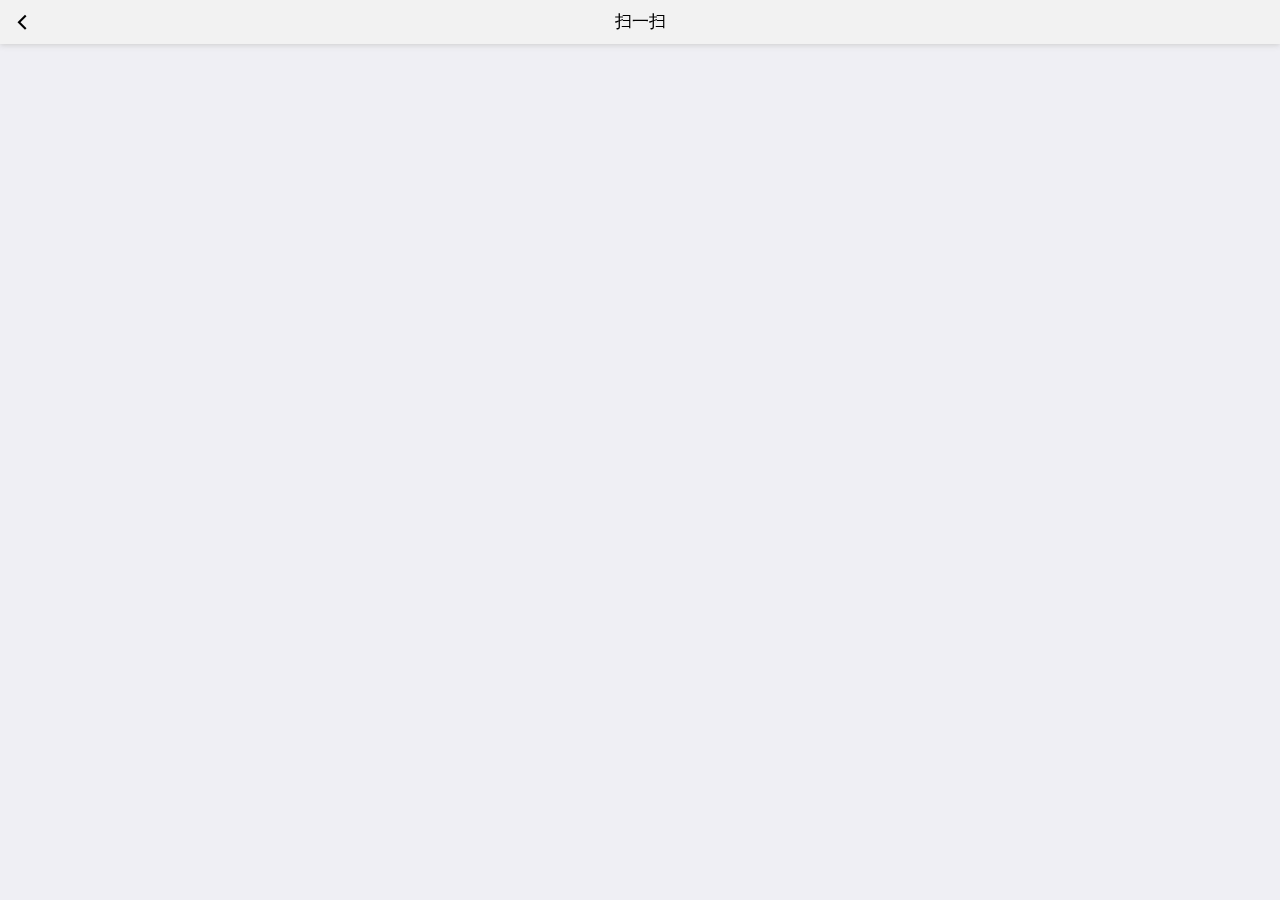
<file: pages/cameraScan.html>
<!doctype html>
<html>

	<head>
		<meta charset="utf-8">
		<title></title>
		<meta name="viewport" content="width=device-width,initial-scale=1,minimum-scale=1,maximum-scale=1,user-scalable=no" />
		<link href="../css/mui.css" rel="stylesheet" />
		<link href="../css/header.css" rel="stylesheet" />
		<style type="text/css">
			#scanContainer{
				width:100%;
				position: absolute;
				top:44px;
				text-align: center;
				background:#000000;
			}
		</style>
	</head>

	<body>
		<header class="mui-bar mui-bar-nav title">
			<a class="mui-action-back mui-icon mui-icon-left-nav mui-pull-left title-color"></a>
			<h1 class="mui-title title-color">扫一扫</h1>
		</header>
		<div id="scan"></div>
		
		
		
		<script src="../js/mui.js"></script>
		<script src="../js/app.js"></script>
		<script type="text/javascript">
			mui.init();
			mui.plusReady(function () {
				setTimeout(startScan(), 500);
			})
			
			//
			var scan
			function startScan(){
				var styles={
					background:"",
					frameColor:"#ffffff",
					scanbarColor:"#ffffff"
				}
				scan = new plus.barcode.Barcode('scan',null,styles);
				scan.onmarked = onmarked;
			}
			
			function onmarked(type,result){
				//说明是二维码
				if(type == 0){
					//对扫描结果进行字符串拆分
					var res = result.split("wechat_qrcode");
					if(res.length != 2){
						//二维码有误
						console.log("二维码有误"+result);
					}else{
						var user = app.getUserGlobalInfo();
						var friend_username = res[1];
						mui.ajax(app.serverUrl+"user/searchFriend?myUserId="+user.id+"&friend_username="+friend_username,{
							type:'post',
							timeout:10000,
							headers:{'Content-Type':'application/json'},
							success:function(data){
								plus.nativeUI.closeWaiting()
								if(data.status == 200){
									console.log(JSON.stringify(data.data))
									mui.openWindow({
										url:"searchfriendResult.html",
										id:"searchfriendResult.html",
										//往打开的页面携带的参数
										extras:{
											friend: data.data,		//json格式
										}
									})
								}else{
									app.showToast(data.msg,"error")
								}
							}
						})
					}
				}
				scan.start();
			}
			
		</script>
	</body>

</html>
</file>
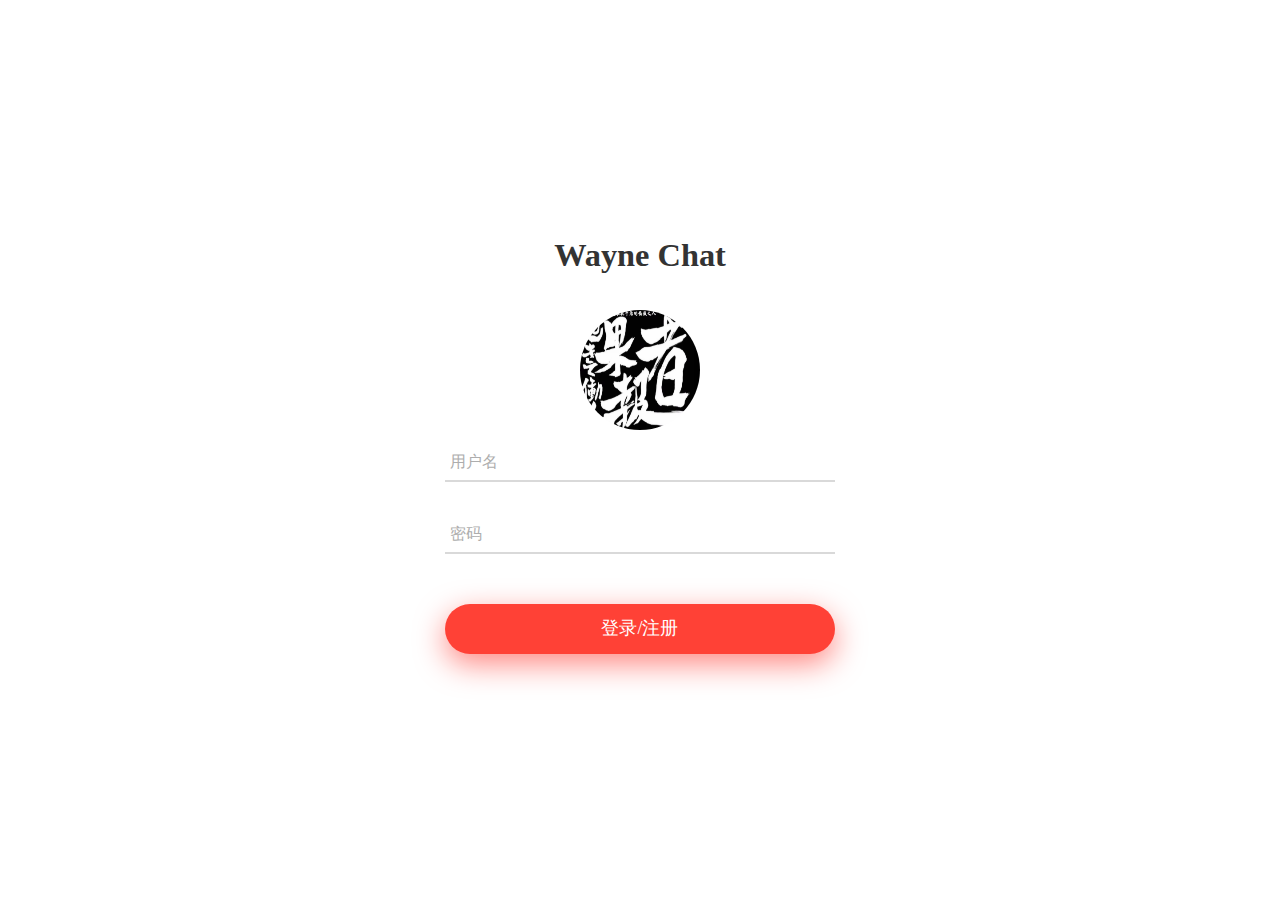
<file: pages/login.html>
<!DOCTYPE html>
<html>

	<head>
		<meta charset="utf-8">
		<meta name="viewport" content="width=device-width,initial-scale=1,minimum-scale=1,maximum-scale=1,user-scalable=no" />
		<title></title>
		<script src="../js/mui.min.js"></script>

		<link rel="stylesheet" type="text/css" href="../css/registLogin/util.css">
		<link rel="stylesheet" type="text/css" href="../css/registLogin/main.css">

		

		<style>
			.p-t-85 {
				padding-top: 10px;
			}
			
			.p-b-70 {
				padding-bottom: 35px;
			}
			
			.m-t-85 {
				margin-top: 15px;
			}
			
			.container-login100 {
				padding: 25px;
			}
			/*toast信息提示*/
			
			.mui-toast-container {
				bottom: 50% !important;
			}
			.mui-toast-message {
				opacity: 0.6;
				color: #fff;
				width: 180px;
				padding: 70px 5px 10px 5px;
			}
		</style>
	</head>

	<body>
		<div class="mui-content">
			<div class="container-login100">
				<div class="wrap-login100 p-t-85 p-b-20">
					<form id="userform">
						<span class="login100-form-title p-b-70">
							<h5>Wayne Chat</h5>
						</span>
						<span class="login100-form-avatar">
							<img id="img_login_face" src="../images/fubao.jpg"  alt="gary" style="height: 100%; width: 100%;">
						</span>

						<div class="wrap-input100 validate-input m-t-85 m-b-35">
							<input class="input100" type="text" id="username" name="username" placeholder="用户名">
							<span class="focus-input100"></span>
						</div>

						<div class="wrap-input100 validate-input m-b-50">
							<input class="input100" type="password" id="password" name="password" placeholder="密码">
							<span class="focus-input100"></span>
						</div>
						<div class="container-login100-form-btn" >
							<button type="submit"  class="login100-form-btn" style="background-color: #FF4136;">
								登录/注册
							</button>
						</div>
					</form>
					
				</div>
			</div>
		</div>
		<script type="text/javascript" src="../js/app.js" ></script>
		<script type="text/javascript" charset="utf-8">
			mui.init();
			mui.plusReady(function () {
				// 判断用户是否注册登录过，如果本地内存有全局的用户对象，此时直接跳转到首页
				var userInfo = app.getUserGlobalInfo();
				if (userInfo != null) {
					// 页面跳转
					mui.openWindow("index.html", "index.html");
				}
				
			    var userform = document.getElementById("userform");//获取表单对象
				var username = document.getElementById("username");//用户名
				var password = document.getElementById("password");//密码
				
				userform.addEventListener("submit",function(e){
					// 判断用户名是否为空，如果为空则让其获得焦点
					if (!app.isNotNull(username.value)) {
						app.showToast("请输入用户名","error");
						// 获取焦点
						username.focus();
					} else if (!app.isNotNull(password.value)) {
						app.showToast("请输入密码","error");
						// 获取焦点
						password.focus();
					} else {
						// 判断用户名和密码的长度，进行限制
						if (username.value.length > 12) {
							app.showToast("用户名不能超过12位", "error");
							return false;
						} else if (password.value.length > 6) {
							app.showToast("密码不能超过6位", "error");
							return false;
						}
						//获取每台设备上的唯一cid（设备服务标识）
						var cid = plus.push.getClientInfo().clientid;
						mui.ajax(app.serverUrl+'user/registerOrLogin',{//使用之前所存入的ip来进行通信
							data:{
								username: username.value,
								password: password.value,
								cid:cid
							},
							type:'post',//HTTP请求类型
							timeout:10000,//超时时间设置为10秒；
							success:function(data){ //data = {"status":200,"msg":"OK","data":{"id":"IM03","username":"王航","password":"e10adc3949ba59abbe56e057f20f883e","faceImage":"","faceImageBig":"","nickname":"wanghang","qrcode":"sddsds","cid":null},"ok":null}
								console.info(JSON.stringify(data));
								if(data.status==200){//若服务器中成功返回了非空的数据,则表明了账户与密码验证已经成功
									var userInfo = data.data;//获取json对象中的用户对象
									app.setUserGlobalInfo(userInfo);
									mui.openWindow({url:'index.html',id:'index'});
								}else{//服务器返回的数据为空,表明账户与密码验证失败
									app.showToast(data.msg,"error");//弹出错误信息
								}
							},
							error:function(XMLHttpRequest, textStatus, errorThrown){
								mui(".mui-btn-green").button('reset');//取消loading效果
								if(textStatus=="timeout"){
									mui.toast("连接超时");//超过十秒报错
								}else if(textStatus=="error"){
									mui.toast("连接出错");
								}
							}
						});
					}
					//防止默认时间，防止默认表单提交
					e.preventDefault();
				});
			});
		</script>

	</body>

</html>
</file>
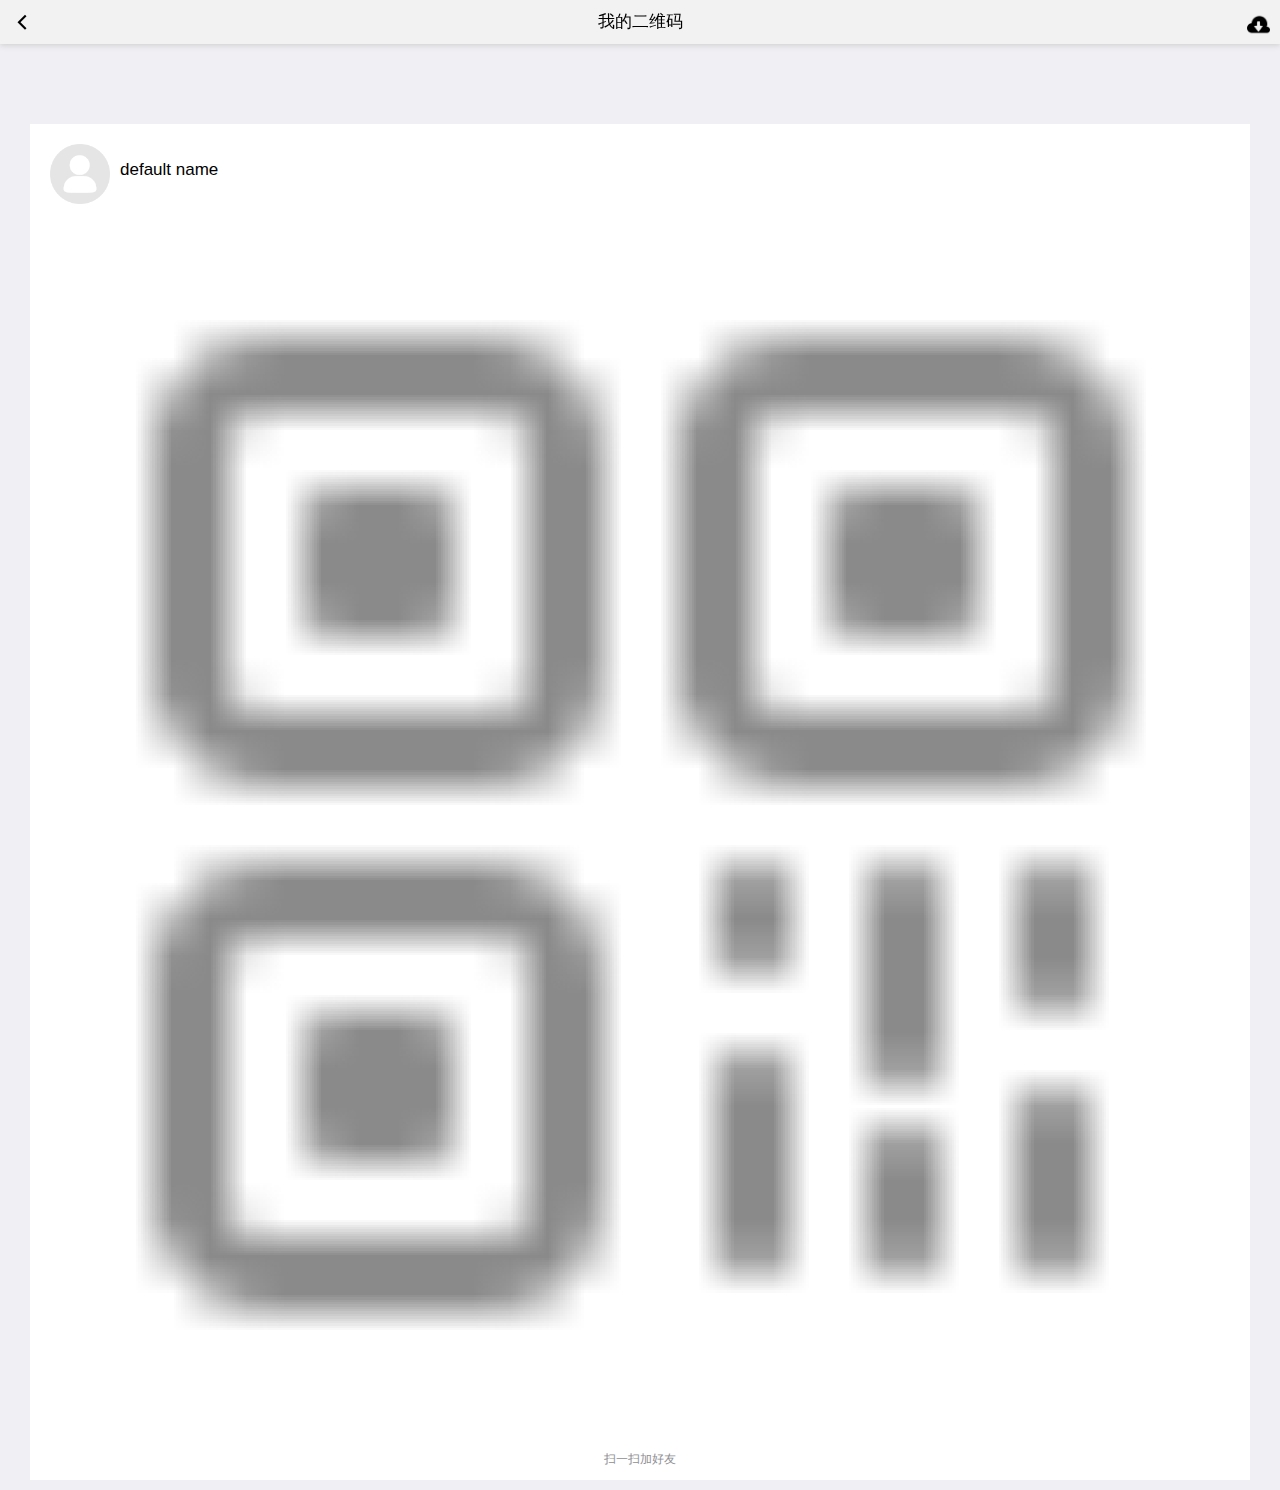
<file: pages/myQRcode.html>
<!doctype html>
<html>

	<head>
		<meta charset="utf-8">
		<title></title>
		<meta name="viewport" content="width=device-width,initial-scale=1,minimum-scale=1,maximum-scale=1,user-scalable=no" />
		<link href="../css/mui.css" rel="stylesheet" />
		<link href="../css/header.css" rel="stylesheet" />
		<style type="text/css">
			#mui-content{
				width:100%;
				position: absolute;
				top:44px;
				padding: 80px 30px 0px 30px;
			}
		</style>
	</head>

	<body>
		<header class="mui-bar mui-bar-nav title">
			<a class="mui-action-back mui-icon mui-icon-left-nav mui-pull-left title-color"></a>
			<a id="link_dowanload_qrcode" class="mui-pull-right title-color" style="line-height: 42px; margin-top: 10px;">
				<img src="../images/download.png" width="23px" height="23px" />
			</a>
			<h1 class="mui-title title-color">我的二维码</h1>
		</header>
		<div id="mui-content">
			<div style="background-color: white; padding-top: 20px; padding-left: 20px;">
				<img id="img_profile" src="../css/registLogin/default_image.png" width="60" style="border-radius: 8%; float:left"/>
				<label id="lable_nickname" style=" margin-left: 10px; margin-top:15px; float: left;">default name</label>
			</div>
			<div style="background-color: white; text-align: center;">
				<img id="img_my_qrcode" src="../images/qrcode.png" width="100%" style="padding: 20px 10px;" />
			</div>
			<div style="background-color: white; text-align: center;">
				<p style="padding-bottom: 10px; font-size: 12px;">扫一扫加好友</p>
			</div>
		</div>
		
		
		<script src="../js/mui.js"></script>
		<script src="../js/app.js"></script>
		<script type="text/javascript">
			mui.init()
			mui.plusReady(function () {
			    //获取全局用户对象
				var user = app.getUserGlobalInfo()
				var qrcode = user.qrcode
				var faceImageBig = user.faceImageBig
				var nickname = user.nickname
				
				var img_profile = document.getElementById("img_profile")
				if(app.isNotNull(faceImageBig)){
					img_profile.src = app.ImgServerUrl + faceImageBig
				}
				
				var img_my_qrcode = document.getElementById("img_my_qrcode")
				if(app.isNotNull(qrcode)){
					img_my_qrcode.src = app.ImgServerUrl + qrcode
				}
				
				var lable_nickname = document.getElementById("lable_nickname")
				if(app.isNotNull(nickname)){
					lable_nickname.innerHTML = nickname
				}
				
				//获取手机端可见屏幕的高度
				var imgWidth = document.body.clientWidth - 60
				img_my_qrcode.width = imgWidth
				img_my_qrcode.height = imgWidth
				
				//下载保存二维码
				var link_dowanload_qrcode = document.getElementById("link_dowanload_qrcode")
				link_dowanload_qrcode.addEventListener("tap",function(){
					plus.nativeUI.showWaiting("下载中...")
					var download = plus.downloader.createDownload(
						app.ImgServerUrl + qrcode,
						{},
						function(d,status){
							if(status == 200){
								console.log(d.fileName +" 下载成功")
								plus.nativeUI.closeWaiting()
								
								//保存到系统相册当中
								plus.gallery.save(d.filename,function(){
									app.showToast("成功保存二维码到相册中","success")
								})
							}else{
								console.log("下载失败 "+status)
								plus.nativeUI.closeWaiting()
								app.showToast("保存二维码到相册失败","error")
							}
						}
					)
					download.start()
				})
			})
		</script>
	</body>

</html>
</file>
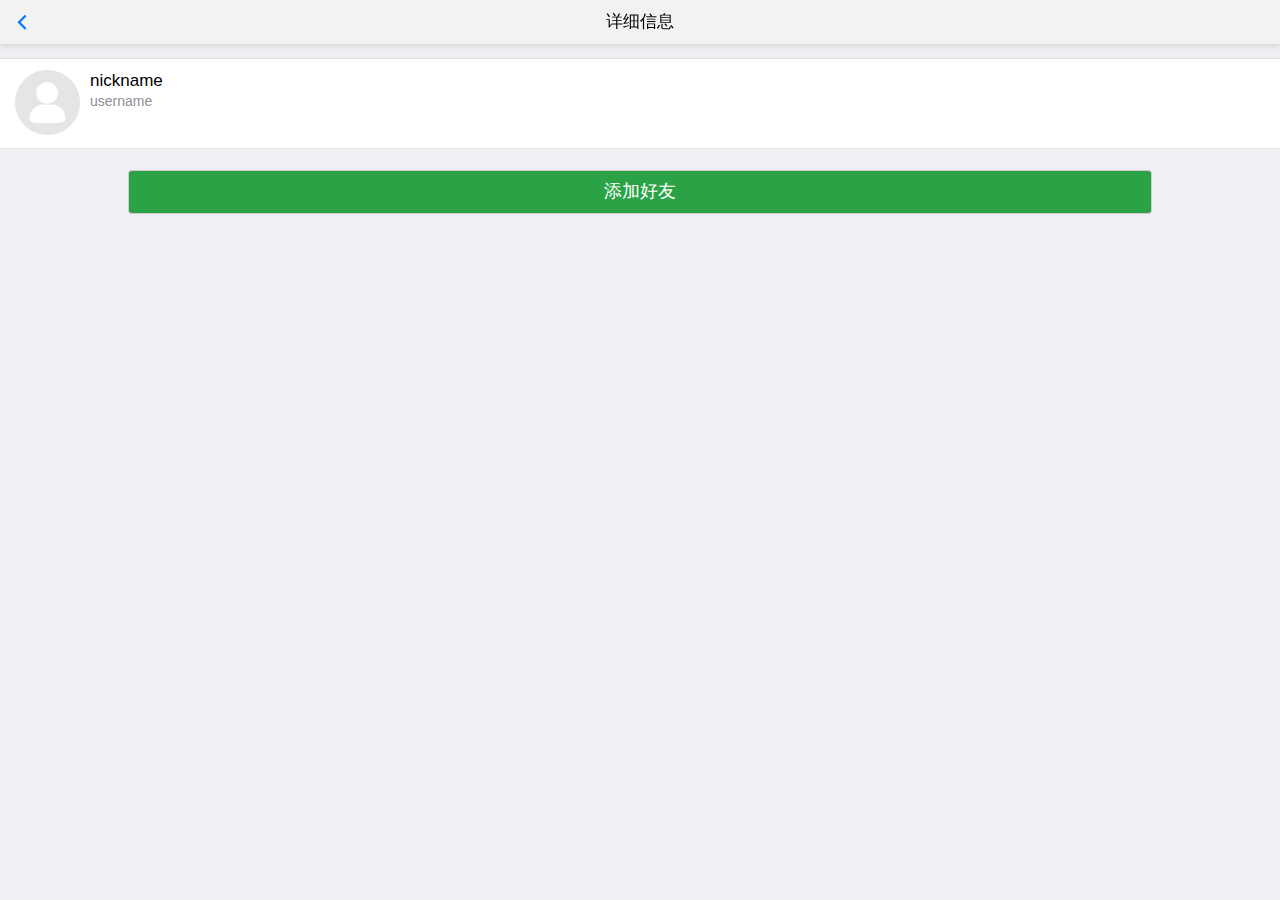
<file: pages/searchfriendResult.html>
<!doctype html>
<html>

	<head>
		<meta charset="utf-8">
		<title></title>
		<meta name="viewport" content="width=device-width,initial-scale=1,minimum-scale=1,maximum-scale=1,user-scalable=no" />
		<link href="../css/mui.css" rel="stylesheet" />
		<link href="../css/header.css" rel="stylesheet" />
	</head>

	<body>
		
		<header class="mui-bar mui-bar-nav title">
			<a class="mui-action-back mui-icon mui-icon-left-nav mui-pull-left"></a>
			<h1 class="mui-title title-color">详细信息</h1>
		</header>
		
		<div class="mui-content">
			<ul class="mui-table-view">
				<li class="mui-table-view-cell mui-media">
					<a href="javascript:;" style="height: 90px;">
						<img id="img_friend_profile" class="mui-media-object mui-pull-left" src="../css/registLogin/default_image.png" style="height: 65px; max-width: 65px; border-radius: 5%; ">
						<div class="mui-media-body">
							<label id="label_friend_nickname" >nickname</label>
							<p id="p_friend_username" class="mui-ellipsis">username</p>
						</div>
					</a>
				</li>
			</ul>
			<br />
			<div style="text-align: center;">
				<button id="btn_add_friend" type="button" class="mui-btn mui-btn-block" style=" background-color: #2ba245;color: white;width: 80%;display: inline;padding: 8px 0;">添加好友</button>
			</div>
		</div>
		
		<script src="../js/mui.js"></script>
		<script src="../js/app.js"></script>
		<script type="text/javascript">
			mui.init()
			mui.plusReady(function () {
			    user = app.getUserGlobalInfo()
			    //获取上个页面传入的参数，并对本页面的dom进行初始化
			    var currentWebview = plus.webview.currentWebview()
			    //获取传入的参数
			    var friend = currentWebview.friend
			    console.log(friend)
			    
			    var img_friend_profile = document.getElementById("img_friend_profile")
			    var label_friend_nickname = document.getElementById("label_friend_nickname")
			    var p_friend_username = document.getElementById("p_friend_username")
			    
			    img_friend_profile.src = app.ImgServerUrl+friend.faceImageBig
				label_friend_nickname.innerHTML = friend.nickname
				p_friend_username.innerHTML = "WayneChat账号："+friend.username
				
				//发送添加好友请求
				var btn_add_friend = document.getElementById("btn_add_friend")
				btn_add_friend.addEventListener("tap",function(){
					plus.nativeUI.showWaiting("正在发送请求")
					mui.ajax(app.serverUrl + "user/addFriendRequest?myUserId="+user.id+"&friendUserName="+friend.username,{
						type:'post',
						timeout:10000,
						headers:{'Content-Type':'application/json'},
						success:function(data){
							plus.nativeUI.closeWaiting()
							if(data.status == 200){
								app.showToast("好友请求已发送","success")
								mui.openWindow({
									url:"index.html",
									id:"index"
								})
							}else{
								app.showToast(data.msg,"error")
							}
						}
					})
				})
			})
		</script>
	</body>

</html>
</file>
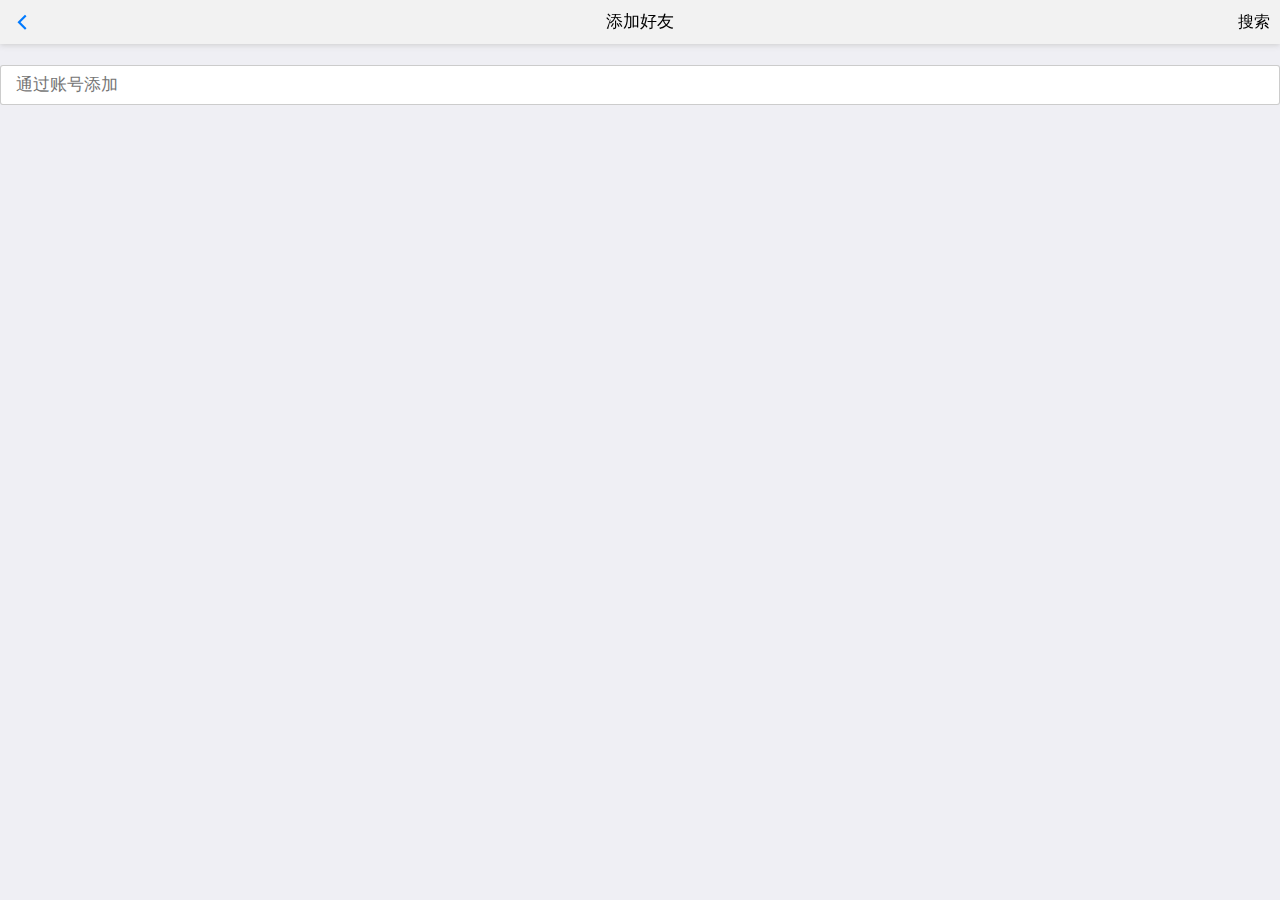
<file: pages/searchFriends.html>
<!doctype html>
<html>

	<head>
		<meta charset="utf-8">
		<title></title>
		<meta name="viewport" content="width=device-width,initial-scale=1,minimum-scale=1,maximum-scale=1,user-scalable=no" />
		<link href="../css/mui.css" rel="stylesheet" />
		<link href="../css/header.css" rel="stylesheet" />
	</head>

	<body>
		<!-- header -->
		<header class="mui-bar mui-bar-nav title">
			<a class="mui-action-back mui-icon mui-icon-left-nav mui-pull-left"></a>
			<a id="link_submit_search" class="mui-icon mui-icon-right-nav mui-pull-right" style="color: black; font-size: 16px; line-height: 25px;">搜索</a>
			<h1 class="mui-title title-color">添加好友</h1>
		</header>
		<br />
		<div class="mui-content">
			<div class="mui-input-row">
				<input type="text"  id="txt_friend_username" class="mui-input-clear" placeholder="通过账号添加">
			</div>
			
		</div>
		
		<script src="../js/mui.js"></script>
		<script src="../js/app.js"></script>
		<script type="text/javascript">
			mui.init()
			mui.plusReady(function(){
				var user = app.getUserGlobalInfo()
				//获取搜索框对象的内容
				var txt_friend_username = document.getElementById("txt_friend_username")
				
				// 搜索
				var link_submit_search = document.getElementById("link_submit_search")
				link_submit_search.addEventListener("tap",function(){
					var friend_username = txt_friend_username.value
					if(!app.isNotNull(friend_username)){
						app.showToast("好友账号不可为空","error")
						link_submit_search.focus()
					}else{
						plus.nativeUI.showWaiting("搜索中...")
						mui.ajax(app.serverUrl+"user/searchFriend?myUserId="+user.id+"&friend_username="+friend_username,{
							type:'post',
							timeout:10000,
							headers:{'Content-Type':'application/json'},
							success:function(data){
								plus.nativeUI.closeWaiting()
								if(data.status == 200){
									console.log(JSON.stringify(data.data))
									mui.openWindow({
										url:"searchfriendResult.html",
										id:"searchfriendResult.html",
										//往打开的页面携带的参数
										extras:{
											friend: data.data,		//json格式
										}
									})
								}else{
									app.showToast(data.msg,"error")
								}
							}
						})
					}
				})
			})
		</script>
	</body>

</html>
</file>
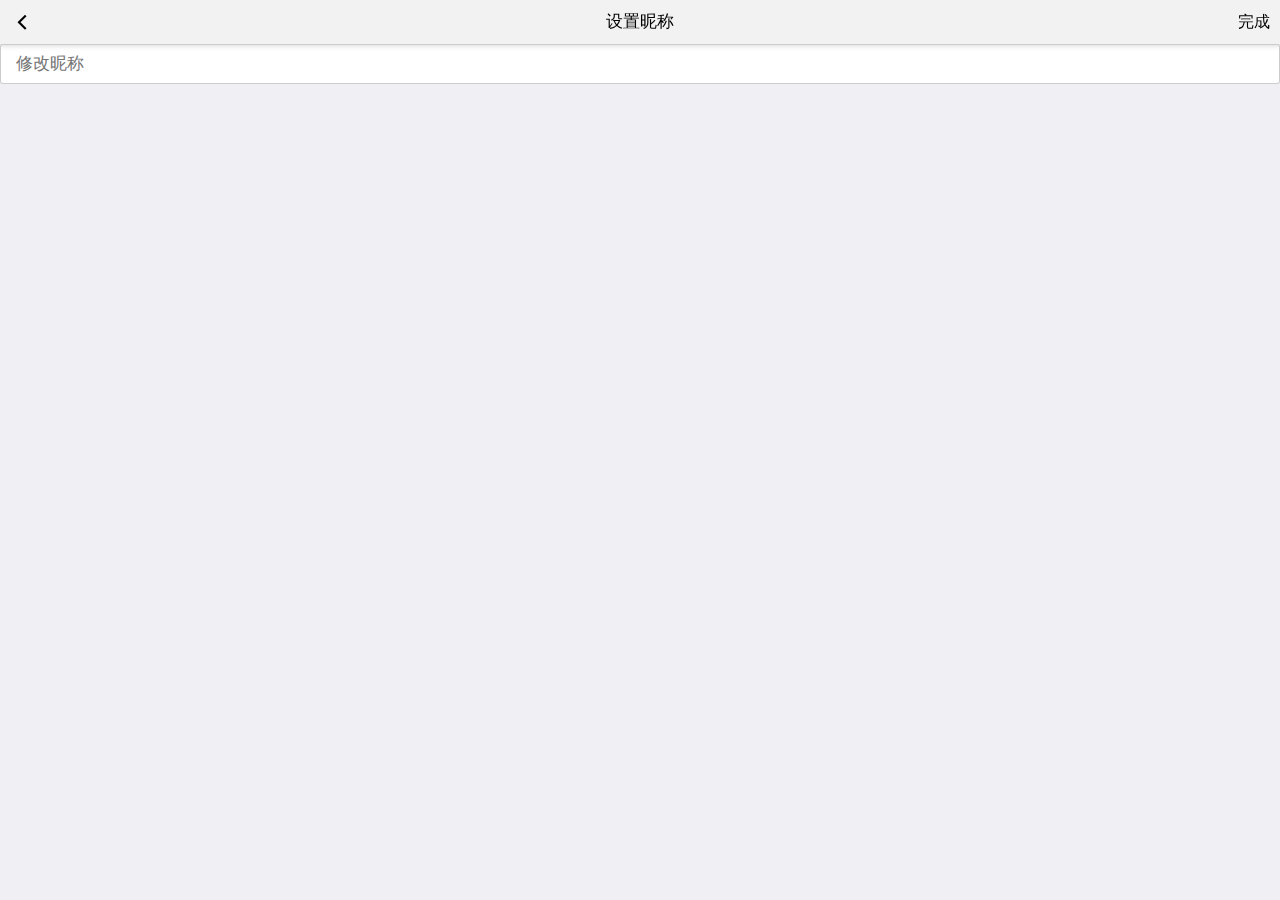
<file: pages/setNickName.html>
<!doctype html>
<html>

	<head>
		<meta charset="utf-8">
		<title></title>
		<meta name="viewport" content="width=device-width,initial-scale=1,minimum-scale=1,maximum-scale=1,user-scalable=no" />
		<link href="../css/mui.css" rel="stylesheet" />
		<link href="../css/header.css" rel="stylesheet" />
	</head>

	<body>
		
		<header class="mui-bar mui-bar-nav title">
			<a class="mui-action-back mui-icon mui-icon-left-nav mui-pull-left title-color"></a>
			<a id="link_submit_nickname" class="mui-icon mui-icon-right-nav mui-pull-right title-color" style="font-size:16px;line-height: 24px;">完成</a>
			<h1 class="mui-title">设置昵称</h1>
		</header>
		
		<!-- 主体部分 -->
		<div class="mui-content">
			<div class="mui-input-row">
				<input id="txt_nickname" type="text" class=" mui-input-clear" placeholder="修改昵称" />
			</div>
		</div>
		
		<script src="../js/mui.js"></script>
		<script src="../js/app.js"></script>
		<script type="text/javascript">
			mui.init()
			mui.plusReady(function(){
				var user = app.getUserGlobalInfo()
				var nickname = user.nickname
				
				//获取修改昵称的文本框对象
				var txt_nickname = document.getElementById("txt_nickname")
				txt_nickname.value = nickname
				
				var link_submit_nickname = document.getElementById("link_submit_nickname")
				link_submit_nickname.addEventListener("tap",function(){
					var newNickName = txt_nickname.value
					if(!app.isNotNull(newNickName)){
						app.showToast("新昵称不能为空","error")
						return false
					}
					if(newNickName.length > 10){
						app.showToast("新昵称不能超过10位","error")
						return false
					}
					plus.nativeUI.showWaiting("修改昵称...")
					mui.ajax(app.serverUrl+"user/setNickname",{
						data:{
							id:user.id,
							nickname:newNickName
						},
						type:'post',
						timeout:10000,
						success:function(data){
							console.info(JSON.stringify(data));
							plus.nativeUI.closeWaiting();
							if(data.status == 200){
								var userInfoJson = data.data
								console.log(userInfoJson)
								//将更新以后的用户信息保存到本地
								app.setUserGlobalInfo(userInfoJson)
								
								//触发另外一个webview的自定义事件，更新最新用户信息
								var mywebview = plus.webview.getWebviewById("wayne_chat_person.html");
								mui.fire(mywebview,"refresh");
								//页面跳转
								mui.back();
							}else{
								app.showToast(data.msg,"error")
							}
						},
						error:function(XMLHttpRequest, textStatus, errorThrown){
							if(textStatus=="timeout"){
								mui.toast("连接超时");//超过十秒报错
							}else if(textStatus=="error"){
								mui.toast("连接出错");
							}
						}
					})
					
				})
				
			})
		</script>
	</body>

</html>
</file>
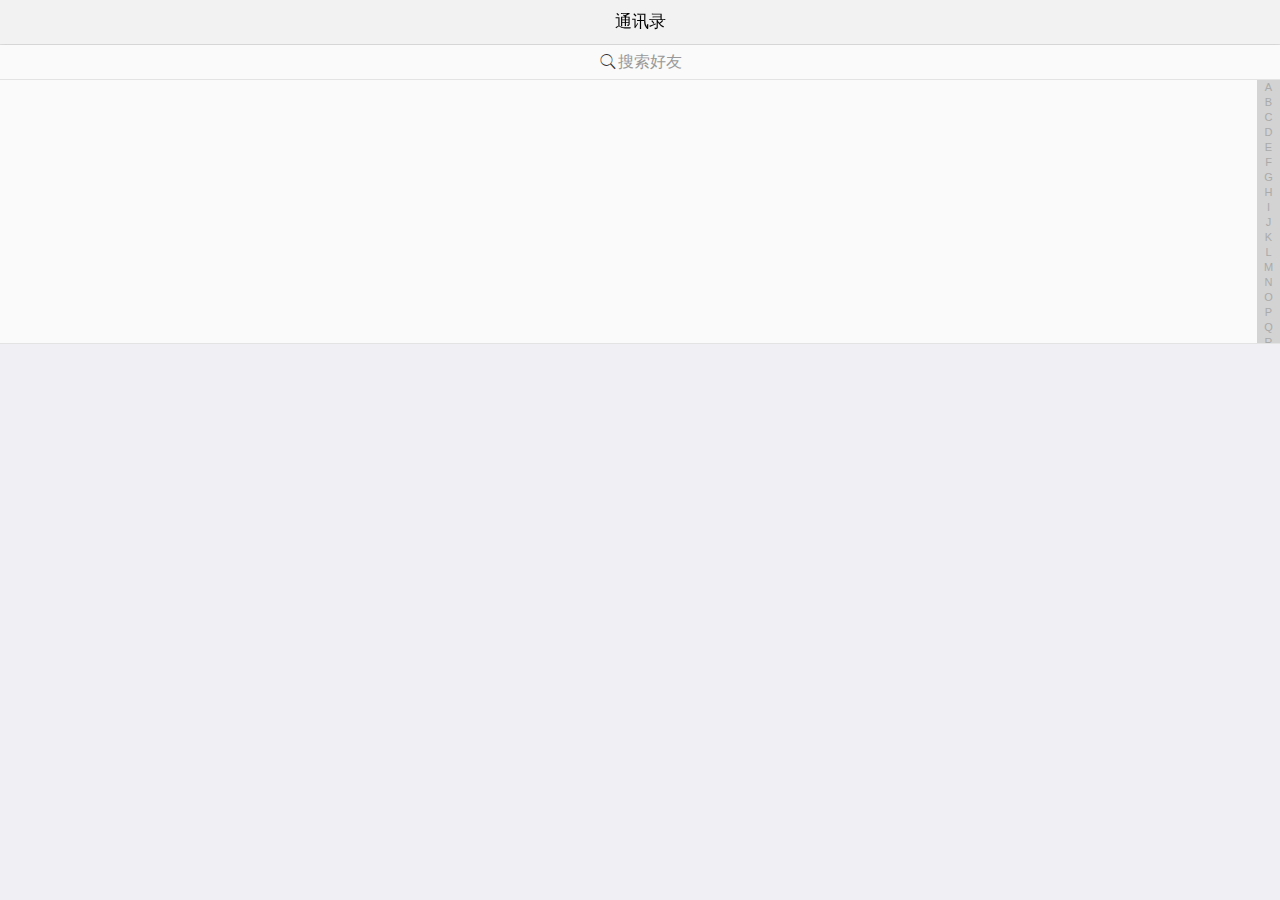
<file: pages/wayne_chat_Contact.html>
<!doctype html>
<html>

	<head>
		<meta charset="utf-8">
		<title></title>
		<meta name="viewport" content="width=device-width,initial-scale=1,minimum-scale=1,maximum-scale=1,user-scalable=no" />
		<link href="../css/mui.css" rel="stylesheet" />
		<link href="../css/header.css" rel="stylesheet" />
		<link href="../css/mui.indexedlist.css" rel="stylesheet" />
	</head>

	<body>
		<!-- 头部标题栏 -->
		<header class="mui-bar mui-bar-nav title">
			<h1 class="mui-title title-color">通讯录</h1>
		</header>
		<!-- 主体 -->
		<div class="mui-content">
			<div id='list' class="mui-indexed-list">
				<div class="mui-indexed-list-search mui-input-row mui-search">
					<input type="search" class="mui-input-clear mui-indexed-list-search-input" placeholder="搜索好友">
				</div>
				<div class="mui-indexed-list-bar">
					<!--使用二位数组的形式展示通讯录 -->
					<a>A</a>
					<a>B</a>
					<a>C</a>
					<a>D</a>
					<a>E</a>
					<a>F</a>
					<a>G</a>
					<a>H</a>
					<a>I</a>
					<a>J</a>
					<a>K</a>
					<a>L</a>
					<a>M</a>
					<a>N</a>
					<a>O</a>
					<a>P</a>
					<a>Q</a>
					<a>R</a>
					<a>S</a>
					<a>T</a>
					<a>U</a>
					<a>V</a>
					<a>W</a>
					<a>X</a>
					<a>Y</a>
					<a>Z</a>
				</div>
				<div class="mui-indexed-list-alert"></div>
					<div class="mui-indexed-list-inner">
						<div class="mui-indexed-list-empty-alert">没有数据</div>
						<ul id="contactList" class="mui-table-view">
							<!--静态通讯录-->
							<!-- <li data-group="A" class="mui-table-view-divider mui-indexed-list-group">A</li>
							<li class="mui-media mui-table-view-cell mui-indexed-list-item">
								<img class="mui-media-object mui-pull-left" style="max-width: 37px;height: 37px;" src="../css/registLogin/default_image.png" />
								<div class="mui-media-body" style="line-height: 35px;">user</div>
							</li>	 -->					
						</ul>
					</div>
			</div>
		</div>
		
		
		<script src="../js/mui.js"></script>
		<script src="../js/mui.indexedlist.js"></script>
		<script src="../js/app.js"></script>
		<script src="../js/nickname.js"></script>
		<script type="text/javascript">
			mui.init()
			
			var enWord = ['A','B','C','D','E','F','G',
						'H','I','J','K','L','M','N',
						'O','P','Q','R','S','T','U',
						'V','W','X','Y','Z','#'];
						
			//通讯录二维数组
			var friendArray =[
				[],[],[],[],[],[],[],[],[],
				[],[],[],[],[],[],[],[],[],
				[],[],[],[],[],[],[],[],[]
			];
			//清空通讯录模型数组
			function clearFriendArray(){
				friendArray =[
					[],[],[],[],[],[],[],[],[],
					[],[],[],[],[],[],[],[],[],
					[],[],[],[],[],[],[],[],[]
				]
			}
			mui.plusReady(function () {
				//获取后台的好友数据
			    fetchContactList();
				//监听当前webview的show事件
				var thisWebView = plus.webview.currentWebview();
				thisWebView.addEventListener("show",function(){
					console.log("执行addEventListener")
					//从缓存中获取联系人列表，并渲染到页面
					renderContactPage();
					//显示通讯录
					showList();
				})
			});
			/**
			 * 从缓存中获取联系人列表，并渲染到页面上去
			 */
			function renderContactPage(){
				console.log("执行renderContactPage")
				//获取联系人列表
				var friendList = app.getContactList();
				if(!app.isNotNull(friendList)){
					console.log("friendList为空")
				}
				//循环好友列表 遍历
				for(var i=0;i<friendList.length;i++){
					// 结果是个二位数组
					// 获取每个好友
					var friend = friendList[i];
					// 好友昵称转为拼音
					var pinyin = words.convertPinyin(friend.friendNickname);
					// 获取昵称的首字母
					var firstChar = pinyin.substr(0,1).toUpperCase();
					// 获取首字母在二维数组中的位置
					var index = getOrderOfWords(firstChar);
					// 将当前的好友放入数组中对应字母下的数组中（二维数组）
					friendArray[index].push(friend);
				}
				// 将好友信息渲染到页面上
				var friendHTML = "";
				for(var i=0;i<friendArray.length;i++){
					var PersonArray = friendArray[i];
					if(PersonArray.length > 0){
						//首字母作为组名
						var nicknameStarter = enWord[i];
						// 拼接HTML字符串
						// 外层循环
						friendHTML += '<li data-group="'+nicknameStarter+'" class="mui-table-view-divider mui-indexed-list-group">'+ nicknameStarter+'</li>'
						// 内层循环，当前组下的好友列表
						for(var j=0;j<PersonArray.length;j++){
							friendHTML+='<li friendUserId="'+PersonArray[j].friendUserId+'" friendNickname="'+PersonArray[j].friendNickname+'" friendFaceImage="'+PersonArray[j].friendFaceImage+'" class="mui-media mui-table-view-cell mui-indexed-list-item">'+
											'<img class="mui-media-object mui-pull-left" style="max-width: 37px;height: 37px;" src="'+app.ImgServerUrl+PersonArray[j].friendFaceImage+'" />'+
											'<div class="mui-media-body" style="line-height: 35px;">'+PersonArray[j].friendNickname+'</div>'+
										'</li>';
						}
					}
				}
				// 渲染HTML
				document.getElementById("contactList").innerHTML = friendHTML;
				// 清空好友数组
				clearFriendArray();
			}
			
			/**
			 * 展示通讯录
			 */
			function showList(){
				var list = document.getElementById("list");
				list.style.height = document.body.offsetHeight +"px";
				//创建列表显示
				window.indexedList = new mui.IndexedList(list);
			}
			
			/**
			 * 从后端获取好友列表函数
			 */
			function fetchContactList(){
				var user = app.getUserGlobalInfo()
				mui.ajax(app.serverUrl + "user/myFriends?userId="+user.id,{
					type:'post',
					timeout:10000,
					headers:{'Content-Type':'application/json'},
					success:function(data){
						if(data.status == 200){
							var contactList = data.data;
							console.log(JSON.stringify(contactList));
							//将好友列表存入本地缓存
							app.setContactList(contactList)
						}else{
							app.showToast(data.msg,"error")
						}
					}
				})
			}
			
			/**
			 * 获取英文字母在words数组中的顺序
			 */
			function getOrderOfWords(ch){
				for(var i=0;i<enWord.length;i++){
					if(enWord[i] == ch){
						return i;
					}
				}
				return enWord.length - 1;
			}
			
		</script>
	</body>

</html>
</file>
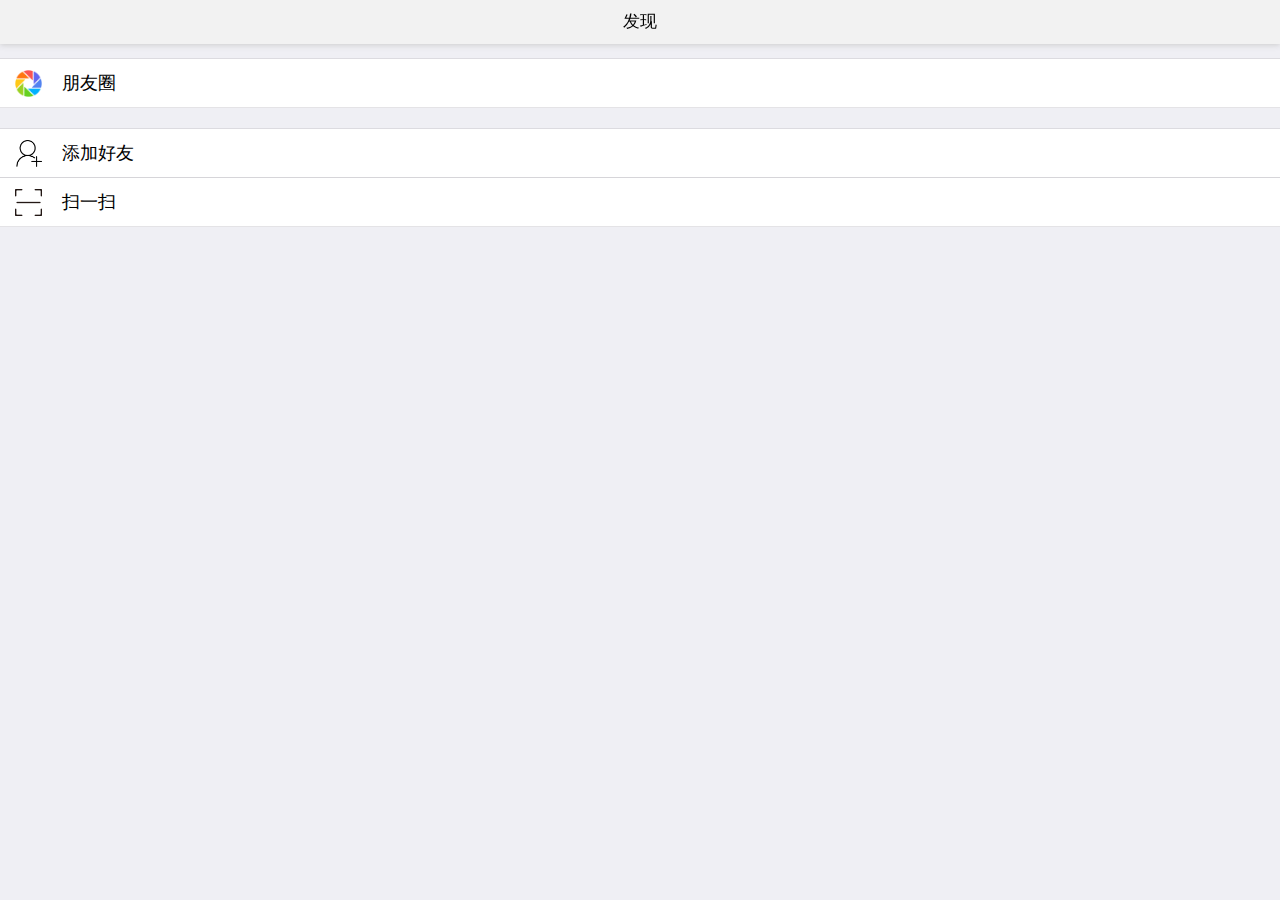
<file: pages/wayne_chat_Discover.html>
<!doctype html>
<html>

	<head>
		<meta charset="utf-8">
		<title></title>
		<meta name="viewport" content="width=device-width,initial-scale=1,minimum-scale=1,maximum-scale=1,user-scalable=no" />
		<link href="../css/mui.css" rel="stylesheet" />
		<link href="../css/header.css" rel="stylesheet" />
	</head>

	<body>
		<!-- 头部标题栏 -->
		<header class="mui-bar mui-bar-nav title">
			<h1 class="mui-title title-color">发现</h1>
		</header>
		<!-- 主体 -->
		<div class="mui-content">
			<ul class="mui-table-view">
				<li class="mui-table-view-cell mui-media">
					<a href="javascript:;">
						<img class="mui-media-object mui-pull-left" src="../images/friends.png" style="max-width: 27px; height: 27px;">
						<p class="mui-ellipsis">
							<span style="margin-left: 10px;line-height: 27px; font-size: 18px; color: #000000;">朋友圈</span>
						</p>
					</a>
				</li>	
			</ul>
			<br/>
			<ul class="mui-table-view">
				<li id="li_add_friends" class="mui-table-view-cell mui-media">
					<a href="javascript:;">
						<img class="mui-media-object mui-pull-left" src="../images/addfriend.png" style="max-width: 27px; height: 27px;">
						<p class="mui-ellipsis">
							<span style="margin-left: 10px;line-height: 27px; font-size: 18px; color: #000000;">添加好友</span>
						</p>
					</a>
				</li>	
			</ul>
			<ul class="mui-table-view">
				<li id="li_scan" class="mui-table-view-cell mui-media">
					<a href="javascript:;">
						<img class="mui-media-object mui-pull-left" src="../images/scan.png" style="max-width: 27px; height: 27px;">
						<p class="mui-ellipsis">
							<span style="margin-left: 10px;line-height: 27px; font-size: 18px; color: #000000;">扫一扫</span>
						</p>
					</a>
				</li>	
			</ul>
		</div>
		
		
		<script src="../js/mui.js"></script>
		<script type="text/javascript">
			mui.init()
			mui.plusReady(function(){
				
				//添加好友
				var li_add_friends = document.getElementById("li_add_friends")
				li_add_friends.addEventListener("tap",function(){
					mui.openWindow("searchFriends.html","searchFriends.html")
				})
				//扫一扫
				var li_scan = document.getElementById("li_scan")
				li_scan.addEventListener("tap",function(){
					mui.openWindow("cameraScan.html","cameraScan.html")
				})
				
			})
		</script>
	</body>

</html>
</file>
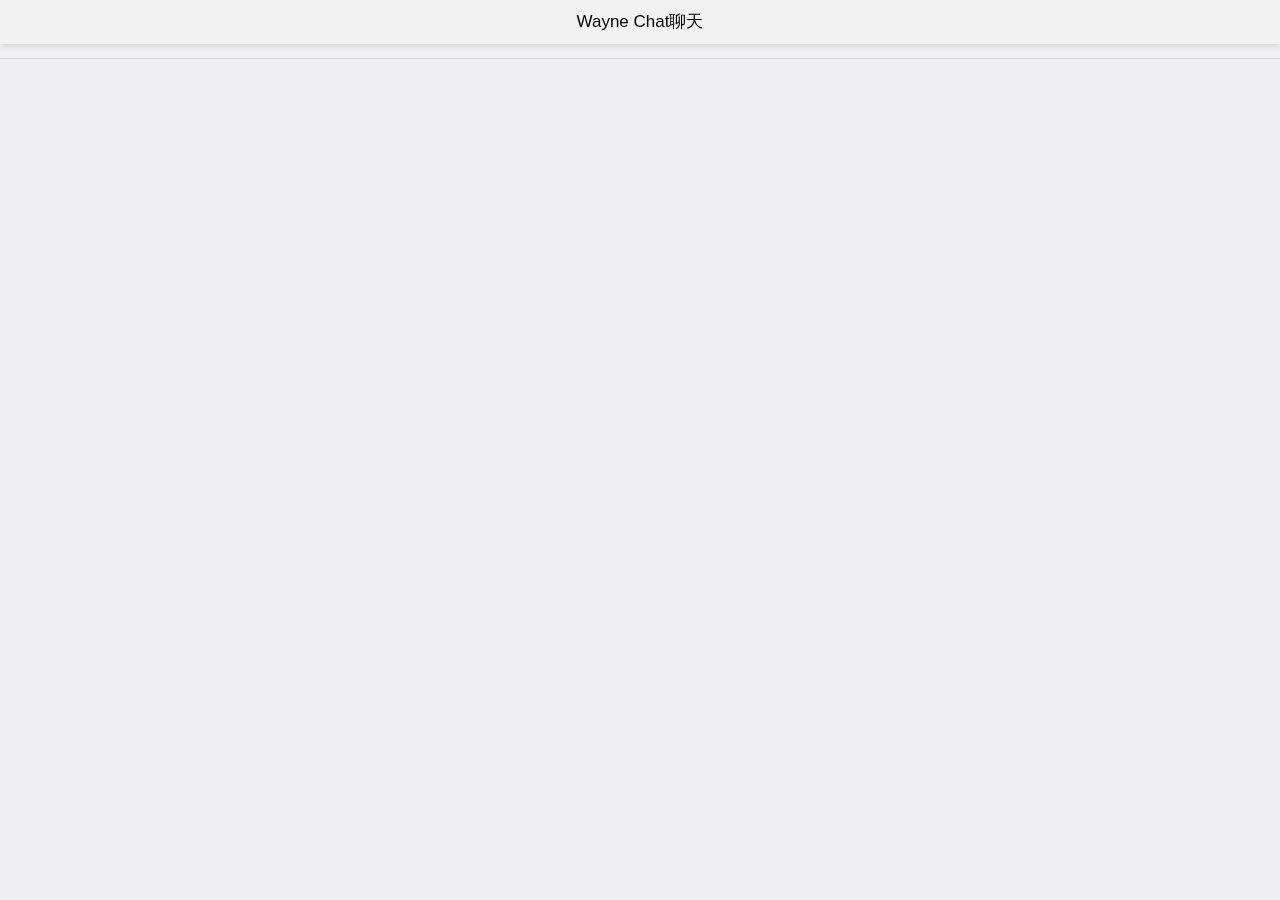
<file: pages/wayne_chat_list.html>
<!doctype html>
<html>

	<head>
		<meta charset="utf-8">
		<title></title>
		<meta name="viewport" content="width=device-width,initial-scale=1,minimum-scale=1,maximum-scale=1,user-scalable=no" />
		<link href="../css/mui.css" rel="stylesheet" />
		<link href="../css/header.css" rel="stylesheet" />
		<style type="text/css">
			.mui-content{
				height: 100%;
				overflow: auto;
			}
		</style>
	</head>

	<body>
		<!-- 头部标题栏 -->
		<header class="mui-bar mui-bar-nav title">
			<h1 class="mui-title title-color">Wayne Chat聊天</h1>
		</header>
		<!-- 主体 -->
		<div class="mui-content">
			<ul class="mui-table-view" id="ul_friend_request_list" style="margin-bottom: 10px;">
				<!-- <li class="mui-table-view-cell mui-media">
					<a href="javascript:;">
						<img class="mui-media-object mui-pull-left" src="../css/registLogin/default_image.png">
						<span class="mui-pull-right">
							<button type="button" friendID="" class="ignoreRequest mui-btn mui-btn-grey" style="padding: 5px 10px; margin-right: 5px;">拒绝</button>
							<button type="button" friendID="" class="passRequest mui-btn mui-btn-green" style="padding: 5px 10px; background-color: #2ba245;">同意</button>
						</span>
						<div class="mui-media-body">
							<label>request_nickname</label>
							<p class="mui-ellipsis">请求添加你为好友</p>
						</div>
					</a>
				</li> -->
			</ul>
		</div>
		
		
		<script src="../js/mui.js"></script>
		<script src="../js/app.js"></script>
		<script type="text/javascript">
			mui.init()
			mui.plusReady(function(){
				//加载好友请求
				var user = app.getUserGlobalInfo()
				var thisWebView = plus.webview.currentWebview()
				thisWebView.addEventListener("show",function(){
					loadingFriendRequest(user)
				})
				
				//刷新好友请求
				window.addEventListener("refresh",function(){
					loadingFriendRequest(user)
				});
			})
			
			
			/**
			 * 加载好友请求列表
			 * @param {Object} user
			 */
			function loadingFriendRequest(user){
				mui.ajax(app.serverUrl+"user/queryFriendRequest?userId="+user.id,{
					dataType: 'json',
					type:'post',
					timeout:10000,
					success:function(data){
						if(data.status == 200){
							console.log(JSON.stringify(data.data))
							var friendRequestList = data.data;
							var ul_friend_request_list = document.getElementById("ul_friend_request_list");
							if(friendRequestList != null && friendRequestList.length>0){
								//用于存储好友列表字符串拼接
								var requestFriendHtml = ""
								//遍历好友请求列表
								for(var i=0;i<friendRequestList.length;i++){
									requestFriendHtml += renderFriendRequest(friendRequestList[i])
								}
								//将拼接好的好友字符串嵌入到ul对象
								ul_friend_request_list.innerHTML = requestFriendHtml
								
								mui(".btn-operator").on("tap",".ignoreRequest",function(){
									//获取发送请求者的ID
									var friendID = this.getAttribute("friendID")
									//拒绝
									operateFriendRequest(user.id,friendID,0)
									app.showToast("已拒绝","success")
									loadingFriendRequest(user)
									//刷新当前页面
									window.location.reload()
								})
								mui(".btn-operator").on("tap",".passRequest",function(){
									//获取发送请求者的ID
									var friendID = this.getAttribute("friendID")
									//同意
									operateFriendRequest(user.id,friendID,1)
									app.showToast("已同意","success")
									loadingFriendRequest(user)
									//刷新当前页面
									window.location.reload()
								})
								
							}else{
							console.log("no friends request!")
							ul_friend_request_list.innerHTML="";		
						}	
			}
		},
	})
	}
			
			//用户拼接好友列表信息的字符串函数
			function renderFriendRequest(friend){
				var html = ""
				html = '<li class="btn-operator mui-table-view-cell mui-media">'+
					'<a href="javascript:;">'+
						'<img class="mui-media-object mui-pull-left" src="'+app.ImgServerUrl+friend.sendUserFaceImage+'">'+
						'<span class="mui-pull-right">'+
							'<button type="button" friendID="'+friend.sendUserID+'" class="ignoreRequest mui-btn mui-btn-grey" style="padding: 5px 10px; margin-right: 5px;">拒绝</button>'+
				 			'<button type="button" friendID="'+friend.sendUserID+'" class="passRequest mui-btn mui-btn-green" style="padding: 5px 10px; background-color: #2ba245;">同意</button>'+
						'</span>'+
						'<div class="mui-media-body">'+
							'<label>'+friend.sendUserNickname+'</label>'+
							'<p class="mui-ellipsis">请求添加你为好友</p>'+
						'</div>'+
					'</a>'+
				'</li>';
				return html
			}
			/**
			 * 处理好友请求
			 * @param {Object} userId 接收好友请求的用户ID
			 * @param {Object} friendId 发送好友请求的用户ID
			 * @param {Object} operatorType 操作结果类型
			 */
			function operateFriendRequest(userId,friendId,operatorType){
				mui.ajax(app.serverUrl+"user/operateFriendRequest?acceptUserId="+userId+"&sendUserId="+friendId+"&operatorType="+operatorType,{
					dataType: 'json',
					type:'post',
					timeout:10000,
					success:function(data){
						//更新通讯录
						myFriendsList = data.data
						app.setContactList(myFriendsList)
					}
				})
			}
		</script>
	</body>

</html>
</file>
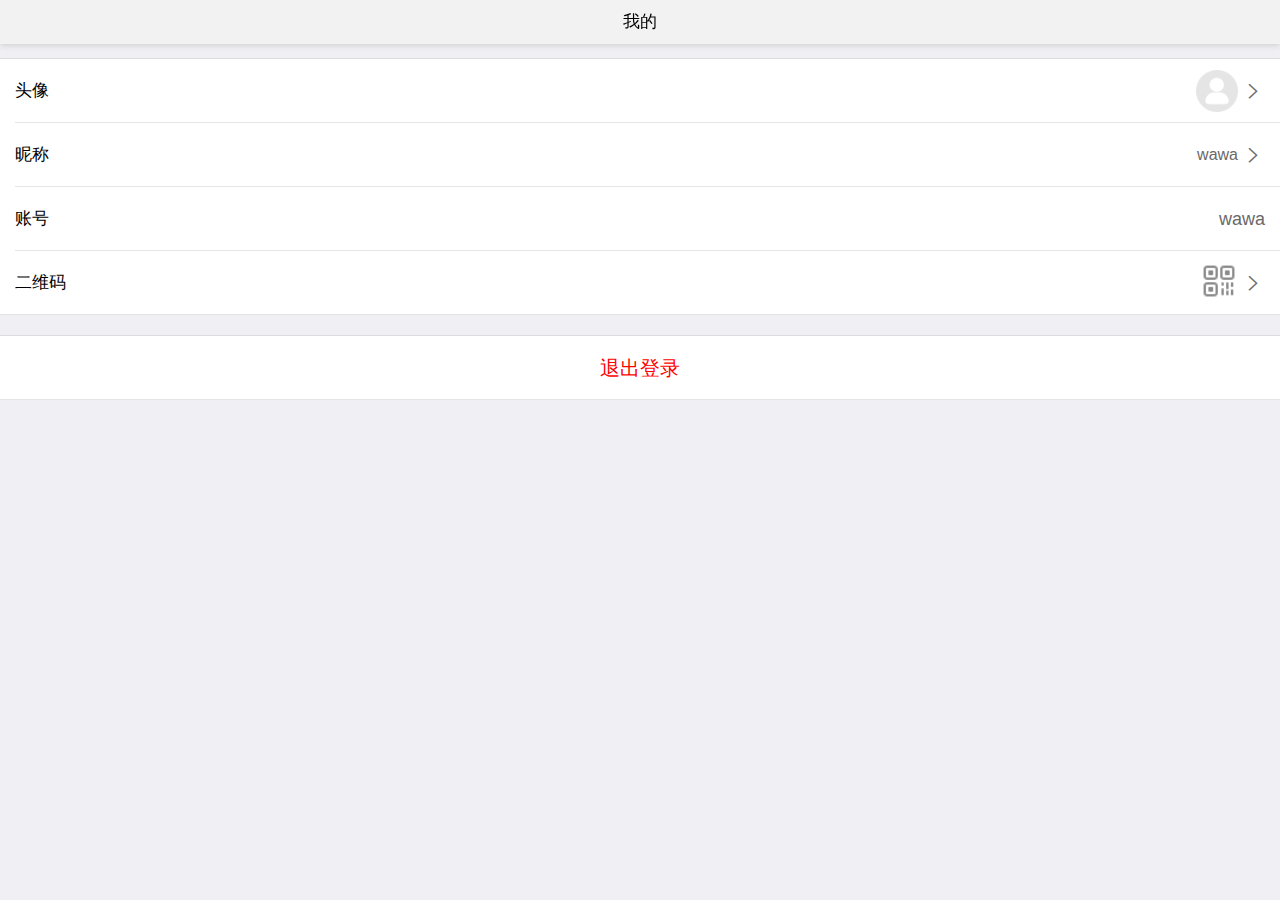
<file: pages/wayne_chat_person.html>
<!doctype html>
<html>

	<head>
		<meta charset="utf-8">
		<title></title>
		<meta name="viewport" content="width=device-width,initial-scale=1,minimum-scale=1,maximum-scale=1,user-scalable=no" />
		<link href="../css/mui.css" rel="stylesheet" />
		<link href="../css/header.css" rel="stylesheet" />
	</head>

	<body>
		<!-- 头部标题栏 -->
		<header class="mui-bar mui-bar-nav title">
			<h1 class="mui-title title-color">我的</h1>
		</header>
		<!-- 主体 -->
		<div class="mui-content">
			<ul class="mui-table-view">
				<li class="mui-table-view-cell mui-media">
					<a id="link_profile" href="javascript:;">
						<span class=" mui-icon mui-icon-arrowright mui-pull-right" style="line-height: 42px;color: dimgray; margin-left: 3px;"></span>
						<img id="image_profile" class="mui-media-object mui-pull-right" src="../css/registLogin/default_image.png" style="line-height: 42px;">
						<div class="mui-media-body font-style">
							头像
						</div>
					</a>
				</li>
				<li class="mui-table-view-cell mui-media">
					<a id="link_nickname" href="javascript:;">
						<span class=" mui-icon mui-icon-arrowright mui-pull-right" style="line-height: 42px;color: dimgray; margin-left: 3px;"></span>
						<span id="span_nickname" class="mui-pull-right" style="color: dimgray; font-size: 16px; line-height: 42px;">wawa</span>
						<div class="mui-media-body font-style">
							昵称
						</div>
					</a>
				</li>
				<li class="mui-table-view-cell mui-media">
					<a href="javascript:;">
						<span id="span_username" class="mui-pull-right" style="color: dimgray; font-size: 18px; line-height: 42px;">wawa</span>
						<div class="mui-media-body font-style">
						    账号
						</div>
					</a>
				</li>
				<li class="mui-table-view-cell mui-media">
					<a href="javascript:;" id="link_qrcode">
						<span id="span_username" class="mui-pull-right" style="color: dimgray; font-size: 16px;"></span>
						<span class=" mui-icon mui-icon-arrowright mui-pull-right" style="line-height: 42px;color: dimgray; margin-left: 3px;"></span>
						<img class="mui-media-object mui-pull-right" src="../images/qrcode.png" style="max-width: 38px; height: 38px;">
						<div class="mui-media-body font-style">
						    二维码
						</div>
					</a>
				</li>
			</ul>
			<br/>
			<ul class="mui-table-view">
				<li class="mui-table-view-cell mui-media">
					<a id="link_logout" href="javascript:;">
						<div class="mui-media-body font-style " style="text-align: center; color: red; font-size: 20px;">
							退出登录
						</div>
					</a>
				</li>
			</ul>
		</div>
		
		
		<script src="../js/mui.js"></script>
		<script src="../js/app.js"></script>
		<script type="text/javascript">
			mui.init()
			mui.plusReady(function(){
				//获取当前webview对象，并且刷新当前登录的用户信息
				var currentWebView=plus.webview.currentWebview();
				currentWebView.addEventListener("show",function(){
					//刷新当前用户信息
					refreshUserInfo();
				})
				
				//添加自定义事件
				window.addEventListener("refresh",function(){
					refreshUserInfo();
				});
				
				//设置头像
				var link_profile = document.getElementById("link_profile")
				link_profile.addEventListener("tap",function(){
					mui.openWindow("myprofile.html","myprofile.html")
				})
				
				//退出登录
				var link_logout = document.getElementById("link_logout")
				link_logout.addEventListener("tap",function(){
					app.userLogout()
					mui.openWindow("login.html","login.html")
				})
				//获取二维码
				var link_qrcode = document.getElementById("link_qrcode")
				link_qrcode.addEventListener("tap",function(){
					mui.openWindow("myQRcode.html","myQRcode.html")
				})
				
				//设置昵称
				var link_nickname = document.getElementById("link_nickname")
				link_nickname.addEventListener("tap",function(){
					mui.openWindow("setNickName.html","setNickName.html")
				})
				
			})
			//刷新用户登录信息
			function refreshUserInfo(){
				var user=app.getUserGlobalInfo();    
				var face_image = user.faceImageBig;
				var nickname = user.nickname;
				var username = user.username;
				
				var span_nickname = document.getElementById("span_nickname");
				var span_username = document.getElementById("span_username");
				//动态展示到对应的容器中
				span_nickname.innerHTML = nickname;
				span_username.innerHTML = username;
				
				if(app.isNotNull(face_image)){
					var image_profile=document.getElementById("image_profile");
					image_profile.src = app.ImgServerUrl + face_image;
				}
			}
		</script>
	</body>

</html>
</file>
<file: css/header.css>
.title{
	background-color: #F2F2F2;
}

.title-color{
	color: black;
}
.mui-bar-tab .mui-tab-item.mui-active{
	color: green;
}
.font-style{
	line-height: 42px;
}
</file>
<file: css/registLogin/util.css>
/*[ FONT SIZE ]
///////////////////////////////////////////////////////////
*/
.fs-1 {font-size: 1px;}
.fs-2 {font-size: 2px;}
.fs-3 {font-size: 3px;}
.fs-4 {font-size: 4px;}
.fs-5 {font-size: 5px;}
.fs-6 {font-size: 6px;}
.fs-7 {font-size: 7px;}
.fs-8 {font-size: 8px;}
.fs-9 {font-size: 9px;}
.fs-10 {font-size: 10px;}
.fs-11 {font-size: 11px;}
.fs-12 {font-size: 12px;}
.fs-13 {font-size: 13px;}
.fs-14 {font-size: 14px;}
.fs-15 {font-size: 15px;}
.fs-16 {font-size: 16px;}
.fs-17 {font-size: 17px;}
.fs-18 {font-size: 18px;}
.fs-19 {font-size: 19px;}
.fs-20 {font-size: 20px;}
.fs-21 {font-size: 21px;}
.fs-22 {font-size: 22px;}
.fs-23 {font-size: 23px;}
.fs-24 {font-size: 24px;}
.fs-25 {font-size: 25px;}
.fs-26 {font-size: 26px;}
.fs-27 {font-size: 27px;}
.fs-28 {font-size: 28px;}
.fs-29 {font-size: 29px;}
.fs-30 {font-size: 30px;}
.fs-31 {font-size: 31px;}
.fs-32 {font-size: 32px;}
.fs-33 {font-size: 33px;}
.fs-34 {font-size: 34px;}
.fs-35 {font-size: 35px;}
.fs-36 {font-size: 36px;}
.fs-37 {font-size: 37px;}
.fs-38 {font-size: 38px;}
.fs-39 {font-size: 39px;}
.fs-40 {font-size: 40px;}
.fs-41 {font-size: 41px;}
.fs-42 {font-size: 42px;}
.fs-43 {font-size: 43px;}
.fs-44 {font-size: 44px;}
.fs-45 {font-size: 45px;}
.fs-46 {font-size: 46px;}
.fs-47 {font-size: 47px;}
.fs-48 {font-size: 48px;}
.fs-49 {font-size: 49px;}
.fs-50 {font-size: 50px;}
.fs-51 {font-size: 51px;}
.fs-52 {font-size: 52px;}
.fs-53 {font-size: 53px;}
.fs-54 {font-size: 54px;}
.fs-55 {font-size: 55px;}
.fs-56 {font-size: 56px;}
.fs-57 {font-size: 57px;}
.fs-58 {font-size: 58px;}
.fs-59 {font-size: 59px;}
.fs-60 {font-size: 60px;}
.fs-61 {font-size: 61px;}
.fs-62 {font-size: 62px;}
.fs-63 {font-size: 63px;}
.fs-64 {font-size: 64px;}
.fs-65 {font-size: 65px;}
.fs-66 {font-size: 66px;}
.fs-67 {font-size: 67px;}
.fs-68 {font-size: 68px;}
.fs-69 {font-size: 69px;}
.fs-70 {font-size: 70px;}
.fs-71 {font-size: 71px;}
.fs-72 {font-size: 72px;}
.fs-73 {font-size: 73px;}
.fs-74 {font-size: 74px;}
.fs-75 {font-size: 75px;}
.fs-76 {font-size: 76px;}
.fs-77 {font-size: 77px;}
.fs-78 {font-size: 78px;}
.fs-79 {font-size: 79px;}
.fs-80 {font-size: 80px;}
.fs-81 {font-size: 81px;}
.fs-82 {font-size: 82px;}
.fs-83 {font-size: 83px;}
.fs-84 {font-size: 84px;}
.fs-85 {font-size: 85px;}
.fs-86 {font-size: 86px;}
.fs-87 {font-size: 87px;}
.fs-88 {font-size: 88px;}
.fs-89 {font-size: 89px;}
.fs-90 {font-size: 90px;}
.fs-91 {font-size: 91px;}
.fs-92 {font-size: 92px;}
.fs-93 {font-size: 93px;}
.fs-94 {font-size: 94px;}
.fs-95 {font-size: 95px;}
.fs-96 {font-size: 96px;}
.fs-97 {font-size: 97px;}
.fs-98 {font-size: 98px;}
.fs-99 {font-size: 99px;}
.fs-100 {font-size: 100px;}
.fs-101 {font-size: 101px;}
.fs-102 {font-size: 102px;}
.fs-103 {font-size: 103px;}
.fs-104 {font-size: 104px;}
.fs-105 {font-size: 105px;}
.fs-106 {font-size: 106px;}
.fs-107 {font-size: 107px;}
.fs-108 {font-size: 108px;}
.fs-109 {font-size: 109px;}
.fs-110 {font-size: 110px;}
.fs-111 {font-size: 111px;}
.fs-112 {font-size: 112px;}
.fs-113 {font-size: 113px;}
.fs-114 {font-size: 114px;}
.fs-115 {font-size: 115px;}
.fs-116 {font-size: 116px;}
.fs-117 {font-size: 117px;}
.fs-118 {font-size: 118px;}
.fs-119 {font-size: 119px;}
.fs-120 {font-size: 120px;}
.fs-121 {font-size: 121px;}
.fs-122 {font-size: 122px;}
.fs-123 {font-size: 123px;}
.fs-124 {font-size: 124px;}
.fs-125 {font-size: 125px;}
.fs-126 {font-size: 126px;}
.fs-127 {font-size: 127px;}
.fs-128 {font-size: 128px;}
.fs-129 {font-size: 129px;}
.fs-130 {font-size: 130px;}
.fs-131 {font-size: 131px;}
.fs-132 {font-size: 132px;}
.fs-133 {font-size: 133px;}
.fs-134 {font-size: 134px;}
.fs-135 {font-size: 135px;}
.fs-136 {font-size: 136px;}
.fs-137 {font-size: 137px;}
.fs-138 {font-size: 138px;}
.fs-139 {font-size: 139px;}
.fs-140 {font-size: 140px;}
.fs-141 {font-size: 141px;}
.fs-142 {font-size: 142px;}
.fs-143 {font-size: 143px;}
.fs-144 {font-size: 144px;}
.fs-145 {font-size: 145px;}
.fs-146 {font-size: 146px;}
.fs-147 {font-size: 147px;}
.fs-148 {font-size: 148px;}
.fs-149 {font-size: 149px;}
.fs-150 {font-size: 150px;}
.fs-151 {font-size: 151px;}
.fs-152 {font-size: 152px;}
.fs-153 {font-size: 153px;}
.fs-154 {font-size: 154px;}
.fs-155 {font-size: 155px;}
.fs-156 {font-size: 156px;}
.fs-157 {font-size: 157px;}
.fs-158 {font-size: 158px;}
.fs-159 {font-size: 159px;}
.fs-160 {font-size: 160px;}
.fs-161 {font-size: 161px;}
.fs-162 {font-size: 162px;}
.fs-163 {font-size: 163px;}
.fs-164 {font-size: 164px;}
.fs-165 {font-size: 165px;}
.fs-166 {font-size: 166px;}
.fs-167 {font-size: 167px;}
.fs-168 {font-size: 168px;}
.fs-169 {font-size: 169px;}
.fs-170 {font-size: 170px;}
.fs-171 {font-size: 171px;}
.fs-172 {font-size: 172px;}
.fs-173 {font-size: 173px;}
.fs-174 {font-size: 174px;}
.fs-175 {font-size: 175px;}
.fs-176 {font-size: 176px;}
.fs-177 {font-size: 177px;}
.fs-178 {font-size: 178px;}
.fs-179 {font-size: 179px;}
.fs-180 {font-size: 180px;}
.fs-181 {font-size: 181px;}
.fs-182 {font-size: 182px;}
.fs-183 {font-size: 183px;}
.fs-184 {font-size: 184px;}
.fs-185 {font-size: 185px;}
.fs-186 {font-size: 186px;}
.fs-187 {font-size: 187px;}
.fs-188 {font-size: 188px;}
.fs-189 {font-size: 189px;}
.fs-190 {font-size: 190px;}
.fs-191 {font-size: 191px;}
.fs-192 {font-size: 192px;}
.fs-193 {font-size: 193px;}
.fs-194 {font-size: 194px;}
.fs-195 {font-size: 195px;}
.fs-196 {font-size: 196px;}
.fs-197 {font-size: 197px;}
.fs-198 {font-size: 198px;}
.fs-199 {font-size: 199px;}
.fs-200 {font-size: 200px;}

/*[ PADDING ]
///////////////////////////////////////////////////////////
*/
.p-t-0 {padding-top: 0px;}
.p-t-1 {padding-top: 1px;}
.p-t-2 {padding-top: 2px;}
.p-t-3 {padding-top: 3px;}
.p-t-4 {padding-top: 4px;}
.p-t-5 {padding-top: 5px;}
.p-t-6 {padding-top: 6px;}
.p-t-7 {padding-top: 7px;}
.p-t-8 {padding-top: 8px;}
.p-t-9 {padding-top: 9px;}
.p-t-10 {padding-top: 10px;}
.p-t-11 {padding-top: 11px;}
.p-t-12 {padding-top: 12px;}
.p-t-13 {padding-top: 13px;}
.p-t-14 {padding-top: 14px;}
.p-t-15 {padding-top: 15px;}
.p-t-16 {padding-top: 16px;}
.p-t-17 {padding-top: 17px;}
.p-t-18 {padding-top: 18px;}
.p-t-19 {padding-top: 19px;}
.p-t-20 {padding-top: 20px;}
.p-t-21 {padding-top: 21px;}
.p-t-22 {padding-top: 22px;}
.p-t-23 {padding-top: 23px;}
.p-t-24 {padding-top: 24px;}
.p-t-25 {padding-top: 25px;}
.p-t-26 {padding-top: 26px;}
.p-t-27 {padding-top: 27px;}
.p-t-28 {padding-top: 28px;}
.p-t-29 {padding-top: 29px;}
.p-t-30 {padding-top: 30px;}
.p-t-31 {padding-top: 31px;}
.p-t-32 {padding-top: 32px;}
.p-t-33 {padding-top: 33px;}
.p-t-34 {padding-top: 34px;}
.p-t-35 {padding-top: 35px;}
.p-t-36 {padding-top: 36px;}
.p-t-37 {padding-top: 37px;}
.p-t-38 {padding-top: 38px;}
.p-t-39 {padding-top: 39px;}
.p-t-40 {padding-top: 40px;}
.p-t-41 {padding-top: 41px;}
.p-t-42 {padding-top: 42px;}
.p-t-43 {padding-top: 43px;}
.p-t-44 {padding-top: 44px;}
.p-t-45 {padding-top: 45px;}
.p-t-46 {padding-top: 46px;}
.p-t-47 {padding-top: 47px;}
.p-t-48 {padding-top: 48px;}
.p-t-49 {padding-top: 49px;}
.p-t-50 {padding-top: 50px;}
.p-t-51 {padding-top: 51px;}
.p-t-52 {padding-top: 52px;}
.p-t-53 {padding-top: 53px;}
.p-t-54 {padding-top: 54px;}
.p-t-55 {padding-top: 55px;}
.p-t-56 {padding-top: 56px;}
.p-t-57 {padding-top: 57px;}
.p-t-58 {padding-top: 58px;}
.p-t-59 {padding-top: 59px;}
.p-t-60 {padding-top: 60px;}
.p-t-61 {padding-top: 61px;}
.p-t-62 {padding-top: 62px;}
.p-t-63 {padding-top: 63px;}
.p-t-64 {padding-top: 64px;}
.p-t-65 {padding-top: 65px;}
.p-t-66 {padding-top: 66px;}
.p-t-67 {padding-top: 67px;}
.p-t-68 {padding-top: 68px;}
.p-t-69 {padding-top: 69px;}
.p-t-70 {padding-top: 70px;}
.p-t-71 {padding-top: 71px;}
.p-t-72 {padding-top: 72px;}
.p-t-73 {padding-top: 73px;}
.p-t-74 {padding-top: 74px;}
.p-t-75 {padding-top: 75px;}
.p-t-76 {padding-top: 76px;}
.p-t-77 {padding-top: 77px;}
.p-t-78 {padding-top: 78px;}
.p-t-79 {padding-top: 79px;}
.p-t-80 {padding-top: 80px;}
.p-t-81 {padding-top: 81px;}
.p-t-82 {padding-top: 82px;}
.p-t-83 {padding-top: 83px;}
.p-t-84 {padding-top: 84px;}
.p-t-85 {padding-top: 85px;}
.p-t-86 {padding-top: 86px;}
.p-t-87 {padding-top: 87px;}
.p-t-88 {padding-top: 88px;}
.p-t-89 {padding-top: 89px;}
.p-t-90 {padding-top: 90px;}
.p-t-91 {padding-top: 91px;}
.p-t-92 {padding-top: 92px;}
.p-t-93 {padding-top: 93px;}
.p-t-94 {padding-top: 94px;}
.p-t-95 {padding-top: 95px;}
.p-t-96 {padding-top: 96px;}
.p-t-97 {padding-top: 97px;}
.p-t-98 {padding-top: 98px;}
.p-t-99 {padding-top: 99px;}
.p-t-100 {padding-top: 100px;}
.p-t-101 {padding-top: 101px;}
.p-t-102 {padding-top: 102px;}
.p-t-103 {padding-top: 103px;}
.p-t-104 {padding-top: 104px;}
.p-t-105 {padding-top: 105px;}
.p-t-106 {padding-top: 106px;}
.p-t-107 {padding-top: 107px;}
.p-t-108 {padding-top: 108px;}
.p-t-109 {padding-top: 109px;}
.p-t-110 {padding-top: 110px;}
.p-t-111 {padding-top: 111px;}
.p-t-112 {padding-top: 112px;}
.p-t-113 {padding-top: 113px;}
.p-t-114 {padding-top: 114px;}
.p-t-115 {padding-top: 115px;}
.p-t-116 {padding-top: 116px;}
.p-t-117 {padding-top: 117px;}
.p-t-118 {padding-top: 118px;}
.p-t-119 {padding-top: 119px;}
.p-t-120 {padding-top: 120px;}
.p-t-121 {padding-top: 121px;}
.p-t-122 {padding-top: 122px;}
.p-t-123 {padding-top: 123px;}
.p-t-124 {padding-top: 124px;}
.p-t-125 {padding-top: 125px;}
.p-t-126 {padding-top: 126px;}
.p-t-127 {padding-top: 127px;}
.p-t-128 {padding-top: 128px;}
.p-t-129 {padding-top: 129px;}
.p-t-130 {padding-top: 130px;}
.p-t-131 {padding-top: 131px;}
.p-t-132 {padding-top: 132px;}
.p-t-133 {padding-top: 133px;}
.p-t-134 {padding-top: 134px;}
.p-t-135 {padding-top: 135px;}
.p-t-136 {padding-top: 136px;}
.p-t-137 {padding-top: 137px;}
.p-t-138 {padding-top: 138px;}
.p-t-139 {padding-top: 139px;}
.p-t-140 {padding-top: 140px;}
.p-t-141 {padding-top: 141px;}
.p-t-142 {padding-top: 142px;}
.p-t-143 {padding-top: 143px;}
.p-t-144 {padding-top: 144px;}
.p-t-145 {padding-top: 145px;}
.p-t-146 {padding-top: 146px;}
.p-t-147 {padding-top: 147px;}
.p-t-148 {padding-top: 148px;}
.p-t-149 {padding-top: 149px;}
.p-t-150 {padding-top: 150px;}
.p-t-151 {padding-top: 151px;}
.p-t-152 {padding-top: 152px;}
.p-t-153 {padding-top: 153px;}
.p-t-154 {padding-top: 154px;}
.p-t-155 {padding-top: 155px;}
.p-t-156 {padding-top: 156px;}
.p-t-157 {padding-top: 157px;}
.p-t-158 {padding-top: 158px;}
.p-t-159 {padding-top: 159px;}
.p-t-160 {padding-top: 160px;}
.p-t-161 {padding-top: 161px;}
.p-t-162 {padding-top: 162px;}
.p-t-163 {padding-top: 163px;}
.p-t-164 {padding-top: 164px;}
.p-t-165 {padding-top: 165px;}
.p-t-166 {padding-top: 166px;}
.p-t-167 {padding-top: 167px;}
.p-t-168 {padding-top: 168px;}
.p-t-169 {padding-top: 169px;}
.p-t-170 {padding-top: 170px;}
.p-t-171 {padding-top: 171px;}
.p-t-172 {padding-top: 172px;}
.p-t-173 {padding-top: 173px;}
.p-t-174 {padding-top: 174px;}
.p-t-175 {padding-top: 175px;}
.p-t-176 {padding-top: 176px;}
.p-t-177 {padding-top: 177px;}
.p-t-178 {padding-top: 178px;}
.p-t-179 {padding-top: 179px;}
.p-t-180 {padding-top: 180px;}
.p-t-181 {padding-top: 181px;}
.p-t-182 {padding-top: 182px;}
.p-t-183 {padding-top: 183px;}
.p-t-184 {padding-top: 184px;}
.p-t-185 {padding-top: 185px;}
.p-t-186 {padding-top: 186px;}
.p-t-187 {padding-top: 187px;}
.p-t-188 {padding-top: 188px;}
.p-t-189 {padding-top: 189px;}
.p-t-190 {padding-top: 190px;}
.p-t-191 {padding-top: 191px;}
.p-t-192 {padding-top: 192px;}
.p-t-193 {padding-top: 193px;}
.p-t-194 {padding-top: 194px;}
.p-t-195 {padding-top: 195px;}
.p-t-196 {padding-top: 196px;}
.p-t-197 {padding-top: 197px;}
.p-t-198 {padding-top: 198px;}
.p-t-199 {padding-top: 199px;}
.p-t-200 {padding-top: 200px;}
.p-t-201 {padding-top: 201px;}
.p-t-202 {padding-top: 202px;}
.p-t-203 {padding-top: 203px;}
.p-t-204 {padding-top: 204px;}
.p-t-205 {padding-top: 205px;}
.p-t-206 {padding-top: 206px;}
.p-t-207 {padding-top: 207px;}
.p-t-208 {padding-top: 208px;}
.p-t-209 {padding-top: 209px;}
.p-t-210 {padding-top: 210px;}
.p-t-211 {padding-top: 211px;}
.p-t-212 {padding-top: 212px;}
.p-t-213 {padding-top: 213px;}
.p-t-214 {padding-top: 214px;}
.p-t-215 {padding-top: 215px;}
.p-t-216 {padding-top: 216px;}
.p-t-217 {padding-top: 217px;}
.p-t-218 {padding-top: 218px;}
.p-t-219 {padding-top: 219px;}
.p-t-220 {padding-top: 220px;}
.p-t-221 {padding-top: 221px;}
.p-t-222 {padding-top: 222px;}
.p-t-223 {padding-top: 223px;}
.p-t-224 {padding-top: 224px;}
.p-t-225 {padding-top: 225px;}
.p-t-226 {padding-top: 226px;}
.p-t-227 {padding-top: 227px;}
.p-t-228 {padding-top: 228px;}
.p-t-229 {padding-top: 229px;}
.p-t-230 {padding-top: 230px;}
.p-t-231 {padding-top: 231px;}
.p-t-232 {padding-top: 232px;}
.p-t-233 {padding-top: 233px;}
.p-t-234 {padding-top: 234px;}
.p-t-235 {padding-top: 235px;}
.p-t-236 {padding-top: 236px;}
.p-t-237 {padding-top: 237px;}
.p-t-238 {padding-top: 238px;}
.p-t-239 {padding-top: 239px;}
.p-t-240 {padding-top: 240px;}
.p-t-241 {padding-top: 241px;}
.p-t-242 {padding-top: 242px;}
.p-t-243 {padding-top: 243px;}
.p-t-244 {padding-top: 244px;}
.p-t-245 {padding-top: 245px;}
.p-t-246 {padding-top: 246px;}
.p-t-247 {padding-top: 247px;}
.p-t-248 {padding-top: 248px;}
.p-t-249 {padding-top: 249px;}
.p-t-250 {padding-top: 250px;}
.p-b-0 {padding-bottom: 0px;}
.p-b-1 {padding-bottom: 1px;}
.p-b-2 {padding-bottom: 2px;}
.p-b-3 {padding-bottom: 3px;}
.p-b-4 {padding-bottom: 4px;}
.p-b-5 {padding-bottom: 5px;}
.p-b-6 {padding-bottom: 6px;}
.p-b-7 {padding-bottom: 7px;}
.p-b-8 {padding-bottom: 8px;}
.p-b-9 {padding-bottom: 9px;}
.p-b-10 {padding-bottom: 10px;}
.p-b-11 {padding-bottom: 11px;}
.p-b-12 {padding-bottom: 12px;}
.p-b-13 {padding-bottom: 13px;}
.p-b-14 {padding-bottom: 14px;}
.p-b-15 {padding-bottom: 15px;}
.p-b-16 {padding-bottom: 16px;}
.p-b-17 {padding-bottom: 17px;}
.p-b-18 {padding-bottom: 18px;}
.p-b-19 {padding-bottom: 19px;}
.p-b-20 {padding-bottom: 20px;}
.p-b-21 {padding-bottom: 21px;}
.p-b-22 {padding-bottom: 22px;}
.p-b-23 {padding-bottom: 23px;}
.p-b-24 {padding-bottom: 24px;}
.p-b-25 {padding-bottom: 25px;}
.p-b-26 {padding-bottom: 26px;}
.p-b-27 {padding-bottom: 27px;}
.p-b-28 {padding-bottom: 28px;}
.p-b-29 {padding-bottom: 29px;}
.p-b-30 {padding-bottom: 30px;}
.p-b-31 {padding-bottom: 31px;}
.p-b-32 {padding-bottom: 32px;}
.p-b-33 {padding-bottom: 33px;}
.p-b-34 {padding-bottom: 34px;}
.p-b-35 {padding-bottom: 35px;}
.p-b-36 {padding-bottom: 36px;}
.p-b-37 {padding-bottom: 37px;}
.p-b-38 {padding-bottom: 38px;}
.p-b-39 {padding-bottom: 39px;}
.p-b-40 {padding-bottom: 40px;}
.p-b-41 {padding-bottom: 41px;}
.p-b-42 {padding-bottom: 42px;}
.p-b-43 {padding-bottom: 43px;}
.p-b-44 {padding-bottom: 44px;}
.p-b-45 {padding-bottom: 45px;}
.p-b-46 {padding-bottom: 46px;}
.p-b-47 {padding-bottom: 47px;}
.p-b-48 {padding-bottom: 48px;}
.p-b-49 {padding-bottom: 49px;}
.p-b-50 {padding-bottom: 50px;}
.p-b-51 {padding-bottom: 51px;}
.p-b-52 {padding-bottom: 52px;}
.p-b-53 {padding-bottom: 53px;}
.p-b-54 {padding-bottom: 54px;}
.p-b-55 {padding-bottom: 55px;}
.p-b-56 {padding-bottom: 56px;}
.p-b-57 {padding-bottom: 57px;}
.p-b-58 {padding-bottom: 58px;}
.p-b-59 {padding-bottom: 59px;}
.p-b-60 {padding-bottom: 60px;}
.p-b-61 {padding-bottom: 61px;}
.p-b-62 {padding-bottom: 62px;}
.p-b-63 {padding-bottom: 63px;}
.p-b-64 {padding-bottom: 64px;}
.p-b-65 {padding-bottom: 65px;}
.p-b-66 {padding-bottom: 66px;}
.p-b-67 {padding-bottom: 67px;}
.p-b-68 {padding-bottom: 68px;}
.p-b-69 {padding-bottom: 69px;}
.p-b-70 {padding-bottom: 70px;}
.p-b-71 {padding-bottom: 71px;}
.p-b-72 {padding-bottom: 72px;}
.p-b-73 {padding-bottom: 73px;}
.p-b-74 {padding-bottom: 74px;}
.p-b-75 {padding-bottom: 75px;}
.p-b-76 {padding-bottom: 76px;}
.p-b-77 {padding-bottom: 77px;}
.p-b-78 {padding-bottom: 78px;}
.p-b-79 {padding-bottom: 79px;}
.p-b-80 {padding-bottom: 80px;}
.p-b-81 {padding-bottom: 81px;}
.p-b-82 {padding-bottom: 82px;}
.p-b-83 {padding-bottom: 83px;}
.p-b-84 {padding-bottom: 84px;}
.p-b-85 {padding-bottom: 85px;}
.p-b-86 {padding-bottom: 86px;}
.p-b-87 {padding-bottom: 87px;}
.p-b-88 {padding-bottom: 88px;}
.p-b-89 {padding-bottom: 89px;}
.p-b-90 {padding-bottom: 90px;}
.p-b-91 {padding-bottom: 91px;}
.p-b-92 {padding-bottom: 92px;}
.p-b-93 {padding-bottom: 93px;}
.p-b-94 {padding-bottom: 94px;}
.p-b-95 {padding-bottom: 95px;}
.p-b-96 {padding-bottom: 96px;}
.p-b-97 {padding-bottom: 97px;}
.p-b-98 {padding-bottom: 98px;}
.p-b-99 {padding-bottom: 99px;}
.p-b-100 {padding-bottom: 100px;}
.p-b-101 {padding-bottom: 101px;}
.p-b-102 {padding-bottom: 102px;}
.p-b-103 {padding-bottom: 103px;}
.p-b-104 {padding-bottom: 104px;}
.p-b-105 {padding-bottom: 105px;}
.p-b-106 {padding-bottom: 106px;}
.p-b-107 {padding-bottom: 107px;}
.p-b-108 {padding-bottom: 108px;}
.p-b-109 {padding-bottom: 109px;}
.p-b-110 {padding-bottom: 110px;}
.p-b-111 {padding-bottom: 111px;}
.p-b-112 {padding-bottom: 112px;}
.p-b-113 {padding-bottom: 113px;}
.p-b-114 {padding-bottom: 114px;}
.p-b-115 {padding-bottom: 115px;}
.p-b-116 {padding-bottom: 116px;}
.p-b-117 {padding-bottom: 117px;}
.p-b-118 {padding-bottom: 118px;}
.p-b-119 {padding-bottom: 119px;}
.p-b-120 {padding-bottom: 120px;}
.p-b-121 {padding-bottom: 121px;}
.p-b-122 {padding-bottom: 122px;}
.p-b-123 {padding-bottom: 123px;}
.p-b-124 {padding-bottom: 124px;}
.p-b-125 {padding-bottom: 125px;}
.p-b-126 {padding-bottom: 126px;}
.p-b-127 {padding-bottom: 127px;}
.p-b-128 {padding-bottom: 128px;}
.p-b-129 {padding-bottom: 129px;}
.p-b-130 {padding-bottom: 130px;}
.p-b-131 {padding-bottom: 131px;}
.p-b-132 {padding-bottom: 132px;}
.p-b-133 {padding-bottom: 133px;}
.p-b-134 {padding-bottom: 134px;}
.p-b-135 {padding-bottom: 135px;}
.p-b-136 {padding-bottom: 136px;}
.p-b-137 {padding-bottom: 137px;}
.p-b-138 {padding-bottom: 138px;}
.p-b-139 {padding-bottom: 139px;}
.p-b-140 {padding-bottom: 140px;}
.p-b-141 {padding-bottom: 141px;}
.p-b-142 {padding-bottom: 142px;}
.p-b-143 {padding-bottom: 143px;}
.p-b-144 {padding-bottom: 144px;}
.p-b-145 {padding-bottom: 145px;}
.p-b-146 {padding-bottom: 146px;}
.p-b-147 {padding-bottom: 147px;}
.p-b-148 {padding-bottom: 148px;}
.p-b-149 {padding-bottom: 149px;}
.p-b-150 {padding-bottom: 150px;}
.p-b-151 {padding-bottom: 151px;}
.p-b-152 {padding-bottom: 152px;}
.p-b-153 {padding-bottom: 153px;}
.p-b-154 {padding-bottom: 154px;}
.p-b-155 {padding-bottom: 155px;}
.p-b-156 {padding-bottom: 156px;}
.p-b-157 {padding-bottom: 157px;}
.p-b-158 {padding-bottom: 158px;}
.p-b-159 {padding-bottom: 159px;}
.p-b-160 {padding-bottom: 160px;}
.p-b-161 {padding-bottom: 161px;}
.p-b-162 {padding-bottom: 162px;}
.p-b-163 {padding-bottom: 163px;}
.p-b-164 {padding-bottom: 164px;}
.p-b-165 {padding-bottom: 165px;}
.p-b-166 {padding-bottom: 166px;}
.p-b-167 {padding-bottom: 167px;}
.p-b-168 {padding-bottom: 168px;}
.p-b-169 {padding-bottom: 169px;}
.p-b-170 {padding-bottom: 170px;}
.p-b-171 {padding-bottom: 171px;}
.p-b-172 {padding-bottom: 172px;}
.p-b-173 {padding-bottom: 173px;}
.p-b-174 {padding-bottom: 174px;}
.p-b-175 {padding-bottom: 175px;}
.p-b-176 {padding-bottom: 176px;}
.p-b-177 {padding-bottom: 177px;}
.p-b-178 {padding-bottom: 178px;}
.p-b-179 {padding-bottom: 179px;}
.p-b-180 {padding-bottom: 180px;}
.p-b-181 {padding-bottom: 181px;}
.p-b-182 {padding-bottom: 182px;}
.p-b-183 {padding-bottom: 183px;}
.p-b-184 {padding-bottom: 184px;}
.p-b-185 {padding-bottom: 185px;}
.p-b-186 {padding-bottom: 186px;}
.p-b-187 {padding-bottom: 187px;}
.p-b-188 {padding-bottom: 188px;}
.p-b-189 {padding-bottom: 189px;}
.p-b-190 {padding-bottom: 190px;}
.p-b-191 {padding-bottom: 191px;}
.p-b-192 {padding-bottom: 192px;}
.p-b-193 {padding-bottom: 193px;}
.p-b-194 {padding-bottom: 194px;}
.p-b-195 {padding-bottom: 195px;}
.p-b-196 {padding-bottom: 196px;}
.p-b-197 {padding-bottom: 197px;}
.p-b-198 {padding-bottom: 198px;}
.p-b-199 {padding-bottom: 199px;}
.p-b-200 {padding-bottom: 200px;}
.p-b-201 {padding-bottom: 201px;}
.p-b-202 {padding-bottom: 202px;}
.p-b-203 {padding-bottom: 203px;}
.p-b-204 {padding-bottom: 204px;}
.p-b-205 {padding-bottom: 205px;}
.p-b-206 {padding-bottom: 206px;}
.p-b-207 {padding-bottom: 207px;}
.p-b-208 {padding-bottom: 208px;}
.p-b-209 {padding-bottom: 209px;}
.p-b-210 {padding-bottom: 210px;}
.p-b-211 {padding-bottom: 211px;}
.p-b-212 {padding-bottom: 212px;}
.p-b-213 {padding-bottom: 213px;}
.p-b-214 {padding-bottom: 214px;}
.p-b-215 {padding-bottom: 215px;}
.p-b-216 {padding-bottom: 216px;}
.p-b-217 {padding-bottom: 217px;}
.p-b-218 {padding-bottom: 218px;}
.p-b-219 {padding-bottom: 219px;}
.p-b-220 {padding-bottom: 220px;}
.p-b-221 {padding-bottom: 221px;}
.p-b-222 {padding-bottom: 222px;}
.p-b-223 {padding-bottom: 223px;}
.p-b-224 {padding-bottom: 224px;}
.p-b-225 {padding-bottom: 225px;}
.p-b-226 {padding-bottom: 226px;}
.p-b-227 {padding-bottom: 227px;}
.p-b-228 {padding-bottom: 228px;}
.p-b-229 {padding-bottom: 229px;}
.p-b-230 {padding-bottom: 230px;}
.p-b-231 {padding-bottom: 231px;}
.p-b-232 {padding-bottom: 232px;}
.p-b-233 {padding-bottom: 233px;}
.p-b-234 {padding-bottom: 234px;}
.p-b-235 {padding-bottom: 235px;}
.p-b-236 {padding-bottom: 236px;}
.p-b-237 {padding-bottom: 237px;}
.p-b-238 {padding-bottom: 238px;}
.p-b-239 {padding-bottom: 239px;}
.p-b-240 {padding-bottom: 240px;}
.p-b-241 {padding-bottom: 241px;}
.p-b-242 {padding-bottom: 242px;}
.p-b-243 {padding-bottom: 243px;}
.p-b-244 {padding-bottom: 244px;}
.p-b-245 {padding-bottom: 245px;}
.p-b-246 {padding-bottom: 246px;}
.p-b-247 {padding-bottom: 247px;}
.p-b-248 {padding-bottom: 248px;}
.p-b-249 {padding-bottom: 249px;}
.p-b-250 {padding-bottom: 250px;}
.p-l-0 {padding-left: 0px;}
.p-l-1 {padding-left: 1px;}
.p-l-2 {padding-left: 2px;}
.p-l-3 {padding-left: 3px;}
.p-l-4 {padding-left: 4px;}
.p-l-5 {padding-left: 5px;}
.p-l-6 {padding-left: 6px;}
.p-l-7 {padding-left: 7px;}
.p-l-8 {padding-left: 8px;}
.p-l-9 {padding-left: 9px;}
.p-l-10 {padding-left: 10px;}
.p-l-11 {padding-left: 11px;}
.p-l-12 {padding-left: 12px;}
.p-l-13 {padding-left: 13px;}
.p-l-14 {padding-left: 14px;}
.p-l-15 {padding-left: 15px;}
.p-l-16 {padding-left: 16px;}
.p-l-17 {padding-left: 17px;}
.p-l-18 {padding-left: 18px;}
.p-l-19 {padding-left: 19px;}
.p-l-20 {padding-left: 20px;}
.p-l-21 {padding-left: 21px;}
.p-l-22 {padding-left: 22px;}
.p-l-23 {padding-left: 23px;}
.p-l-24 {padding-left: 24px;}
.p-l-25 {padding-left: 25px;}
.p-l-26 {padding-left: 26px;}
.p-l-27 {padding-left: 27px;}
.p-l-28 {padding-left: 28px;}
.p-l-29 {padding-left: 29px;}
.p-l-30 {padding-left: 30px;}
.p-l-31 {padding-left: 31px;}
.p-l-32 {padding-left: 32px;}
.p-l-33 {padding-left: 33px;}
.p-l-34 {padding-left: 34px;}
.p-l-35 {padding-left: 35px;}
.p-l-36 {padding-left: 36px;}
.p-l-37 {padding-left: 37px;}
.p-l-38 {padding-left: 38px;}
.p-l-39 {padding-left: 39px;}
.p-l-40 {padding-left: 40px;}
.p-l-41 {padding-left: 41px;}
.p-l-42 {padding-left: 42px;}
.p-l-43 {padding-left: 43px;}
.p-l-44 {padding-left: 44px;}
.p-l-45 {padding-left: 45px;}
.p-l-46 {padding-left: 46px;}
.p-l-47 {padding-left: 47px;}
.p-l-48 {padding-left: 48px;}
.p-l-49 {padding-left: 49px;}
.p-l-50 {padding-left: 50px;}
.p-l-51 {padding-left: 51px;}
.p-l-52 {padding-left: 52px;}
.p-l-53 {padding-left: 53px;}
.p-l-54 {padding-left: 54px;}
.p-l-55 {padding-left: 55px;}
.p-l-56 {padding-left: 56px;}
.p-l-57 {padding-left: 57px;}
.p-l-58 {padding-left: 58px;}
.p-l-59 {padding-left: 59px;}
.p-l-60 {padding-left: 60px;}
.p-l-61 {padding-left: 61px;}
.p-l-62 {padding-left: 62px;}
.p-l-63 {padding-left: 63px;}
.p-l-64 {padding-left: 64px;}
.p-l-65 {padding-left: 65px;}
.p-l-66 {padding-left: 66px;}
.p-l-67 {padding-left: 67px;}
.p-l-68 {padding-left: 68px;}
.p-l-69 {padding-left: 69px;}
.p-l-70 {padding-left: 70px;}
.p-l-71 {padding-left: 71px;}
.p-l-72 {padding-left: 72px;}
.p-l-73 {padding-left: 73px;}
.p-l-74 {padding-left: 74px;}
.p-l-75 {padding-left: 75px;}
.p-l-76 {padding-left: 76px;}
.p-l-77 {padding-left: 77px;}
.p-l-78 {padding-left: 78px;}
.p-l-79 {padding-left: 79px;}
.p-l-80 {padding-left: 80px;}
.p-l-81 {padding-left: 81px;}
.p-l-82 {padding-left: 82px;}
.p-l-83 {padding-left: 83px;}
.p-l-84 {padding-left: 84px;}
.p-l-85 {padding-left: 85px;}
.p-l-86 {padding-left: 86px;}
.p-l-87 {padding-left: 87px;}
.p-l-88 {padding-left: 88px;}
.p-l-89 {padding-left: 89px;}
.p-l-90 {padding-left: 90px;}
.p-l-91 {padding-left: 91px;}
.p-l-92 {padding-left: 92px;}
.p-l-93 {padding-left: 93px;}
.p-l-94 {padding-left: 94px;}
.p-l-95 {padding-left: 95px;}
.p-l-96 {padding-left: 96px;}
.p-l-97 {padding-left: 97px;}
.p-l-98 {padding-left: 98px;}
.p-l-99 {padding-left: 99px;}
.p-l-100 {padding-left: 100px;}
.p-l-101 {padding-left: 101px;}
.p-l-102 {padding-left: 102px;}
.p-l-103 {padding-left: 103px;}
.p-l-104 {padding-left: 104px;}
.p-l-105 {padding-left: 105px;}
.p-l-106 {padding-left: 106px;}
.p-l-107 {padding-left: 107px;}
.p-l-108 {padding-left: 108px;}
.p-l-109 {padding-left: 109px;}
.p-l-110 {padding-left: 110px;}
.p-l-111 {padding-left: 111px;}
.p-l-112 {padding-left: 112px;}
.p-l-113 {padding-left: 113px;}
.p-l-114 {padding-left: 114px;}
.p-l-115 {padding-left: 115px;}
.p-l-116 {padding-left: 116px;}
.p-l-117 {padding-left: 117px;}
.p-l-118 {padding-left: 118px;}
.p-l-119 {padding-left: 119px;}
.p-l-120 {padding-left: 120px;}
.p-l-121 {padding-left: 121px;}
.p-l-122 {padding-left: 122px;}
.p-l-123 {padding-left: 123px;}
.p-l-124 {padding-left: 124px;}
.p-l-125 {padding-left: 125px;}
.p-l-126 {padding-left: 126px;}
.p-l-127 {padding-left: 127px;}
.p-l-128 {padding-left: 128px;}
.p-l-129 {padding-left: 129px;}
.p-l-130 {padding-left: 130px;}
.p-l-131 {padding-left: 131px;}
.p-l-132 {padding-left: 132px;}
.p-l-133 {padding-left: 133px;}
.p-l-134 {padding-left: 134px;}
.p-l-135 {padding-left: 135px;}
.p-l-136 {padding-left: 136px;}
.p-l-137 {padding-left: 137px;}
.p-l-138 {padding-left: 138px;}
.p-l-139 {padding-left: 139px;}
.p-l-140 {padding-left: 140px;}
.p-l-141 {padding-left: 141px;}
.p-l-142 {padding-left: 142px;}
.p-l-143 {padding-left: 143px;}
.p-l-144 {padding-left: 144px;}
.p-l-145 {padding-left: 145px;}
.p-l-146 {padding-left: 146px;}
.p-l-147 {padding-left: 147px;}
.p-l-148 {padding-left: 148px;}
.p-l-149 {padding-left: 149px;}
.p-l-150 {padding-left: 150px;}
.p-l-151 {padding-left: 151px;}
.p-l-152 {padding-left: 152px;}
.p-l-153 {padding-left: 153px;}
.p-l-154 {padding-left: 154px;}
.p-l-155 {padding-left: 155px;}
.p-l-156 {padding-left: 156px;}
.p-l-157 {padding-left: 157px;}
.p-l-158 {padding-left: 158px;}
.p-l-159 {padding-left: 159px;}
.p-l-160 {padding-left: 160px;}
.p-l-161 {padding-left: 161px;}
.p-l-162 {padding-left: 162px;}
.p-l-163 {padding-left: 163px;}
.p-l-164 {padding-left: 164px;}
.p-l-165 {padding-left: 165px;}
.p-l-166 {padding-left: 166px;}
.p-l-167 {padding-left: 167px;}
.p-l-168 {padding-left: 168px;}
.p-l-169 {padding-left: 169px;}
.p-l-170 {padding-left: 170px;}
.p-l-171 {padding-left: 171px;}
.p-l-172 {padding-left: 172px;}
.p-l-173 {padding-left: 173px;}
.p-l-174 {padding-left: 174px;}
.p-l-175 {padding-left: 175px;}
.p-l-176 {padding-left: 176px;}
.p-l-177 {padding-left: 177px;}
.p-l-178 {padding-left: 178px;}
.p-l-179 {padding-left: 179px;}
.p-l-180 {padding-left: 180px;}
.p-l-181 {padding-left: 181px;}
.p-l-182 {padding-left: 182px;}
.p-l-183 {padding-left: 183px;}
.p-l-184 {padding-left: 184px;}
.p-l-185 {padding-left: 185px;}
.p-l-186 {padding-left: 186px;}
.p-l-187 {padding-left: 187px;}
.p-l-188 {padding-left: 188px;}
.p-l-189 {padding-left: 189px;}
.p-l-190 {padding-left: 190px;}
.p-l-191 {padding-left: 191px;}
.p-l-192 {padding-left: 192px;}
.p-l-193 {padding-left: 193px;}
.p-l-194 {padding-left: 194px;}
.p-l-195 {padding-left: 195px;}
.p-l-196 {padding-left: 196px;}
.p-l-197 {padding-left: 197px;}
.p-l-198 {padding-left: 198px;}
.p-l-199 {padding-left: 199px;}
.p-l-200 {padding-left: 200px;}
.p-l-201 {padding-left: 201px;}
.p-l-202 {padding-left: 202px;}
.p-l-203 {padding-left: 203px;}
.p-l-204 {padding-left: 204px;}
.p-l-205 {padding-left: 205px;}
.p-l-206 {padding-left: 206px;}
.p-l-207 {padding-left: 207px;}
.p-l-208 {padding-left: 208px;}
.p-l-209 {padding-left: 209px;}
.p-l-210 {padding-left: 210px;}
.p-l-211 {padding-left: 211px;}
.p-l-212 {padding-left: 212px;}
.p-l-213 {padding-left: 213px;}
.p-l-214 {padding-left: 214px;}
.p-l-215 {padding-left: 215px;}
.p-l-216 {padding-left: 216px;}
.p-l-217 {padding-left: 217px;}
.p-l-218 {padding-left: 218px;}
.p-l-219 {padding-left: 219px;}
.p-l-220 {padding-left: 220px;}
.p-l-221 {padding-left: 221px;}
.p-l-222 {padding-left: 222px;}
.p-l-223 {padding-left: 223px;}
.p-l-224 {padding-left: 224px;}
.p-l-225 {padding-left: 225px;}
.p-l-226 {padding-left: 226px;}
.p-l-227 {padding-left: 227px;}
.p-l-228 {padding-left: 228px;}
.p-l-229 {padding-left: 229px;}
.p-l-230 {padding-left: 230px;}
.p-l-231 {padding-left: 231px;}
.p-l-232 {padding-left: 232px;}
.p-l-233 {padding-left: 233px;}
.p-l-234 {padding-left: 234px;}
.p-l-235 {padding-left: 235px;}
.p-l-236 {padding-left: 236px;}
.p-l-237 {padding-left: 237px;}
.p-l-238 {padding-left: 238px;}
.p-l-239 {padding-left: 239px;}
.p-l-240 {padding-left: 240px;}
.p-l-241 {padding-left: 241px;}
.p-l-242 {padding-left: 242px;}
.p-l-243 {padding-left: 243px;}
.p-l-244 {padding-left: 244px;}
.p-l-245 {padding-left: 245px;}
.p-l-246 {padding-left: 246px;}
.p-l-247 {padding-left: 247px;}
.p-l-248 {padding-left: 248px;}
.p-l-249 {padding-left: 249px;}
.p-l-250 {padding-left: 250px;}
.p-r-0 {padding-right: 0px;}
.p-r-1 {padding-right: 1px;}
.p-r-2 {padding-right: 2px;}
.p-r-3 {padding-right: 3px;}
.p-r-4 {padding-right: 4px;}
.p-r-5 {padding-right: 5px;}
.p-r-6 {padding-right: 6px;}
.p-r-7 {padding-right: 7px;}
.p-r-8 {padding-right: 8px;}
.p-r-9 {padding-right: 9px;}
.p-r-10 {padding-right: 10px;}
.p-r-11 {padding-right: 11px;}
.p-r-12 {padding-right: 12px;}
.p-r-13 {padding-right: 13px;}
.p-r-14 {padding-right: 14px;}
.p-r-15 {padding-right: 15px;}
.p-r-16 {padding-right: 16px;}
.p-r-17 {padding-right: 17px;}
.p-r-18 {padding-right: 18px;}
.p-r-19 {padding-right: 19px;}
.p-r-20 {padding-right: 20px;}
.p-r-21 {padding-right: 21px;}
.p-r-22 {padding-right: 22px;}
.p-r-23 {padding-right: 23px;}
.p-r-24 {padding-right: 24px;}
.p-r-25 {padding-right: 25px;}
.p-r-26 {padding-right: 26px;}
.p-r-27 {padding-right: 27px;}
.p-r-28 {padding-right: 28px;}
.p-r-29 {padding-right: 29px;}
.p-r-30 {padding-right: 30px;}
.p-r-31 {padding-right: 31px;}
.p-r-32 {padding-right: 32px;}
.p-r-33 {padding-right: 33px;}
.p-r-34 {padding-right: 34px;}
.p-r-35 {padding-right: 35px;}
.p-r-36 {padding-right: 36px;}
.p-r-37 {padding-right: 37px;}
.p-r-38 {padding-right: 38px;}
.p-r-39 {padding-right: 39px;}
.p-r-40 {padding-right: 40px;}
.p-r-41 {padding-right: 41px;}
.p-r-42 {padding-right: 42px;}
.p-r-43 {padding-right: 43px;}
.p-r-44 {padding-right: 44px;}
.p-r-45 {padding-right: 45px;}
.p-r-46 {padding-right: 46px;}
.p-r-47 {padding-right: 47px;}
.p-r-48 {padding-right: 48px;}
.p-r-49 {padding-right: 49px;}
.p-r-50 {padding-right: 50px;}
.p-r-51 {padding-right: 51px;}
.p-r-52 {padding-right: 52px;}
.p-r-53 {padding-right: 53px;}
.p-r-54 {padding-right: 54px;}
.p-r-55 {padding-right: 55px;}
.p-r-56 {padding-right: 56px;}
.p-r-57 {padding-right: 57px;}
.p-r-58 {padding-right: 58px;}
.p-r-59 {padding-right: 59px;}
.p-r-60 {padding-right: 60px;}
.p-r-61 {padding-right: 61px;}
.p-r-62 {padding-right: 62px;}
.p-r-63 {padding-right: 63px;}
.p-r-64 {padding-right: 64px;}
.p-r-65 {padding-right: 65px;}
.p-r-66 {padding-right: 66px;}
.p-r-67 {padding-right: 67px;}
.p-r-68 {padding-right: 68px;}
.p-r-69 {padding-right: 69px;}
.p-r-70 {padding-right: 70px;}
.p-r-71 {padding-right: 71px;}
.p-r-72 {padding-right: 72px;}
.p-r-73 {padding-right: 73px;}
.p-r-74 {padding-right: 74px;}
.p-r-75 {padding-right: 75px;}
.p-r-76 {padding-right: 76px;}
.p-r-77 {padding-right: 77px;}
.p-r-78 {padding-right: 78px;}
.p-r-79 {padding-right: 79px;}
.p-r-80 {padding-right: 80px;}
.p-r-81 {padding-right: 81px;}
.p-r-82 {padding-right: 82px;}
.p-r-83 {padding-right: 83px;}
.p-r-84 {padding-right: 84px;}
.p-r-85 {padding-right: 85px;}
.p-r-86 {padding-right: 86px;}
.p-r-87 {padding-right: 87px;}
.p-r-88 {padding-right: 88px;}
.p-r-89 {padding-right: 89px;}
.p-r-90 {padding-right: 90px;}
.p-r-91 {padding-right: 91px;}
.p-r-92 {padding-right: 92px;}
.p-r-93 {padding-right: 93px;}
.p-r-94 {padding-right: 94px;}
.p-r-95 {padding-right: 95px;}
.p-r-96 {padding-right: 96px;}
.p-r-97 {padding-right: 97px;}
.p-r-98 {padding-right: 98px;}
.p-r-99 {padding-right: 99px;}
.p-r-100 {padding-right: 100px;}
.p-r-101 {padding-right: 101px;}
.p-r-102 {padding-right: 102px;}
.p-r-103 {padding-right: 103px;}
.p-r-104 {padding-right: 104px;}
.p-r-105 {padding-right: 105px;}
.p-r-106 {padding-right: 106px;}
.p-r-107 {padding-right: 107px;}
.p-r-108 {padding-right: 108px;}
.p-r-109 {padding-right: 109px;}
.p-r-110 {padding-right: 110px;}
.p-r-111 {padding-right: 111px;}
.p-r-112 {padding-right: 112px;}
.p-r-113 {padding-right: 113px;}
.p-r-114 {padding-right: 114px;}
.p-r-115 {padding-right: 115px;}
.p-r-116 {padding-right: 116px;}
.p-r-117 {padding-right: 117px;}
.p-r-118 {padding-right: 118px;}
.p-r-119 {padding-right: 119px;}
.p-r-120 {padding-right: 120px;}
.p-r-121 {padding-right: 121px;}
.p-r-122 {padding-right: 122px;}
.p-r-123 {padding-right: 123px;}
.p-r-124 {padding-right: 124px;}
.p-r-125 {padding-right: 125px;}
.p-r-126 {padding-right: 126px;}
.p-r-127 {padding-right: 127px;}
.p-r-128 {padding-right: 128px;}
.p-r-129 {padding-right: 129px;}
.p-r-130 {padding-right: 130px;}
.p-r-131 {padding-right: 131px;}
.p-r-132 {padding-right: 132px;}
.p-r-133 {padding-right: 133px;}
.p-r-134 {padding-right: 134px;}
.p-r-135 {padding-right: 135px;}
.p-r-136 {padding-right: 136px;}
.p-r-137 {padding-right: 137px;}
.p-r-138 {padding-right: 138px;}
.p-r-139 {padding-right: 139px;}
.p-r-140 {padding-right: 140px;}
.p-r-141 {padding-right: 141px;}
.p-r-142 {padding-right: 142px;}
.p-r-143 {padding-right: 143px;}
.p-r-144 {padding-right: 144px;}
.p-r-145 {padding-right: 145px;}
.p-r-146 {padding-right: 146px;}
.p-r-147 {padding-right: 147px;}
.p-r-148 {padding-right: 148px;}
.p-r-149 {padding-right: 149px;}
.p-r-150 {padding-right: 150px;}
.p-r-151 {padding-right: 151px;}
.p-r-152 {padding-right: 152px;}
.p-r-153 {padding-right: 153px;}
.p-r-154 {padding-right: 154px;}
.p-r-155 {padding-right: 155px;}
.p-r-156 {padding-right: 156px;}
.p-r-157 {padding-right: 157px;}
.p-r-158 {padding-right: 158px;}
.p-r-159 {padding-right: 159px;}
.p-r-160 {padding-right: 160px;}
.p-r-161 {padding-right: 161px;}
.p-r-162 {padding-right: 162px;}
.p-r-163 {padding-right: 163px;}
.p-r-164 {padding-right: 164px;}
.p-r-165 {padding-right: 165px;}
.p-r-166 {padding-right: 166px;}
.p-r-167 {padding-right: 167px;}
.p-r-168 {padding-right: 168px;}
.p-r-169 {padding-right: 169px;}
.p-r-170 {padding-right: 170px;}
.p-r-171 {padding-right: 171px;}
.p-r-172 {padding-right: 172px;}
.p-r-173 {padding-right: 173px;}
.p-r-174 {padding-right: 174px;}
.p-r-175 {padding-right: 175px;}
.p-r-176 {padding-right: 176px;}
.p-r-177 {padding-right: 177px;}
.p-r-178 {padding-right: 178px;}
.p-r-179 {padding-right: 179px;}
.p-r-180 {padding-right: 180px;}
.p-r-181 {padding-right: 181px;}
.p-r-182 {padding-right: 182px;}
.p-r-183 {padding-right: 183px;}
.p-r-184 {padding-right: 184px;}
.p-r-185 {padding-right: 185px;}
.p-r-186 {padding-right: 186px;}
.p-r-187 {padding-right: 187px;}
.p-r-188 {padding-right: 188px;}
.p-r-189 {padding-right: 189px;}
.p-r-190 {padding-right: 190px;}
.p-r-191 {padding-right: 191px;}
.p-r-192 {padding-right: 192px;}
.p-r-193 {padding-right: 193px;}
.p-r-194 {padding-right: 194px;}
.p-r-195 {padding-right: 195px;}
.p-r-196 {padding-right: 196px;}
.p-r-197 {padding-right: 197px;}
.p-r-198 {padding-right: 198px;}
.p-r-199 {padding-right: 199px;}
.p-r-200 {padding-right: 200px;}
.p-r-201 {padding-right: 201px;}
.p-r-202 {padding-right: 202px;}
.p-r-203 {padding-right: 203px;}
.p-r-204 {padding-right: 204px;}
.p-r-205 {padding-right: 205px;}
.p-r-206 {padding-right: 206px;}
.p-r-207 {padding-right: 207px;}
.p-r-208 {padding-right: 208px;}
.p-r-209 {padding-right: 209px;}
.p-r-210 {padding-right: 210px;}
.p-r-211 {padding-right: 211px;}
.p-r-212 {padding-right: 212px;}
.p-r-213 {padding-right: 213px;}
.p-r-214 {padding-right: 214px;}
.p-r-215 {padding-right: 215px;}
.p-r-216 {padding-right: 216px;}
.p-r-217 {padding-right: 217px;}
.p-r-218 {padding-right: 218px;}
.p-r-219 {padding-right: 219px;}
.p-r-220 {padding-right: 220px;}
.p-r-221 {padding-right: 221px;}
.p-r-222 {padding-right: 222px;}
.p-r-223 {padding-right: 223px;}
.p-r-224 {padding-right: 224px;}
.p-r-225 {padding-right: 225px;}
.p-r-226 {padding-right: 226px;}
.p-r-227 {padding-right: 227px;}
.p-r-228 {padding-right: 228px;}
.p-r-229 {padding-right: 229px;}
.p-r-230 {padding-right: 230px;}
.p-r-231 {padding-right: 231px;}
.p-r-232 {padding-right: 232px;}
.p-r-233 {padding-right: 233px;}
.p-r-234 {padding-right: 234px;}
.p-r-235 {padding-right: 235px;}
.p-r-236 {padding-right: 236px;}
.p-r-237 {padding-right: 237px;}
.p-r-238 {padding-right: 238px;}
.p-r-239 {padding-right: 239px;}
.p-r-240 {padding-right: 240px;}
.p-r-241 {padding-right: 241px;}
.p-r-242 {padding-right: 242px;}
.p-r-243 {padding-right: 243px;}
.p-r-244 {padding-right: 244px;}
.p-r-245 {padding-right: 245px;}
.p-r-246 {padding-right: 246px;}
.p-r-247 {padding-right: 247px;}
.p-r-248 {padding-right: 248px;}
.p-r-249 {padding-right: 249px;}
.p-r-250 {padding-right: 250px;}

/*[ MARGIN ]
///////////////////////////////////////////////////////////
*/
.m-t-0 {margin-top: 0px;}
.m-t-1 {margin-top: 1px;}
.m-t-2 {margin-top: 2px;}
.m-t-3 {margin-top: 3px;}
.m-t-4 {margin-top: 4px;}
.m-t-5 {margin-top: 5px;}
.m-t-6 {margin-top: 6px;}
.m-t-7 {margin-top: 7px;}
.m-t-8 {margin-top: 8px;}
.m-t-9 {margin-top: 9px;}
.m-t-10 {margin-top: 10px;}
.m-t-11 {margin-top: 11px;}
.m-t-12 {margin-top: 12px;}
.m-t-13 {margin-top: 13px;}
.m-t-14 {margin-top: 14px;}
.m-t-15 {margin-top: 15px;}
.m-t-16 {margin-top: 16px;}
.m-t-17 {margin-top: 17px;}
.m-t-18 {margin-top: 18px;}
.m-t-19 {margin-top: 19px;}
.m-t-20 {margin-top: 20px;}
.m-t-21 {margin-top: 21px;}
.m-t-22 {margin-top: 22px;}
.m-t-23 {margin-top: 23px;}
.m-t-24 {margin-top: 24px;}
.m-t-25 {margin-top: 25px;}
.m-t-26 {margin-top: 26px;}
.m-t-27 {margin-top: 27px;}
.m-t-28 {margin-top: 28px;}
.m-t-29 {margin-top: 29px;}
.m-t-30 {margin-top: 30px;}
.m-t-31 {margin-top: 31px;}
.m-t-32 {margin-top: 32px;}
.m-t-33 {margin-top: 33px;}
.m-t-34 {margin-top: 34px;}
.m-t-35 {margin-top: 35px;}
.m-t-36 {margin-top: 36px;}
.m-t-37 {margin-top: 37px;}
.m-t-38 {margin-top: 38px;}
.m-t-39 {margin-top: 39px;}
.m-t-40 {margin-top: 40px;}
.m-t-41 {margin-top: 41px;}
.m-t-42 {margin-top: 42px;}
.m-t-43 {margin-top: 43px;}
.m-t-44 {margin-top: 44px;}
.m-t-45 {margin-top: 45px;}
.m-t-46 {margin-top: 46px;}
.m-t-47 {margin-top: 47px;}
.m-t-48 {margin-top: 48px;}
.m-t-49 {margin-top: 49px;}
.m-t-50 {margin-top: 50px;}
.m-t-51 {margin-top: 51px;}
.m-t-52 {margin-top: 52px;}
.m-t-53 {margin-top: 53px;}
.m-t-54 {margin-top: 54px;}
.m-t-55 {margin-top: 55px;}
.m-t-56 {margin-top: 56px;}
.m-t-57 {margin-top: 57px;}
.m-t-58 {margin-top: 58px;}
.m-t-59 {margin-top: 59px;}
.m-t-60 {margin-top: 60px;}
.m-t-61 {margin-top: 61px;}
.m-t-62 {margin-top: 62px;}
.m-t-63 {margin-top: 63px;}
.m-t-64 {margin-top: 64px;}
.m-t-65 {margin-top: 65px;}
.m-t-66 {margin-top: 66px;}
.m-t-67 {margin-top: 67px;}
.m-t-68 {margin-top: 68px;}
.m-t-69 {margin-top: 69px;}
.m-t-70 {margin-top: 70px;}
.m-t-71 {margin-top: 71px;}
.m-t-72 {margin-top: 72px;}
.m-t-73 {margin-top: 73px;}
.m-t-74 {margin-top: 74px;}
.m-t-75 {margin-top: 75px;}
.m-t-76 {margin-top: 76px;}
.m-t-77 {margin-top: 77px;}
.m-t-78 {margin-top: 78px;}
.m-t-79 {margin-top: 79px;}
.m-t-80 {margin-top: 80px;}
.m-t-81 {margin-top: 81px;}
.m-t-82 {margin-top: 82px;}
.m-t-83 {margin-top: 83px;}
.m-t-84 {margin-top: 84px;}
.m-t-85 {margin-top: 85px;}
.m-t-86 {margin-top: 86px;}
.m-t-87 {margin-top: 87px;}
.m-t-88 {margin-top: 88px;}
.m-t-89 {margin-top: 89px;}
.m-t-90 {margin-top: 90px;}
.m-t-91 {margin-top: 91px;}
.m-t-92 {margin-top: 92px;}
.m-t-93 {margin-top: 93px;}
.m-t-94 {margin-top: 94px;}
.m-t-95 {margin-top: 95px;}
.m-t-96 {margin-top: 96px;}
.m-t-97 {margin-top: 97px;}
.m-t-98 {margin-top: 98px;}
.m-t-99 {margin-top: 99px;}
.m-t-100 {margin-top: 100px;}
.m-t-101 {margin-top: 101px;}
.m-t-102 {margin-top: 102px;}
.m-t-103 {margin-top: 103px;}
.m-t-104 {margin-top: 104px;}
.m-t-105 {margin-top: 105px;}
.m-t-106 {margin-top: 106px;}
.m-t-107 {margin-top: 107px;}
.m-t-108 {margin-top: 108px;}
.m-t-109 {margin-top: 109px;}
.m-t-110 {margin-top: 110px;}
.m-t-111 {margin-top: 111px;}
.m-t-112 {margin-top: 112px;}
.m-t-113 {margin-top: 113px;}
.m-t-114 {margin-top: 114px;}
.m-t-115 {margin-top: 115px;}
.m-t-116 {margin-top: 116px;}
.m-t-117 {margin-top: 117px;}
.m-t-118 {margin-top: 118px;}
.m-t-119 {margin-top: 119px;}
.m-t-120 {margin-top: 120px;}
.m-t-121 {margin-top: 121px;}
.m-t-122 {margin-top: 122px;}
.m-t-123 {margin-top: 123px;}
.m-t-124 {margin-top: 124px;}
.m-t-125 {margin-top: 125px;}
.m-t-126 {margin-top: 126px;}
.m-t-127 {margin-top: 127px;}
.m-t-128 {margin-top: 128px;}
.m-t-129 {margin-top: 129px;}
.m-t-130 {margin-top: 130px;}
.m-t-131 {margin-top: 131px;}
.m-t-132 {margin-top: 132px;}
.m-t-133 {margin-top: 133px;}
.m-t-134 {margin-top: 134px;}
.m-t-135 {margin-top: 135px;}
.m-t-136 {margin-top: 136px;}
.m-t-137 {margin-top: 137px;}
.m-t-138 {margin-top: 138px;}
.m-t-139 {margin-top: 139px;}
.m-t-140 {margin-top: 140px;}
.m-t-141 {margin-top: 141px;}
.m-t-142 {margin-top: 142px;}
.m-t-143 {margin-top: 143px;}
.m-t-144 {margin-top: 144px;}
.m-t-145 {margin-top: 145px;}
.m-t-146 {margin-top: 146px;}
.m-t-147 {margin-top: 147px;}
.m-t-148 {margin-top: 148px;}
.m-t-149 {margin-top: 149px;}
.m-t-150 {margin-top: 150px;}
.m-t-151 {margin-top: 151px;}
.m-t-152 {margin-top: 152px;}
.m-t-153 {margin-top: 153px;}
.m-t-154 {margin-top: 154px;}
.m-t-155 {margin-top: 155px;}
.m-t-156 {margin-top: 156px;}
.m-t-157 {margin-top: 157px;}
.m-t-158 {margin-top: 158px;}
.m-t-159 {margin-top: 159px;}
.m-t-160 {margin-top: 160px;}
.m-t-161 {margin-top: 161px;}
.m-t-162 {margin-top: 162px;}
.m-t-163 {margin-top: 163px;}
.m-t-164 {margin-top: 164px;}
.m-t-165 {margin-top: 165px;}
.m-t-166 {margin-top: 166px;}
.m-t-167 {margin-top: 167px;}
.m-t-168 {margin-top: 168px;}
.m-t-169 {margin-top: 169px;}
.m-t-170 {margin-top: 170px;}
.m-t-171 {margin-top: 171px;}
.m-t-172 {margin-top: 172px;}
.m-t-173 {margin-top: 173px;}
.m-t-174 {margin-top: 174px;}
.m-t-175 {margin-top: 175px;}
.m-t-176 {margin-top: 176px;}
.m-t-177 {margin-top: 177px;}
.m-t-178 {margin-top: 178px;}
.m-t-179 {margin-top: 179px;}
.m-t-180 {margin-top: 180px;}
.m-t-181 {margin-top: 181px;}
.m-t-182 {margin-top: 182px;}
.m-t-183 {margin-top: 183px;}
.m-t-184 {margin-top: 184px;}
.m-t-185 {margin-top: 185px;}
.m-t-186 {margin-top: 186px;}
.m-t-187 {margin-top: 187px;}
.m-t-188 {margin-top: 188px;}
.m-t-189 {margin-top: 189px;}
.m-t-190 {margin-top: 190px;}
.m-t-191 {margin-top: 191px;}
.m-t-192 {margin-top: 192px;}
.m-t-193 {margin-top: 193px;}
.m-t-194 {margin-top: 194px;}
.m-t-195 {margin-top: 195px;}
.m-t-196 {margin-top: 196px;}
.m-t-197 {margin-top: 197px;}
.m-t-198 {margin-top: 198px;}
.m-t-199 {margin-top: 199px;}
.m-t-200 {margin-top: 200px;}
.m-t-201 {margin-top: 201px;}
.m-t-202 {margin-top: 202px;}
.m-t-203 {margin-top: 203px;}
.m-t-204 {margin-top: 204px;}
.m-t-205 {margin-top: 205px;}
.m-t-206 {margin-top: 206px;}
.m-t-207 {margin-top: 207px;}
.m-t-208 {margin-top: 208px;}
.m-t-209 {margin-top: 209px;}
.m-t-210 {margin-top: 210px;}
.m-t-211 {margin-top: 211px;}
.m-t-212 {margin-top: 212px;}
.m-t-213 {margin-top: 213px;}
.m-t-214 {margin-top: 214px;}
.m-t-215 {margin-top: 215px;}
.m-t-216 {margin-top: 216px;}
.m-t-217 {margin-top: 217px;}
.m-t-218 {margin-top: 218px;}
.m-t-219 {margin-top: 219px;}
.m-t-220 {margin-top: 220px;}
.m-t-221 {margin-top: 221px;}
.m-t-222 {margin-top: 222px;}
.m-t-223 {margin-top: 223px;}
.m-t-224 {margin-top: 224px;}
.m-t-225 {margin-top: 225px;}
.m-t-226 {margin-top: 226px;}
.m-t-227 {margin-top: 227px;}
.m-t-228 {margin-top: 228px;}
.m-t-229 {margin-top: 229px;}
.m-t-230 {margin-top: 230px;}
.m-t-231 {margin-top: 231px;}
.m-t-232 {margin-top: 232px;}
.m-t-233 {margin-top: 233px;}
.m-t-234 {margin-top: 234px;}
.m-t-235 {margin-top: 235px;}
.m-t-236 {margin-top: 236px;}
.m-t-237 {margin-top: 237px;}
.m-t-238 {margin-top: 238px;}
.m-t-239 {margin-top: 239px;}
.m-t-240 {margin-top: 240px;}
.m-t-241 {margin-top: 241px;}
.m-t-242 {margin-top: 242px;}
.m-t-243 {margin-top: 243px;}
.m-t-244 {margin-top: 244px;}
.m-t-245 {margin-top: 245px;}
.m-t-246 {margin-top: 246px;}
.m-t-247 {margin-top: 247px;}
.m-t-248 {margin-top: 248px;}
.m-t-249 {margin-top: 249px;}
.m-t-250 {margin-top: 250px;}
.m-b-0 {margin-bottom: 0px;}
.m-b-1 {margin-bottom: 1px;}
.m-b-2 {margin-bottom: 2px;}
.m-b-3 {margin-bottom: 3px;}
.m-b-4 {margin-bottom: 4px;}
.m-b-5 {margin-bottom: 5px;}
.m-b-6 {margin-bottom: 6px;}
.m-b-7 {margin-bottom: 7px;}
.m-b-8 {margin-bottom: 8px;}
.m-b-9 {margin-bottom: 9px;}
.m-b-10 {margin-bottom: 10px;}
.m-b-11 {margin-bottom: 11px;}
.m-b-12 {margin-bottom: 12px;}
.m-b-13 {margin-bottom: 13px;}
.m-b-14 {margin-bottom: 14px;}
.m-b-15 {margin-bottom: 15px;}
.m-b-16 {margin-bottom: 16px;}
.m-b-17 {margin-bottom: 17px;}
.m-b-18 {margin-bottom: 18px;}
.m-b-19 {margin-bottom: 19px;}
.m-b-20 {margin-bottom: 20px;}
.m-b-21 {margin-bottom: 21px;}
.m-b-22 {margin-bottom: 22px;}
.m-b-23 {margin-bottom: 23px;}
.m-b-24 {margin-bottom: 24px;}
.m-b-25 {margin-bottom: 25px;}
.m-b-26 {margin-bottom: 26px;}
.m-b-27 {margin-bottom: 27px;}
.m-b-28 {margin-bottom: 28px;}
.m-b-29 {margin-bottom: 29px;}
.m-b-30 {margin-bottom: 30px;}
.m-b-31 {margin-bottom: 31px;}
.m-b-32 {margin-bottom: 32px;}
.m-b-33 {margin-bottom: 33px;}
.m-b-34 {margin-bottom: 34px;}
.m-b-35 {margin-bottom: 35px;}
.m-b-36 {margin-bottom: 36px;}
.m-b-37 {margin-bottom: 37px;}
.m-b-38 {margin-bottom: 38px;}
.m-b-39 {margin-bottom: 39px;}
.m-b-40 {margin-bottom: 40px;}
.m-b-41 {margin-bottom: 41px;}
.m-b-42 {margin-bottom: 42px;}
.m-b-43 {margin-bottom: 43px;}
.m-b-44 {margin-bottom: 44px;}
.m-b-45 {margin-bottom: 45px;}
.m-b-46 {margin-bottom: 46px;}
.m-b-47 {margin-bottom: 47px;}
.m-b-48 {margin-bottom: 48px;}
.m-b-49 {margin-bottom: 49px;}
.m-b-50 {margin-bottom: 50px;}
.m-b-51 {margin-bottom: 51px;}
.m-b-52 {margin-bottom: 52px;}
.m-b-53 {margin-bottom: 53px;}
.m-b-54 {margin-bottom: 54px;}
.m-b-55 {margin-bottom: 55px;}
.m-b-56 {margin-bottom: 56px;}
.m-b-57 {margin-bottom: 57px;}
.m-b-58 {margin-bottom: 58px;}
.m-b-59 {margin-bottom: 59px;}
.m-b-60 {margin-bottom: 60px;}
.m-b-61 {margin-bottom: 61px;}
.m-b-62 {margin-bottom: 62px;}
.m-b-63 {margin-bottom: 63px;}
.m-b-64 {margin-bottom: 64px;}
.m-b-65 {margin-bottom: 65px;}
.m-b-66 {margin-bottom: 66px;}
.m-b-67 {margin-bottom: 67px;}
.m-b-68 {margin-bottom: 68px;}
.m-b-69 {margin-bottom: 69px;}
.m-b-70 {margin-bottom: 70px;}
.m-b-71 {margin-bottom: 71px;}
.m-b-72 {margin-bottom: 72px;}
.m-b-73 {margin-bottom: 73px;}
.m-b-74 {margin-bottom: 74px;}
.m-b-75 {margin-bottom: 75px;}
.m-b-76 {margin-bottom: 76px;}
.m-b-77 {margin-bottom: 77px;}
.m-b-78 {margin-bottom: 78px;}
.m-b-79 {margin-bottom: 79px;}
.m-b-80 {margin-bottom: 80px;}
.m-b-81 {margin-bottom: 81px;}
.m-b-82 {margin-bottom: 82px;}
.m-b-83 {margin-bottom: 83px;}
.m-b-84 {margin-bottom: 84px;}
.m-b-85 {margin-bottom: 85px;}
.m-b-86 {margin-bottom: 86px;}
.m-b-87 {margin-bottom: 87px;}
.m-b-88 {margin-bottom: 88px;}
.m-b-89 {margin-bottom: 89px;}
.m-b-90 {margin-bottom: 90px;}
.m-b-91 {margin-bottom: 91px;}
.m-b-92 {margin-bottom: 92px;}
.m-b-93 {margin-bottom: 93px;}
.m-b-94 {margin-bottom: 94px;}
.m-b-95 {margin-bottom: 95px;}
.m-b-96 {margin-bottom: 96px;}
.m-b-97 {margin-bottom: 97px;}
.m-b-98 {margin-bottom: 98px;}
.m-b-99 {margin-bottom: 99px;}
.m-b-100 {margin-bottom: 100px;}
.m-b-101 {margin-bottom: 101px;}
.m-b-102 {margin-bottom: 102px;}
.m-b-103 {margin-bottom: 103px;}
.m-b-104 {margin-bottom: 104px;}
.m-b-105 {margin-bottom: 105px;}
.m-b-106 {margin-bottom: 106px;}
.m-b-107 {margin-bottom: 107px;}
.m-b-108 {margin-bottom: 108px;}
.m-b-109 {margin-bottom: 109px;}
.m-b-110 {margin-bottom: 110px;}
.m-b-111 {margin-bottom: 111px;}
.m-b-112 {margin-bottom: 112px;}
.m-b-113 {margin-bottom: 113px;}
.m-b-114 {margin-bottom: 114px;}
.m-b-115 {margin-bottom: 115px;}
.m-b-116 {margin-bottom: 116px;}
.m-b-117 {margin-bottom: 117px;}
.m-b-118 {margin-bottom: 118px;}
.m-b-119 {margin-bottom: 119px;}
.m-b-120 {margin-bottom: 120px;}
.m-b-121 {margin-bottom: 121px;}
.m-b-122 {margin-bottom: 122px;}
.m-b-123 {margin-bottom: 123px;}
.m-b-124 {margin-bottom: 124px;}
.m-b-125 {margin-bottom: 125px;}
.m-b-126 {margin-bottom: 126px;}
.m-b-127 {margin-bottom: 127px;}
.m-b-128 {margin-bottom: 128px;}
.m-b-129 {margin-bottom: 129px;}
.m-b-130 {margin-bottom: 130px;}
.m-b-131 {margin-bottom: 131px;}
.m-b-132 {margin-bottom: 132px;}
.m-b-133 {margin-bottom: 133px;}
.m-b-134 {margin-bottom: 134px;}
.m-b-135 {margin-bottom: 135px;}
.m-b-136 {margin-bottom: 136px;}
.m-b-137 {margin-bottom: 137px;}
.m-b-138 {margin-bottom: 138px;}
.m-b-139 {margin-bottom: 139px;}
.m-b-140 {margin-bottom: 140px;}
.m-b-141 {margin-bottom: 141px;}
.m-b-142 {margin-bottom: 142px;}
.m-b-143 {margin-bottom: 143px;}
.m-b-144 {margin-bottom: 144px;}
.m-b-145 {margin-bottom: 145px;}
.m-b-146 {margin-bottom: 146px;}
.m-b-147 {margin-bottom: 147px;}
.m-b-148 {margin-bottom: 148px;}
.m-b-149 {margin-bottom: 149px;}
.m-b-150 {margin-bottom: 150px;}
.m-b-151 {margin-bottom: 151px;}
.m-b-152 {margin-bottom: 152px;}
.m-b-153 {margin-bottom: 153px;}
.m-b-154 {margin-bottom: 154px;}
.m-b-155 {margin-bottom: 155px;}
.m-b-156 {margin-bottom: 156px;}
.m-b-157 {margin-bottom: 157px;}
.m-b-158 {margin-bottom: 158px;}
.m-b-159 {margin-bottom: 159px;}
.m-b-160 {margin-bottom: 160px;}
.m-b-161 {margin-bottom: 161px;}
.m-b-162 {margin-bottom: 162px;}
.m-b-163 {margin-bottom: 163px;}
.m-b-164 {margin-bottom: 164px;}
.m-b-165 {margin-bottom: 165px;}
.m-b-166 {margin-bottom: 166px;}
.m-b-167 {margin-bottom: 167px;}
.m-b-168 {margin-bottom: 168px;}
.m-b-169 {margin-bottom: 169px;}
.m-b-170 {margin-bottom: 170px;}
.m-b-171 {margin-bottom: 171px;}
.m-b-172 {margin-bottom: 172px;}
.m-b-173 {margin-bottom: 173px;}
.m-b-174 {margin-bottom: 174px;}
.m-b-175 {margin-bottom: 175px;}
.m-b-176 {margin-bottom: 176px;}
.m-b-177 {margin-bottom: 177px;}
.m-b-178 {margin-bottom: 178px;}
.m-b-179 {margin-bottom: 179px;}
.m-b-180 {margin-bottom: 180px;}
.m-b-181 {margin-bottom: 181px;}
.m-b-182 {margin-bottom: 182px;}
.m-b-183 {margin-bottom: 183px;}
.m-b-184 {margin-bottom: 184px;}
.m-b-185 {margin-bottom: 185px;}
.m-b-186 {margin-bottom: 186px;}
.m-b-187 {margin-bottom: 187px;}
.m-b-188 {margin-bottom: 188px;}
.m-b-189 {margin-bottom: 189px;}
.m-b-190 {margin-bottom: 190px;}
.m-b-191 {margin-bottom: 191px;}
.m-b-192 {margin-bottom: 192px;}
.m-b-193 {margin-bottom: 193px;}
.m-b-194 {margin-bottom: 194px;}
.m-b-195 {margin-bottom: 195px;}
.m-b-196 {margin-bottom: 196px;}
.m-b-197 {margin-bottom: 197px;}
.m-b-198 {margin-bottom: 198px;}
.m-b-199 {margin-bottom: 199px;}
.m-b-200 {margin-bottom: 200px;}
.m-b-201 {margin-bottom: 201px;}
.m-b-202 {margin-bottom: 202px;}
.m-b-203 {margin-bottom: 203px;}
.m-b-204 {margin-bottom: 204px;}
.m-b-205 {margin-bottom: 205px;}
.m-b-206 {margin-bottom: 206px;}
.m-b-207 {margin-bottom: 207px;}
.m-b-208 {margin-bottom: 208px;}
.m-b-209 {margin-bottom: 209px;}
.m-b-210 {margin-bottom: 210px;}
.m-b-211 {margin-bottom: 211px;}
.m-b-212 {margin-bottom: 212px;}
.m-b-213 {margin-bottom: 213px;}
.m-b-214 {margin-bottom: 214px;}
.m-b-215 {margin-bottom: 215px;}
.m-b-216 {margin-bottom: 216px;}
.m-b-217 {margin-bottom: 217px;}
.m-b-218 {margin-bottom: 218px;}
.m-b-219 {margin-bottom: 219px;}
.m-b-220 {margin-bottom: 220px;}
.m-b-221 {margin-bottom: 221px;}
.m-b-222 {margin-bottom: 222px;}
.m-b-223 {margin-bottom: 223px;}
.m-b-224 {margin-bottom: 224px;}
.m-b-225 {margin-bottom: 225px;}
.m-b-226 {margin-bottom: 226px;}
.m-b-227 {margin-bottom: 227px;}
.m-b-228 {margin-bottom: 228px;}
.m-b-229 {margin-bottom: 229px;}
.m-b-230 {margin-bottom: 230px;}
.m-b-231 {margin-bottom: 231px;}
.m-b-232 {margin-bottom: 232px;}
.m-b-233 {margin-bottom: 233px;}
.m-b-234 {margin-bottom: 234px;}
.m-b-235 {margin-bottom: 235px;}
.m-b-236 {margin-bottom: 236px;}
.m-b-237 {margin-bottom: 237px;}
.m-b-238 {margin-bottom: 238px;}
.m-b-239 {margin-bottom: 239px;}
.m-b-240 {margin-bottom: 240px;}
.m-b-241 {margin-bottom: 241px;}
.m-b-242 {margin-bottom: 242px;}
.m-b-243 {margin-bottom: 243px;}
.m-b-244 {margin-bottom: 244px;}
.m-b-245 {margin-bottom: 245px;}
.m-b-246 {margin-bottom: 246px;}
.m-b-247 {margin-bottom: 247px;}
.m-b-248 {margin-bottom: 248px;}
.m-b-249 {margin-bottom: 249px;}
.m-b-250 {margin-bottom: 250px;}
.m-l-0 {margin-left: 0px;}
.m-l-1 {margin-left: 1px;}
.m-l-2 {margin-left: 2px;}
.m-l-3 {margin-left: 3px;}
.m-l-4 {margin-left: 4px;}
.m-l-5 {margin-left: 5px;}
.m-l-6 {margin-left: 6px;}
.m-l-7 {margin-left: 7px;}
.m-l-8 {margin-left: 8px;}
.m-l-9 {margin-left: 9px;}
.m-l-10 {margin-left: 10px;}
.m-l-11 {margin-left: 11px;}
.m-l-12 {margin-left: 12px;}
.m-l-13 {margin-left: 13px;}
.m-l-14 {margin-left: 14px;}
.m-l-15 {margin-left: 15px;}
.m-l-16 {margin-left: 16px;}
.m-l-17 {margin-left: 17px;}
.m-l-18 {margin-left: 18px;}
.m-l-19 {margin-left: 19px;}
.m-l-20 {margin-left: 20px;}
.m-l-21 {margin-left: 21px;}
.m-l-22 {margin-left: 22px;}
.m-l-23 {margin-left: 23px;}
.m-l-24 {margin-left: 24px;}
.m-l-25 {margin-left: 25px;}
.m-l-26 {margin-left: 26px;}
.m-l-27 {margin-left: 27px;}
.m-l-28 {margin-left: 28px;}
.m-l-29 {margin-left: 29px;}
.m-l-30 {margin-left: 30px;}
.m-l-31 {margin-left: 31px;}
.m-l-32 {margin-left: 32px;}
.m-l-33 {margin-left: 33px;}
.m-l-34 {margin-left: 34px;}
.m-l-35 {margin-left: 35px;}
.m-l-36 {margin-left: 36px;}
.m-l-37 {margin-left: 37px;}
.m-l-38 {margin-left: 38px;}
.m-l-39 {margin-left: 39px;}
.m-l-40 {margin-left: 40px;}
.m-l-41 {margin-left: 41px;}
.m-l-42 {margin-left: 42px;}
.m-l-43 {margin-left: 43px;}
.m-l-44 {margin-left: 44px;}
.m-l-45 {margin-left: 45px;}
.m-l-46 {margin-left: 46px;}
.m-l-47 {margin-left: 47px;}
.m-l-48 {margin-left: 48px;}
.m-l-49 {margin-left: 49px;}
.m-l-50 {margin-left: 50px;}
.m-l-51 {margin-left: 51px;}
.m-l-52 {margin-left: 52px;}
.m-l-53 {margin-left: 53px;}
.m-l-54 {margin-left: 54px;}
.m-l-55 {margin-left: 55px;}
.m-l-56 {margin-left: 56px;}
.m-l-57 {margin-left: 57px;}
.m-l-58 {margin-left: 58px;}
.m-l-59 {margin-left: 59px;}
.m-l-60 {margin-left: 60px;}
.m-l-61 {margin-left: 61px;}
.m-l-62 {margin-left: 62px;}
.m-l-63 {margin-left: 63px;}
.m-l-64 {margin-left: 64px;}
.m-l-65 {margin-left: 65px;}
.m-l-66 {margin-left: 66px;}
.m-l-67 {margin-left: 67px;}
.m-l-68 {margin-left: 68px;}
.m-l-69 {margin-left: 69px;}
.m-l-70 {margin-left: 70px;}
.m-l-71 {margin-left: 71px;}
.m-l-72 {margin-left: 72px;}
.m-l-73 {margin-left: 73px;}
.m-l-74 {margin-left: 74px;}
.m-l-75 {margin-left: 75px;}
.m-l-76 {margin-left: 76px;}
.m-l-77 {margin-left: 77px;}
.m-l-78 {margin-left: 78px;}
.m-l-79 {margin-left: 79px;}
.m-l-80 {margin-left: 80px;}
.m-l-81 {margin-left: 81px;}
.m-l-82 {margin-left: 82px;}
.m-l-83 {margin-left: 83px;}
.m-l-84 {margin-left: 84px;}
.m-l-85 {margin-left: 85px;}
.m-l-86 {margin-left: 86px;}
.m-l-87 {margin-left: 87px;}
.m-l-88 {margin-left: 88px;}
.m-l-89 {margin-left: 89px;}
.m-l-90 {margin-left: 90px;}
.m-l-91 {margin-left: 91px;}
.m-l-92 {margin-left: 92px;}
.m-l-93 {margin-left: 93px;}
.m-l-94 {margin-left: 94px;}
.m-l-95 {margin-left: 95px;}
.m-l-96 {margin-left: 96px;}
.m-l-97 {margin-left: 97px;}
.m-l-98 {margin-left: 98px;}
.m-l-99 {margin-left: 99px;}
.m-l-100 {margin-left: 100px;}
.m-l-101 {margin-left: 101px;}
.m-l-102 {margin-left: 102px;}
.m-l-103 {margin-left: 103px;}
.m-l-104 {margin-left: 104px;}
.m-l-105 {margin-left: 105px;}
.m-l-106 {margin-left: 106px;}
.m-l-107 {margin-left: 107px;}
.m-l-108 {margin-left: 108px;}
.m-l-109 {margin-left: 109px;}
.m-l-110 {margin-left: 110px;}
.m-l-111 {margin-left: 111px;}
.m-l-112 {margin-left: 112px;}
.m-l-113 {margin-left: 113px;}
.m-l-114 {margin-left: 114px;}
.m-l-115 {margin-left: 115px;}
.m-l-116 {margin-left: 116px;}
.m-l-117 {margin-left: 117px;}
.m-l-118 {margin-left: 118px;}
.m-l-119 {margin-left: 119px;}
.m-l-120 {margin-left: 120px;}
.m-l-121 {margin-left: 121px;}
.m-l-122 {margin-left: 122px;}
.m-l-123 {margin-left: 123px;}
.m-l-124 {margin-left: 124px;}
.m-l-125 {margin-left: 125px;}
.m-l-126 {margin-left: 126px;}
.m-l-127 {margin-left: 127px;}
.m-l-128 {margin-left: 128px;}
.m-l-129 {margin-left: 129px;}
.m-l-130 {margin-left: 130px;}
.m-l-131 {margin-left: 131px;}
.m-l-132 {margin-left: 132px;}
.m-l-133 {margin-left: 133px;}
.m-l-134 {margin-left: 134px;}
.m-l-135 {margin-left: 135px;}
.m-l-136 {margin-left: 136px;}
.m-l-137 {margin-left: 137px;}
.m-l-138 {margin-left: 138px;}
.m-l-139 {margin-left: 139px;}
.m-l-140 {margin-left: 140px;}
.m-l-141 {margin-left: 141px;}
.m-l-142 {margin-left: 142px;}
.m-l-143 {margin-left: 143px;}
.m-l-144 {margin-left: 144px;}
.m-l-145 {margin-left: 145px;}
.m-l-146 {margin-left: 146px;}
.m-l-147 {margin-left: 147px;}
.m-l-148 {margin-left: 148px;}
.m-l-149 {margin-left: 149px;}
.m-l-150 {margin-left: 150px;}
.m-l-151 {margin-left: 151px;}
.m-l-152 {margin-left: 152px;}
.m-l-153 {margin-left: 153px;}
.m-l-154 {margin-left: 154px;}
.m-l-155 {margin-left: 155px;}
.m-l-156 {margin-left: 156px;}
.m-l-157 {margin-left: 157px;}
.m-l-158 {margin-left: 158px;}
.m-l-159 {margin-left: 159px;}
.m-l-160 {margin-left: 160px;}
.m-l-161 {margin-left: 161px;}
.m-l-162 {margin-left: 162px;}
.m-l-163 {margin-left: 163px;}
.m-l-164 {margin-left: 164px;}
.m-l-165 {margin-left: 165px;}
.m-l-166 {margin-left: 166px;}
.m-l-167 {margin-left: 167px;}
.m-l-168 {margin-left: 168px;}
.m-l-169 {margin-left: 169px;}
.m-l-170 {margin-left: 170px;}
.m-l-171 {margin-left: 171px;}
.m-l-172 {margin-left: 172px;}
.m-l-173 {margin-left: 173px;}
.m-l-174 {margin-left: 174px;}
.m-l-175 {margin-left: 175px;}
.m-l-176 {margin-left: 176px;}
.m-l-177 {margin-left: 177px;}
.m-l-178 {margin-left: 178px;}
.m-l-179 {margin-left: 179px;}
.m-l-180 {margin-left: 180px;}
.m-l-181 {margin-left: 181px;}
.m-l-182 {margin-left: 182px;}
.m-l-183 {margin-left: 183px;}
.m-l-184 {margin-left: 184px;}
.m-l-185 {margin-left: 185px;}
.m-l-186 {margin-left: 186px;}
.m-l-187 {margin-left: 187px;}
.m-l-188 {margin-left: 188px;}
.m-l-189 {margin-left: 189px;}
.m-l-190 {margin-left: 190px;}
.m-l-191 {margin-left: 191px;}
.m-l-192 {margin-left: 192px;}
.m-l-193 {margin-left: 193px;}
.m-l-194 {margin-left: 194px;}
.m-l-195 {margin-left: 195px;}
.m-l-196 {margin-left: 196px;}
.m-l-197 {margin-left: 197px;}
.m-l-198 {margin-left: 198px;}
.m-l-199 {margin-left: 199px;}
.m-l-200 {margin-left: 200px;}
.m-l-201 {margin-left: 201px;}
.m-l-202 {margin-left: 202px;}
.m-l-203 {margin-left: 203px;}
.m-l-204 {margin-left: 204px;}
.m-l-205 {margin-left: 205px;}
.m-l-206 {margin-left: 206px;}
.m-l-207 {margin-left: 207px;}
.m-l-208 {margin-left: 208px;}
.m-l-209 {margin-left: 209px;}
.m-l-210 {margin-left: 210px;}
.m-l-211 {margin-left: 211px;}
.m-l-212 {margin-left: 212px;}
.m-l-213 {margin-left: 213px;}
.m-l-214 {margin-left: 214px;}
.m-l-215 {margin-left: 215px;}
.m-l-216 {margin-left: 216px;}
.m-l-217 {margin-left: 217px;}
.m-l-218 {margin-left: 218px;}
.m-l-219 {margin-left: 219px;}
.m-l-220 {margin-left: 220px;}
.m-l-221 {margin-left: 221px;}
.m-l-222 {margin-left: 222px;}
.m-l-223 {margin-left: 223px;}
.m-l-224 {margin-left: 224px;}
.m-l-225 {margin-left: 225px;}
.m-l-226 {margin-left: 226px;}
.m-l-227 {margin-left: 227px;}
.m-l-228 {margin-left: 228px;}
.m-l-229 {margin-left: 229px;}
.m-l-230 {margin-left: 230px;}
.m-l-231 {margin-left: 231px;}
.m-l-232 {margin-left: 232px;}
.m-l-233 {margin-left: 233px;}
.m-l-234 {margin-left: 234px;}
.m-l-235 {margin-left: 235px;}
.m-l-236 {margin-left: 236px;}
.m-l-237 {margin-left: 237px;}
.m-l-238 {margin-left: 238px;}
.m-l-239 {margin-left: 239px;}
.m-l-240 {margin-left: 240px;}
.m-l-241 {margin-left: 241px;}
.m-l-242 {margin-left: 242px;}
.m-l-243 {margin-left: 243px;}
.m-l-244 {margin-left: 244px;}
.m-l-245 {margin-left: 245px;}
.m-l-246 {margin-left: 246px;}
.m-l-247 {margin-left: 247px;}
.m-l-248 {margin-left: 248px;}
.m-l-249 {margin-left: 249px;}
.m-l-250 {margin-left: 250px;}
.m-r-0 {margin-right: 0px;}
.m-r-1 {margin-right: 1px;}
.m-r-2 {margin-right: 2px;}
.m-r-3 {margin-right: 3px;}
.m-r-4 {margin-right: 4px;}
.m-r-5 {margin-right: 5px;}
.m-r-6 {margin-right: 6px;}
.m-r-7 {margin-right: 7px;}
.m-r-8 {margin-right: 8px;}
.m-r-9 {margin-right: 9px;}
.m-r-10 {margin-right: 10px;}
.m-r-11 {margin-right: 11px;}
.m-r-12 {margin-right: 12px;}
.m-r-13 {margin-right: 13px;}
.m-r-14 {margin-right: 14px;}
.m-r-15 {margin-right: 15px;}
.m-r-16 {margin-right: 16px;}
.m-r-17 {margin-right: 17px;}
.m-r-18 {margin-right: 18px;}
.m-r-19 {margin-right: 19px;}
.m-r-20 {margin-right: 20px;}
.m-r-21 {margin-right: 21px;}
.m-r-22 {margin-right: 22px;}
.m-r-23 {margin-right: 23px;}
.m-r-24 {margin-right: 24px;}
.m-r-25 {margin-right: 25px;}
.m-r-26 {margin-right: 26px;}
.m-r-27 {margin-right: 27px;}
.m-r-28 {margin-right: 28px;}
.m-r-29 {margin-right: 29px;}
.m-r-30 {margin-right: 30px;}
.m-r-31 {margin-right: 31px;}
.m-r-32 {margin-right: 32px;}
.m-r-33 {margin-right: 33px;}
.m-r-34 {margin-right: 34px;}
.m-r-35 {margin-right: 35px;}
.m-r-36 {margin-right: 36px;}
.m-r-37 {margin-right: 37px;}
.m-r-38 {margin-right: 38px;}
.m-r-39 {margin-right: 39px;}
.m-r-40 {margin-right: 40px;}
.m-r-41 {margin-right: 41px;}
.m-r-42 {margin-right: 42px;}
.m-r-43 {margin-right: 43px;}
.m-r-44 {margin-right: 44px;}
.m-r-45 {margin-right: 45px;}
.m-r-46 {margin-right: 46px;}
.m-r-47 {margin-right: 47px;}
.m-r-48 {margin-right: 48px;}
.m-r-49 {margin-right: 49px;}
.m-r-50 {margin-right: 50px;}
.m-r-51 {margin-right: 51px;}
.m-r-52 {margin-right: 52px;}
.m-r-53 {margin-right: 53px;}
.m-r-54 {margin-right: 54px;}
.m-r-55 {margin-right: 55px;}
.m-r-56 {margin-right: 56px;}
.m-r-57 {margin-right: 57px;}
.m-r-58 {margin-right: 58px;}
.m-r-59 {margin-right: 59px;}
.m-r-60 {margin-right: 60px;}
.m-r-61 {margin-right: 61px;}
.m-r-62 {margin-right: 62px;}
.m-r-63 {margin-right: 63px;}
.m-r-64 {margin-right: 64px;}
.m-r-65 {margin-right: 65px;}
.m-r-66 {margin-right: 66px;}
.m-r-67 {margin-right: 67px;}
.m-r-68 {margin-right: 68px;}
.m-r-69 {margin-right: 69px;}
.m-r-70 {margin-right: 70px;}
.m-r-71 {margin-right: 71px;}
.m-r-72 {margin-right: 72px;}
.m-r-73 {margin-right: 73px;}
.m-r-74 {margin-right: 74px;}
.m-r-75 {margin-right: 75px;}
.m-r-76 {margin-right: 76px;}
.m-r-77 {margin-right: 77px;}
.m-r-78 {margin-right: 78px;}
.m-r-79 {margin-right: 79px;}
.m-r-80 {margin-right: 80px;}
.m-r-81 {margin-right: 81px;}
.m-r-82 {margin-right: 82px;}
.m-r-83 {margin-right: 83px;}
.m-r-84 {margin-right: 84px;}
.m-r-85 {margin-right: 85px;}
.m-r-86 {margin-right: 86px;}
.m-r-87 {margin-right: 87px;}
.m-r-88 {margin-right: 88px;}
.m-r-89 {margin-right: 89px;}
.m-r-90 {margin-right: 90px;}
.m-r-91 {margin-right: 91px;}
.m-r-92 {margin-right: 92px;}
.m-r-93 {margin-right: 93px;}
.m-r-94 {margin-right: 94px;}
.m-r-95 {margin-right: 95px;}
.m-r-96 {margin-right: 96px;}
.m-r-97 {margin-right: 97px;}
.m-r-98 {margin-right: 98px;}
.m-r-99 {margin-right: 99px;}
.m-r-100 {margin-right: 100px;}
.m-r-101 {margin-right: 101px;}
.m-r-102 {margin-right: 102px;}
.m-r-103 {margin-right: 103px;}
.m-r-104 {margin-right: 104px;}
.m-r-105 {margin-right: 105px;}
.m-r-106 {margin-right: 106px;}
.m-r-107 {margin-right: 107px;}
.m-r-108 {margin-right: 108px;}
.m-r-109 {margin-right: 109px;}
.m-r-110 {margin-right: 110px;}
.m-r-111 {margin-right: 111px;}
.m-r-112 {margin-right: 112px;}
.m-r-113 {margin-right: 113px;}
.m-r-114 {margin-right: 114px;}
.m-r-115 {margin-right: 115px;}
.m-r-116 {margin-right: 116px;}
.m-r-117 {margin-right: 117px;}
.m-r-118 {margin-right: 118px;}
.m-r-119 {margin-right: 119px;}
.m-r-120 {margin-right: 120px;}
.m-r-121 {margin-right: 121px;}
.m-r-122 {margin-right: 122px;}
.m-r-123 {margin-right: 123px;}
.m-r-124 {margin-right: 124px;}
.m-r-125 {margin-right: 125px;}
.m-r-126 {margin-right: 126px;}
.m-r-127 {margin-right: 127px;}
.m-r-128 {margin-right: 128px;}
.m-r-129 {margin-right: 129px;}
.m-r-130 {margin-right: 130px;}
.m-r-131 {margin-right: 131px;}
.m-r-132 {margin-right: 132px;}
.m-r-133 {margin-right: 133px;}
.m-r-134 {margin-right: 134px;}
.m-r-135 {margin-right: 135px;}
.m-r-136 {margin-right: 136px;}
.m-r-137 {margin-right: 137px;}
.m-r-138 {margin-right: 138px;}
.m-r-139 {margin-right: 139px;}
.m-r-140 {margin-right: 140px;}
.m-r-141 {margin-right: 141px;}
.m-r-142 {margin-right: 142px;}
.m-r-143 {margin-right: 143px;}
.m-r-144 {margin-right: 144px;}
.m-r-145 {margin-right: 145px;}
.m-r-146 {margin-right: 146px;}
.m-r-147 {margin-right: 147px;}
.m-r-148 {margin-right: 148px;}
.m-r-149 {margin-right: 149px;}
.m-r-150 {margin-right: 150px;}
.m-r-151 {margin-right: 151px;}
.m-r-152 {margin-right: 152px;}
.m-r-153 {margin-right: 153px;}
.m-r-154 {margin-right: 154px;}
.m-r-155 {margin-right: 155px;}
.m-r-156 {margin-right: 156px;}
.m-r-157 {margin-right: 157px;}
.m-r-158 {margin-right: 158px;}
.m-r-159 {margin-right: 159px;}
.m-r-160 {margin-right: 160px;}
.m-r-161 {margin-right: 161px;}
.m-r-162 {margin-right: 162px;}
.m-r-163 {margin-right: 163px;}
.m-r-164 {margin-right: 164px;}
.m-r-165 {margin-right: 165px;}
.m-r-166 {margin-right: 166px;}
.m-r-167 {margin-right: 167px;}
.m-r-168 {margin-right: 168px;}
.m-r-169 {margin-right: 169px;}
.m-r-170 {margin-right: 170px;}
.m-r-171 {margin-right: 171px;}
.m-r-172 {margin-right: 172px;}
.m-r-173 {margin-right: 173px;}
.m-r-174 {margin-right: 174px;}
.m-r-175 {margin-right: 175px;}
.m-r-176 {margin-right: 176px;}
.m-r-177 {margin-right: 177px;}
.m-r-178 {margin-right: 178px;}
.m-r-179 {margin-right: 179px;}
.m-r-180 {margin-right: 180px;}
.m-r-181 {margin-right: 181px;}
.m-r-182 {margin-right: 182px;}
.m-r-183 {margin-right: 183px;}
.m-r-184 {margin-right: 184px;}
.m-r-185 {margin-right: 185px;}
.m-r-186 {margin-right: 186px;}
.m-r-187 {margin-right: 187px;}
.m-r-188 {margin-right: 188px;}
.m-r-189 {margin-right: 189px;}
.m-r-190 {margin-right: 190px;}
.m-r-191 {margin-right: 191px;}
.m-r-192 {margin-right: 192px;}
.m-r-193 {margin-right: 193px;}
.m-r-194 {margin-right: 194px;}
.m-r-195 {margin-right: 195px;}
.m-r-196 {margin-right: 196px;}
.m-r-197 {margin-right: 197px;}
.m-r-198 {margin-right: 198px;}
.m-r-199 {margin-right: 199px;}
.m-r-200 {margin-right: 200px;}
.m-r-201 {margin-right: 201px;}
.m-r-202 {margin-right: 202px;}
.m-r-203 {margin-right: 203px;}
.m-r-204 {margin-right: 204px;}
.m-r-205 {margin-right: 205px;}
.m-r-206 {margin-right: 206px;}
.m-r-207 {margin-right: 207px;}
.m-r-208 {margin-right: 208px;}
.m-r-209 {margin-right: 209px;}
.m-r-210 {margin-right: 210px;}
.m-r-211 {margin-right: 211px;}
.m-r-212 {margin-right: 212px;}
.m-r-213 {margin-right: 213px;}
.m-r-214 {margin-right: 214px;}
.m-r-215 {margin-right: 215px;}
.m-r-216 {margin-right: 216px;}
.m-r-217 {margin-right: 217px;}
.m-r-218 {margin-right: 218px;}
.m-r-219 {margin-right: 219px;}
.m-r-220 {margin-right: 220px;}
.m-r-221 {margin-right: 221px;}
.m-r-222 {margin-right: 222px;}
.m-r-223 {margin-right: 223px;}
.m-r-224 {margin-right: 224px;}
.m-r-225 {margin-right: 225px;}
.m-r-226 {margin-right: 226px;}
.m-r-227 {margin-right: 227px;}
.m-r-228 {margin-right: 228px;}
.m-r-229 {margin-right: 229px;}
.m-r-230 {margin-right: 230px;}
.m-r-231 {margin-right: 231px;}
.m-r-232 {margin-right: 232px;}
.m-r-233 {margin-right: 233px;}
.m-r-234 {margin-right: 234px;}
.m-r-235 {margin-right: 235px;}
.m-r-236 {margin-right: 236px;}
.m-r-237 {margin-right: 237px;}
.m-r-238 {margin-right: 238px;}
.m-r-239 {margin-right: 239px;}
.m-r-240 {margin-right: 240px;}
.m-r-241 {margin-right: 241px;}
.m-r-242 {margin-right: 242px;}
.m-r-243 {margin-right: 243px;}
.m-r-244 {margin-right: 244px;}
.m-r-245 {margin-right: 245px;}
.m-r-246 {margin-right: 246px;}
.m-r-247 {margin-right: 247px;}
.m-r-248 {margin-right: 248px;}
.m-r-249 {margin-right: 249px;}
.m-r-250 {margin-right: 250px;}
.m-l-r-auto {margin-left: auto;	margin-right: auto;}
.m-l-auto {margin-left: auto;}
.m-r-auto {margin-right: auto;}



/*[ TEXT ]
///////////////////////////////////////////////////////////
*/
/* ------------------------------------ */
.text-white {color: white;}
.text-black {color: black;}

.text-hov-white:hover {color: white;}

/* ------------------------------------ */
.text-up {text-transform: uppercase;}

/* ------------------------------------ */
.text-center {text-align: center;}
.text-left {text-align: left;}
.text-right {text-align: right;}
.text-middle {vertical-align: middle;}

/* ------------------------------------ */
.lh-1-0 {line-height: 1.0;}
.lh-1-1 {line-height: 1.1;}
.lh-1-2 {line-height: 1.2;}
.lh-1-3 {line-height: 1.3;}
.lh-1-4 {line-height: 1.4;}
.lh-1-5 {line-height: 1.5;}
.lh-1-6 {line-height: 1.6;}
.lh-1-7 {line-height: 1.7;}
.lh-1-8 {line-height: 1.8;}
.lh-1-9 {line-height: 1.9;}
.lh-2-0 {line-height: 2.0;}
.lh-2-1 {line-height: 2.1;}
.lh-2-2 {line-height: 2.2;}
.lh-2-3 {line-height: 2.3;}
.lh-2-4 {line-height: 2.4;}
.lh-2-5 {line-height: 2.5;}
.lh-2-6 {line-height: 2.6;}
.lh-2-7 {line-height: 2.7;}
.lh-2-8 {line-height: 2.8;}
.lh-2-9 {line-height: 2.9;}





/*[ SHAPE ]
///////////////////////////////////////////////////////////
*/

/*[ Display ]
-----------------------------------------------------------
*/
.dis-none {display: none;}
.dis-block {display: block;}
.dis-inline {display: inline;}
.dis-inline-block {display: inline-block;}
.dis-flex {
	display: -webkit-box;
	display: -webkit-flex;
	display: -moz-box;
	display: -ms-flexbox;
	display: flex;
}

/*[ Position ]
-----------------------------------------------------------
*/
.pos-relative {position: relative;}
.pos-absolute {position: absolute;}
.pos-fixed {position: fixed;}

/*[ float ]
-----------------------------------------------------------
*/
.float-l {float: left;}
.float-r {float: right;}


/*[ Width & Height ]
-----------------------------------------------------------
*/
.sizefull {
	width: 100%;
	height: 100%;
}
.w-full {width: 100%;}
.h-full {height: 100%;}
.max-w-full {max-width: 100%;}
.max-h-full {max-height: 100%;}
.min-w-full {min-width: 100%;}
.min-h-full {min-height: 100%;}

/*[ Top Bottom Left Right ]
-----------------------------------------------------------
*/
.top-0 {top: 0;}
.bottom-0 {bottom: 0;}
.left-0 {left: 0;}
.right-0 {right: 0;}

.top-auto {top: auto;}
.bottom-auto {bottom: auto;}
.left-auto {left: auto;}
.right-auto {right: auto;}


/*[ Opacity ]
-----------------------------------------------------------
*/
.op-0-0 {opacity: 0;}
.op-0-1 {opacity: 0.1;}
.op-0-2 {opacity: 0.2;}
.op-0-3 {opacity: 0.3;}
.op-0-4 {opacity: 0.4;}
.op-0-5 {opacity: 0.5;}
.op-0-6 {opacity: 0.6;}
.op-0-7 {opacity: 0.7;}
.op-0-8 {opacity: 0.8;}
.op-0-9 {opacity: 0.9;}
.op-1-0 {opacity: 1;}

/*[ Background ]
-----------------------------------------------------------
*/
.bgwhite {background-color: white;}
.bgblack {background-color: black;}



/*[ Wrap Picture ]
-----------------------------------------------------------
*/
.wrap-pic-w img {width: 100%;}
.wrap-pic-max-w img {max-width: 100%;}

/* ------------------------------------ */
.wrap-pic-h img {height: 100%;}
.wrap-pic-max-h img {max-height: 100%;}

/* ------------------------------------ */
.wrap-pic-cir {
	border-radius: 50%;
	overflow: hidden;
}
.wrap-pic-cir img {
	width: 100%;
}



/*[ Hover ]
-----------------------------------------------------------
*/
.hov-pointer:hover {cursor: pointer;}

/* ------------------------------------ */
.hov-img-zoom {
	display: block;
	overflow: hidden;
}
.hov-img-zoom img{
	width: 100%;
	-webkit-transition: all 0.6s;
    -o-transition: all 0.6s;
    -moz-transition: all 0.6s;
    transition: all 0.6s;
}
.hov-img-zoom:hover img {
	-webkit-transform: scale(1.1);
  	-moz-transform: scale(1.1);
  	-ms-transform: scale(1.1);
  	-o-transform: scale(1.1);
	transform: scale(1.1);
}



/*[  ]
-----------------------------------------------------------
*/
.bo-cir {border-radius: 50%;}

.of-hidden {overflow: hidden;}

.visible-false {visibility: hidden;}
.visible-true {visibility: visible;}




/*[ Transition ]
-----------------------------------------------------------
*/
.trans-0-1 {
	-webkit-transition: all 0.1s;
    -o-transition: all 0.1s;
    -moz-transition: all 0.1s;
    transition: all 0.1s;
}
.trans-0-2 {
	-webkit-transition: all 0.2s;
    -o-transition: all 0.2s;
    -moz-transition: all 0.2s;
    transition: all 0.2s;
}
.trans-0-3 {
	-webkit-transition: all 0.3s;
    -o-transition: all 0.3s;
    -moz-transition: all 0.3s;
    transition: all 0.3s;
}
.trans-0-4 {
	-webkit-transition: all 0.4s;
    -o-transition: all 0.4s;
    -moz-transition: all 0.4s;
    transition: all 0.4s;
}
.trans-0-5 {
	-webkit-transition: all 0.5s;
    -o-transition: all 0.5s;
    -moz-transition: all 0.5s;
    transition: all 0.5s;
}
.trans-0-6 {
	-webkit-transition: all 0.6s;
    -o-transition: all 0.6s;
    -moz-transition: all 0.6s;
    transition: all 0.6s;
}
.trans-0-9 {
	-webkit-transition: all 0.9s;
    -o-transition: all 0.9s;
    -moz-transition: all 0.9s;
    transition: all 0.9s;
}
.trans-1-0 {
	-webkit-transition: all 1s;
    -o-transition: all 1s;
    -moz-transition: all 1s;
    transition: all 1s;
}



/*[ Layout ]
///////////////////////////////////////////////////////////
*/

/*[ Flex ]
-----------------------------------------------------------
*/
/* ------------------------------------ */
.flex-w {
	display: -webkit-box;
	display: -webkit-flex;
	display: -moz-box;
	display: -ms-flexbox;
	display: flex;
	-webkit-flex-wrap: wrap;
	-moz-flex-wrap: wrap;
	-ms-flex-wrap: wrap;
	-o-flex-wrap: wrap;
	flex-wrap: wrap;
}

/* ------------------------------------ */
.flex-l {
	display: -webkit-box;
	display: -webkit-flex;
	display: -moz-box;
	display: -ms-flexbox;
	display: flex;
	justify-content: flex-start;
}

.flex-r {
	display: -webkit-box;
	display: -webkit-flex;
	display: -moz-box;
	display: -ms-flexbox;
	display: flex;
	justify-content: flex-end;
}

.flex-c {
	display: -webkit-box;
	display: -webkit-flex;
	display: -moz-box;
	display: -ms-flexbox;
	display: flex;
	justify-content: center;
}

.flex-sa {
	display: -webkit-box;
	display: -webkit-flex;
	display: -moz-box;
	display: -ms-flexbox;
	display: flex;
	justify-content: space-around;
}

.flex-sb {
	display: -webkit-box;
	display: -webkit-flex;
	display: -moz-box;
	display: -ms-flexbox;
	display: flex;
	justify-content: space-between;
}

/* ------------------------------------ */
.flex-t {
	display: -webkit-box;
	display: -webkit-flex;
	display: -moz-box;
	display: -ms-flexbox;
	display: flex;
	-ms-align-items: flex-start;
	align-items: flex-start;
}

.flex-b {
	display: -webkit-box;
	display: -webkit-flex;
	display: -moz-box;
	display: -ms-flexbox;
	display: flex;
	-ms-align-items: flex-end;
	align-items: flex-end;
}

.flex-m {
	display: -webkit-box;
	display: -webkit-flex;
	display: -moz-box;
	display: -ms-flexbox;
	display: flex;
	-ms-align-items: center;
	align-items: center;
}

.flex-str {
	display: -webkit-box;
	display: -webkit-flex;
	display: -moz-box;
	display: -ms-flexbox;
	display: flex;
	-ms-align-items: stretch;
	align-items: stretch;
}

/* ------------------------------------ */
.flex-row {
	display: -webkit-box;
	display: -webkit-flex;
	display: -moz-box;
	display: -ms-flexbox;
	display: flex;
	-webkit-flex-direction: row;
	-moz-flex-direction: row;
	-ms-flex-direction: row;
	-o-flex-direction: row;
	flex-direction: row;
}

.flex-row-rev {
	display: -webkit-box;
	display: -webkit-flex;
	display: -moz-box;
	display: -ms-flexbox;
	display: flex;
	-webkit-flex-direction: row-reverse;
	-moz-flex-direction: row-reverse;
	-ms-flex-direction: row-reverse;
	-o-flex-direction: row-reverse;
	flex-direction: row-reverse;
}

.flex-col {
	display: -webkit-box;
	display: -webkit-flex;
	display: -moz-box;
	display: -ms-flexbox;
	display: flex;
	-webkit-flex-direction: column;
	-moz-flex-direction: column;
	-ms-flex-direction: column;
	-o-flex-direction: column;
	flex-direction: column;
}

.flex-col-rev {
	display: -webkit-box;
	display: -webkit-flex;
	display: -moz-box;
	display: -ms-flexbox;
	display: flex;
	-webkit-flex-direction: column-reverse;
	-moz-flex-direction: column-reverse;
	-ms-flex-direction: column-reverse;
	-o-flex-direction: column-reverse;
	flex-direction: column-reverse;
}

/* ------------------------------------ */
.flex-c-m {
	display: -webkit-box;
	display: -webkit-flex;
	display: -moz-box;
	display: -ms-flexbox;
	display: flex;
	justify-content: center;
	-ms-align-items: center;
	align-items: center;
}

.flex-c-t {
	display: -webkit-box;
	display: -webkit-flex;
	display: -moz-box;
	display: -ms-flexbox;
	display: flex;
	justify-content: center;
	-ms-align-items: flex-start;
	align-items: flex-start;
}

.flex-c-b {
	display: -webkit-box;
	display: -webkit-flex;
	display: -moz-box;
	display: -ms-flexbox;
	display: flex;
	justify-content: center;
	-ms-align-items: flex-end;
	align-items: flex-end;
}

.flex-c-str {
	display: -webkit-box;
	display: -webkit-flex;
	display: -moz-box;
	display: -ms-flexbox;
	display: flex;
	justify-content: center;
	-ms-align-items: stretch;
	align-items: stretch;
}

.flex-l-m {
	display: -webkit-box;
	display: -webkit-flex;
	display: -moz-box;
	display: -ms-flexbox;
	display: flex;
	justify-content: flex-start;
	-ms-align-items: center;
	align-items: center;
}

.flex-r-m {
	display: -webkit-box;
	display: -webkit-flex;
	display: -moz-box;
	display: -ms-flexbox;
	display: flex;
	justify-content: flex-end;
	-ms-align-items: center;
	align-items: center;
}

.flex-sa-m {
	display: -webkit-box;
	display: -webkit-flex;
	display: -moz-box;
	display: -ms-flexbox;
	display: flex;
	justify-content: space-around;
	-ms-align-items: center;
	align-items: center;
}

.flex-sb-m {
	display: -webkit-box;
	display: -webkit-flex;
	display: -moz-box;
	display: -ms-flexbox;
	display: flex;
	justify-content: space-between;
	-ms-align-items: center;
	align-items: center;
}

/* ------------------------------------ */
.flex-col-l {
	display: -webkit-box;
	display: -webkit-flex;
	display: -moz-box;
	display: -ms-flexbox;
	display: flex;
	-webkit-flex-direction: column;
	-moz-flex-direction: column;
	-ms-flex-direction: column;
	-o-flex-direction: column;
	flex-direction: column;
	-ms-align-items: flex-start;
	align-items: flex-start;
}

.flex-col-r {
	display: -webkit-box;
	display: -webkit-flex;
	display: -moz-box;
	display: -ms-flexbox;
	display: flex;
	-webkit-flex-direction: column;
	-moz-flex-direction: column;
	-ms-flex-direction: column;
	-o-flex-direction: column;
	flex-direction: column;
	-ms-align-items: flex-end;
	align-items: flex-end;
}

.flex-col-c {
	display: -webkit-box;
	display: -webkit-flex;
	display: -moz-box;
	display: -ms-flexbox;
	display: flex;
	-webkit-flex-direction: column;
	-moz-flex-direction: column;
	-ms-flex-direction: column;
	-o-flex-direction: column;
	flex-direction: column;
	-ms-align-items: center;
	align-items: center;
}

.flex-col-l-m {
	display: -webkit-box;
	display: -webkit-flex;
	display: -moz-box;
	display: -ms-flexbox;
	display: flex;
	-webkit-flex-direction: column;
	-moz-flex-direction: column;
	-ms-flex-direction: column;
	-o-flex-direction: column;
	flex-direction: column;
	-ms-align-items: flex-start;
	align-items: flex-start;
	justify-content: center;
}

.flex-col-r-m {
	display: -webkit-box;
	display: -webkit-flex;
	display: -moz-box;
	display: -ms-flexbox;
	display: flex;
	-webkit-flex-direction: column;
	-moz-flex-direction: column;
	-ms-flex-direction: column;
	-o-flex-direction: column;
	flex-direction: column;
	-ms-align-items: flex-end;
	align-items: flex-end;
	justify-content: center;
}

.flex-col-c-m {
	display: -webkit-box;
	display: -webkit-flex;
	display: -moz-box;
	display: -ms-flexbox;
	display: flex;
	-webkit-flex-direction: column;
	-moz-flex-direction: column;
	-ms-flex-direction: column;
	-o-flex-direction: column;
	flex-direction: column;
	-ms-align-items: center;
	align-items: center;
	justify-content: center;
}

.flex-col-str {
	display: -webkit-box;
	display: -webkit-flex;
	display: -moz-box;
	display: -ms-flexbox;
	display: flex;
	-webkit-flex-direction: column;
	-moz-flex-direction: column;
	-ms-flex-direction: column;
	-o-flex-direction: column;
	flex-direction: column;
	-ms-align-items: stretch;
	align-items: stretch;
}

.flex-col-sb {
	display: -webkit-box;
	display: -webkit-flex;
	display: -moz-box;
	display: -ms-flexbox;
	display: flex;
	-webkit-flex-direction: column;
	-moz-flex-direction: column;
	-ms-flex-direction: column;
	-o-flex-direction: column;
	flex-direction: column;
	justify-content: space-between;
}

/* ------------------------------------ */
.flex-col-rev-l {
	display: -webkit-box;
	display: -webkit-flex;
	display: -moz-box;
	display: -ms-flexbox;
	display: flex;
	-webkit-flex-direction: column-reverse;
	-moz-flex-direction: column-reverse;
	-ms-flex-direction: column-reverse;
	-o-flex-direction: column-reverse;
	flex-direction: column-reverse;
	-ms-align-items: flex-start;
	align-items: flex-start;
}

.flex-col-rev-r {
	display: -webkit-box;
	display: -webkit-flex;
	display: -moz-box;
	display: -ms-flexbox;
	display: flex;
	-webkit-flex-direction: column-reverse;
	-moz-flex-direction: column-reverse;
	-ms-flex-direction: column-reverse;
	-o-flex-direction: column-reverse;
	flex-direction: column-reverse;
	-ms-align-items: flex-end;
	align-items: flex-end;
}

.flex-col-rev-c {
	display: -webkit-box;
	display: -webkit-flex;
	display: -moz-box;
	display: -ms-flexbox;
	display: flex;
	-webkit-flex-direction: column-reverse;
	-moz-flex-direction: column-reverse;
	-ms-flex-direction: column-reverse;
	-o-flex-direction: column-reverse;
	flex-direction: column-reverse;
	-ms-align-items: center;
	align-items: center;
}

.flex-col-rev-str {
	display: -webkit-box;
	display: -webkit-flex;
	display: -moz-box;
	display: -ms-flexbox;
	display: flex;
	-webkit-flex-direction: column-reverse;
	-moz-flex-direction: column-reverse;
	-ms-flex-direction: column-reverse;
	-o-flex-direction: column-reverse;
	flex-direction: column-reverse;
	-ms-align-items: stretch;
	align-items: stretch;
}


/*[ Absolute ]
-----------------------------------------------------------
*/
.ab-c-m {
	position: absolute;
	top: 50%;
	left: 50%;
	-webkit-transform: translate(-50%, -50%);
  	-moz-transform: translate(-50%, -50%);
  	-ms-transform: translate(-50%, -50%);
  	-o-transform: translate(-50%, -50%);
	transform: translate(-50%, -50%);
}

.ab-c-t {
	position: absolute;
	top: 0px;
	left: 50%;
	-webkit-transform: translateX(-50%);
  	-moz-transform: translateX(-50%);
  	-ms-transform: translateX(-50%);
  	-o-transform: translateX(-50%);
	transform: translateX(-50%);
}

.ab-c-b {
	position: absolute;
	bottom: 0px;
	left: 50%;
	-webkit-transform: translateX(-50%);
  	-moz-transform: translateX(-50%);
  	-ms-transform: translateX(-50%);
  	-o-transform: translateX(-50%);
	transform: translateX(-50%);
}

.ab-l-m {
	position: absolute;
	left: 0px;
	top: 50%;
	-webkit-transform: translateY(-50%);
  	-moz-transform: translateY(-50%);
  	-ms-transform: translateY(-50%);
  	-o-transform: translateY(-50%);
	transform: translateY(-50%);
}

.ab-r-m {
	position: absolute;
	right: 0px;
	top: 50%;
	-webkit-transform: translateY(-50%);
  	-moz-transform: translateY(-50%);
  	-ms-transform: translateY(-50%);
  	-o-transform: translateY(-50%);
	transform: translateY(-50%);
}

.ab-t-l {
	position: absolute;
	left: 0px;
	top: 0px;
}

.ab-t-r {
	position: absolute;
	right: 0px;
	top: 0px;
}

.ab-b-l {
	position: absolute;
	left: 0px;
	bottom: 0px;
}

.ab-b-r {
	position: absolute;
	right: 0px;
	bottom: 0px;
}
</file>
<file: css/registLogin/main.css>
* {
	margin: 0px; 
	padding: 0px; 
	box-sizing: border-box;
}

body, html {
	height: 100%;
	font-family: Poppins-Regular, sans-serif;
}

/*---------------------------------------------*/
a {
	font-family: Poppins-Regular;
	font-size: 14px;
	line-height: 1.7;
	color: #666666;
	margin: 0px;
	transition: all 0.4s;
	-webkit-transition: all 0.4s;
  -o-transition: all 0.4s;
  -moz-transition: all 0.4s;
}

a:focus {
	outline: none !important;
}

a:hover {
	text-decoration: none;
  color: #333333;
}

/*---------------------------------------------*/
h1,h2,h3,h4,h5,h6 {
	margin: 0px;
}

p {
	font-family: Poppins-Regular;
	font-size: 14px;
	line-height: 1.7;
	color: #666666;
	margin: 0px;
}

ul, li {
	margin: 0px;
	list-style-type: none;
}


/*---------------------------------------------*/
input {
	outline: none;
	border: none;
}

textarea {
  outline: none;
  border: none;
}

textarea:focus, input:focus {
  border-color: transparent !important;
}

input:focus::-webkit-input-placeholder { color:transparent; }
input:focus:-moz-placeholder { color:transparent; }
input:focus::-moz-placeholder { color:transparent; }
input:focus:-ms-input-placeholder { color:transparent; }

textarea:focus::-webkit-input-placeholder { color:transparent; }
textarea:focus:-moz-placeholder { color:transparent; }
textarea:focus::-moz-placeholder { color:transparent; }
textarea:focus:-ms-input-placeholder { color:transparent; }

input::-webkit-input-placeholder { color: #adadad;}
input:-moz-placeholder { color: #adadad;}
input::-moz-placeholder { color: #adadad;}
input:-ms-input-placeholder { color: #adadad;}

textarea::-webkit-input-placeholder { color: #adadad;}
textarea:-moz-placeholder { color: #adadad;}
textarea::-moz-placeholder { color: #adadad;}
textarea:-ms-input-placeholder { color: #adadad;}

/*---------------------------------------------*/
button {
	outline: none !important;
	border: none;
	background: transparent;
}

button:hover {
	cursor: pointer;
}

iframe {
	border: none !important;
}


/*//////////////////////////////////////////////////////////////////
[ Utility ]*/
.txt1 {
  font-family: Poppins-Regular;
  font-size: 15px;
  color: #999999;
  line-height: 1.5;
}

.txt2 {
  font-family: Poppins-Regular;
  font-size: 15px;
  color: #FF4136;
  line-height: 1.5;
}

/*//////////////////////////////////////////////////////////////////
[ login ]*/

.limiter {
  width: 100%;
  margin: 0 auto;
}

.container-login100 {
  width: 100%;  
  min-height: 100vh;
  display: -webkit-box;
  display: -webkit-flex;
  display: -moz-box;
  display: -ms-flexbox;
  display: flex;
  flex-wrap: wrap;
  justify-content: center;
  align-items: center;
  padding: 15px;
  background: #fff;  
}

.wrap-login100 {
  width: 390px;
  background: #fff;
}


/*------------------------------------------------------------------
[ Form ]*/

.login100-form {
  width: 100%;
}

.login100-form-title {
  display: block;
  font-family: Poppins-Bold;
  font-size: 39px;
  color: #333333;
  line-height: 1.2;
  text-align: center;
}

.login100-form-avatar {
  display: block;
  width: 120px;
  height: 120px;
  border-radius: 50%;
  overflow: hidden;
  margin: 0 auto;
}

.login100-form-avatar img {
  width: 100%;
}

/*------------------------------------------------------------------
[ Input ]*/

.wrap-input100 {
  width: 100%;
  position: relative;
  border-bottom: 2px solid #d9d9d9;
}

.input100 {
  font-family: Poppins-SemiBold;
  font-size: 16px;
  color: #555555;
  /*line-height: 1.2;*/

  display: block;
  width: 100%;
  height: 35px;
  background: transparent;
  padding: 0 5px;
}

/*---------------------------------------------*/ 
.focus-input100 {
  position: absolute;
  display: block;
  width: 100%;
  height: 100%;
  top: 0;
  left: 0;
  pointer-events: none;
}

.focus-input100::before {
  content: "";
  display: block;
  position: absolute;
  bottom: -2px;
  left: 0;
  width: 0;
  height: 2px;

  -webkit-transition: all 0.4s;
  -o-transition: all 0.4s;
  -moz-transition: all 0.4s;
  transition: all 0.4s;

  background: #FF4136;
}

.focus-input100::after {
  font-family: Poppins-Medium;
  font-size: 18px;
  color: #999999;
  line-height: 1.2;

  content: attr(data-placeholder);
  display: block;
  width: 100%;
  position: absolute;
  top: 15px;
  left: 0px;
  padding-left: 5px;

  -webkit-transition: all 0.4s;
  -o-transition: all 0.4s;
  -moz-transition: all 0.4s;
  transition: all 0.4s;
}

.input100:focus + .focus-input100::after {
  top: -20px;
  font-size: 15px;
}

.input100:focus + .focus-input100::before {
  width: 100%;
}

.has-val.input100 + .focus-input100::after {
  top: -20px;
  font-size: 15px;
}

.has-val.input100 + .focus-input100::before {
  width: 100%;
}


/*------------------------------------------------------------------
[ Button ]*/
.container-login100-form-btn {
  width: 100%;
  display: -webkit-box;
  display: -webkit-flex;
  display: -moz-box;
  display: -ms-flexbox;
  display: flex;
  flex-wrap: wrap;
  justify-content: center;
}

.login100-form-btn {
  font-family: Poppins-Medium;
  font-size: 18px;
  color: #fff;
  line-height: 1.2;

  /*display: -webkit-box;*/
  /*display: -webkit-flex;
  display: -moz-box;
  display: -ms-flexbox;*/
  /*display: flex;*/
  justify-content: center;
  align-items: center;
  padding: 0 20px;
  width: 100%;
  height: 50px;
  background-color: #FF4136;
  border-radius: 25px;

  box-shadow: 0 10px 30px 0px );
  -moz-box-shadow: 0 10px 30px 0px rgba(255, 20, 10, 0.5);
  -webkit-box-shadow: 0 10px 30px 0px rgba(255, 20, 10, 0.5);
  -o-box-shadow: 0 10px 30px 0px rgba(255, 20, 10, 0.5);
  -ms-box-shadow: 0 10px 30px 0px rgba(255, 20, 10, 0.5);

  -webkit-transition: all 0.4s;
  -o-transition: all 0.4s;
  -moz-transition: all 0.4s;
  transition: all 0.4s;
}

.login100-form-btn:hover  {
  background-color: #333333;
  box-shadow: 0 10px 30px 0px rgba(51, 51, 51, 0.5);
  -moz-box-shadow: 0 10px 30px 0px rgba(51, 51, 51, 0.5);
  -webkit-box-shadow: 0 10px 30px 0px rgba(51, 51, 51, 0.5);
  -o-box-shadow: 0 10px 30px 0px rgba(51, 51, 51, 0.5);
  -ms-box-shadow: 0 10px 30px 0px rgba(51, 51, 51, 0.5);
}



/*------------------------------------------------------------------
[ Alert validate ]*/

.validate-input {
  position: relative;
}

.alert-validate::before {
  content: attr(data-validate);
  position: absolute;
  max-width: 70%;
  background-color: #fff;
  border: 1px solid #c80000;
  border-radius: 2px;
  padding: 4px 25px 4px 10px;
  top: 50%;
  -webkit-transform: translateY(-50%);
  -moz-transform: translateY(-50%);
  -ms-transform: translateY(-50%);
  -o-transform: translateY(-50%);
  transform: translateY(-50%);
  right: 0px;
  pointer-events: none;

  font-family: Poppins-Regular;
  color: #c80000;
  font-size: 13px;
  line-height: 1.4;
  text-align: left;

  visibility: hidden;
  opacity: 0;

  -webkit-transition: opacity 0.4s;
  -o-transition: opacity 0.4s;
  -moz-transition: opacity 0.4s;
  transition: opacity 0.4s;
}

.alert-validate::after {
  content: "\f06a";
  font-family: FontAwesome;
  font-size: 16px;
  color: #c80000;

  display: block;
  position: absolute;
  background-color: #fff;
  top: 50%;
  -webkit-transform: translateY(-50%);
  -moz-transform: translateY(-50%);
  -ms-transform: translateY(-50%);
  -o-transform: translateY(-50%);
  transform: translateY(-50%);
  right: 5px;
}

.alert-validate:hover:before {
  visibility: visible;
  opacity: 1;
}

@media (max-width: 992px) {
  .alert-validate::before {
    visibility: visible;
    opacity: 1;
  }
}


/*//////////////////////////////////////////////////////////////////
[ Login more ]*/
.login-more li {
  position: relative;
  padding-left: 16px;
}

.login-more li::before {
  content: "";
  display: block;
  position: absolute;
  width: 5px;
  height: 5px;
  border-radius: 50%;
  background-color: #cccccc;
  top: 45%;
  -webkit-transform: translateY(-50%);
  -moz-transform: translateY(-50%);
  -ms-transform: translateY(-50%);
  -o-transform: translateY(-50%);
  transform: translateY(-50%);
  left: 0;
}
</file>
<file: css/mui.indexedlist.css>
.mui-indexed-list {
	position: relative;
	border-top: solid 1px #e3e3e3;
	border-bottom: solid 1px #e3e3e3;
	overflow: hidden;
	background-color: #fafafa;
	height: 300px;
	cursor: default;
}
.mui-indexed-list-inner {
	margin: 0px;
	padding: 0px;
	overflow-y: auto;
	border: none;
}
.mui-indexed-list-inner::-webkit-scrollbar {
	width: 0px;
	height: 0px;
	visibility: hidden;
}
.mui-indexed-list-empty-alert,
.mui-indexed-list-inner.empty ul {
	display: none;
}
.mui-indexed-list-inner.empty .mui-indexed-list-empty-alert {
	display: block;
}
.mui-indexed-list-empty-alert {
	padding: 30px 15px;
	text-align: center;
	color: #ccc;
	padding-right: 45px;
}
.mui-ios .mui-indexed-list-inner {
	width: calc(100% + 10px);
}
.mui-indexed-list-group,
.mui-indexed-list-item {
	padding-right: 45px;
}
.mui-ios .mui-indexed-list-group,
.mui-ios .mui-indexed-list-item,
.mui-ios .mui-indexed-list-empty-alert {
	padding-right: 55px;
}
.mui-indexed-list-group {
	background-color: #f7f7f7;
}
.mui-indexed-list-group {
	padding-top: 3px;
	padding-bottom: 3px;
}
.mui-indexed-list-search {
	border-bottom: solid 1px #e3e3e3;
	z-index: 15;
}
.mui-indexed-list-search.mui-search:before {
	margin-top: -10px;
}
.mui-indexed-list-search input {
	border-radius: 0px;
	margin: 0px;
	background-color: #fafafa;
}
.mui-indexed-list-bar {
	width: 23px;
	background-color: lightgrey;
	position: absolute;
	height: 100%;
	z-index: 10;
	right: 0px;
	-webkit-transition: .2s;
}
.mui-indexed-list-bar a {
	display: block;
	text-align: center;
	font-size: 11px;
	padding: 0px;
	margin: 0px;
	line-height: 15px;
	color: #aaa;
}
.mui-indexed-list-bar.active {
	background-color: rgb(200,200,200);
}
.mui-indexed-list-bar.active a {
	color: #333;
}
.mui-indexed-list-bar.active a.active {
	color: #007aff;
}
.mui-indexed-list-alert {
	position: absolute;
	z-index: 20;
	background-color: rgba(0, 0, 0, 0.5);
	width: 80px;
	height: 80px;
	left: 50%;
	top: 50%;
	margin-left: -40px;
	margin-top: -40px;
	border-radius: 40px;
	text-align: center;
	line-height: 80px;
	font-size: 35px;
	color: #fff;
	display: none;
	-webkit-transition: .2s;
}
.mui-indexed-list-alert.active {
	display: block;
}
</file>
